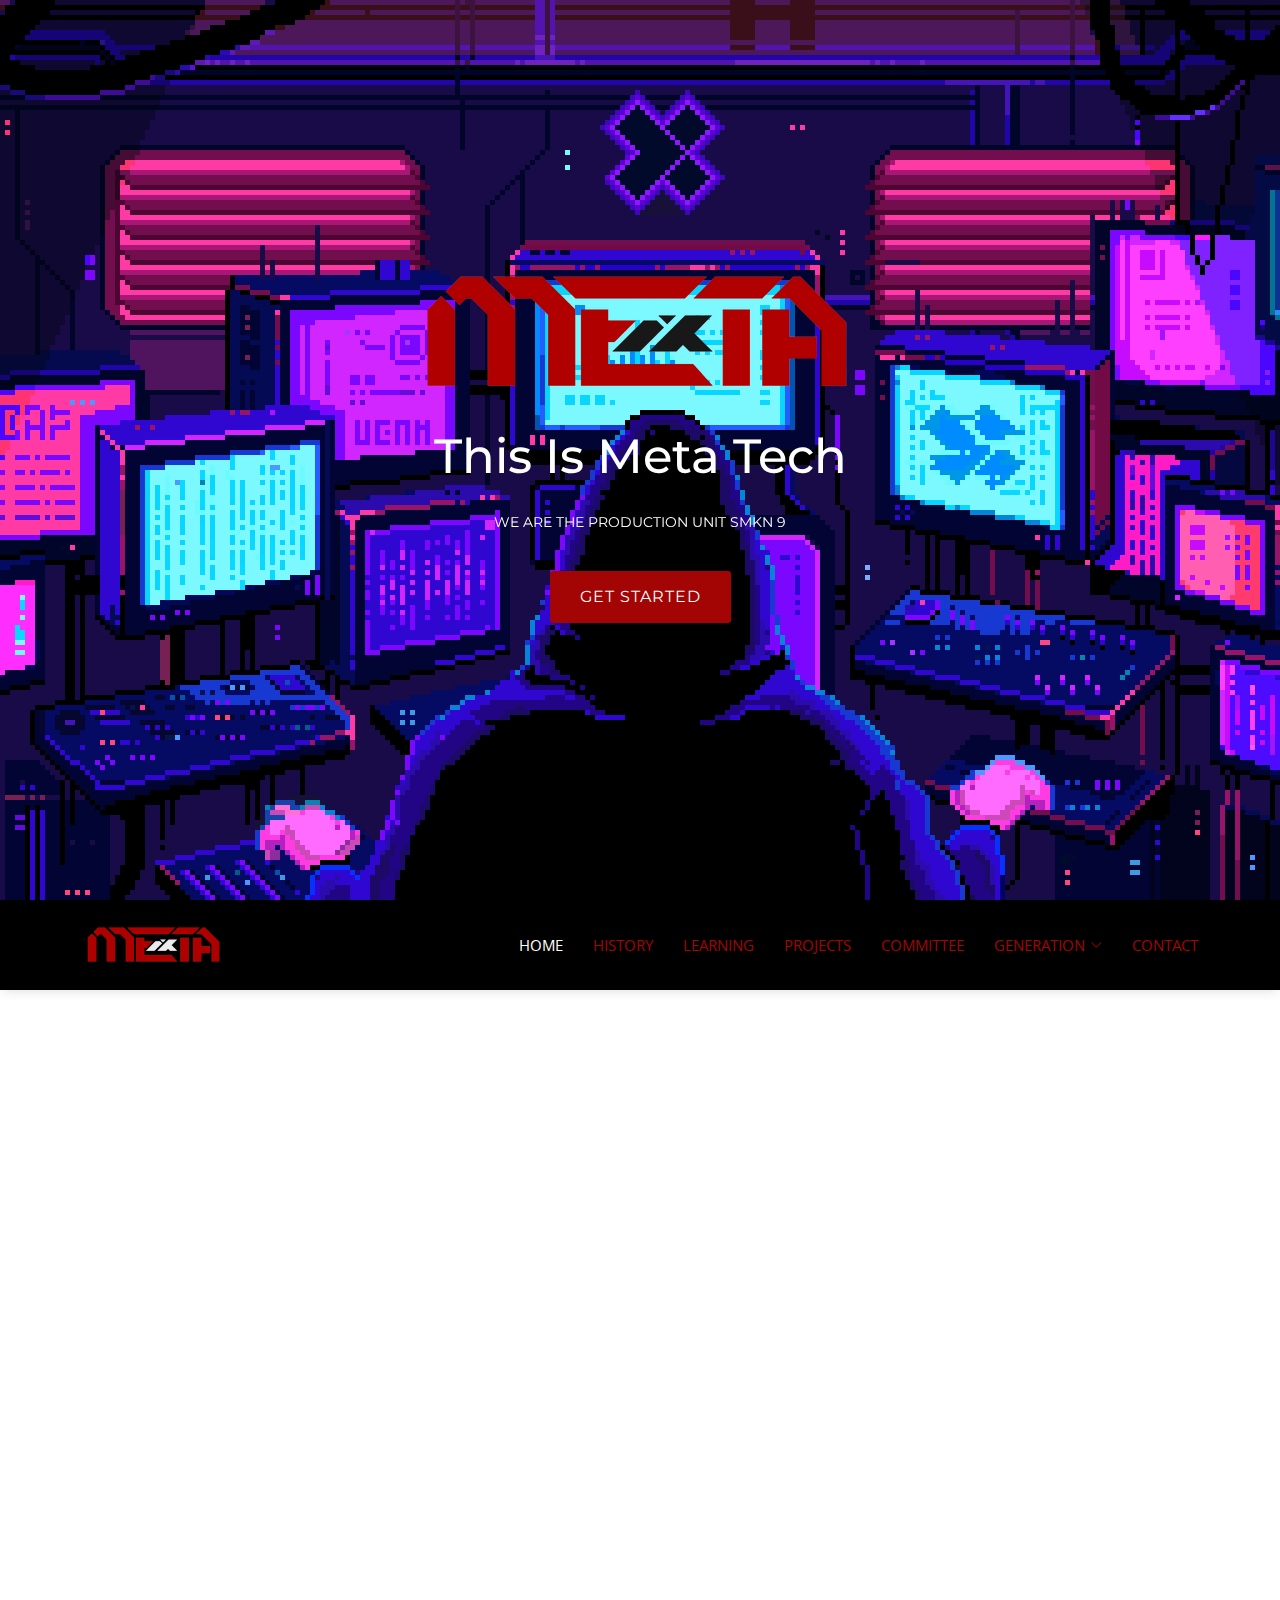
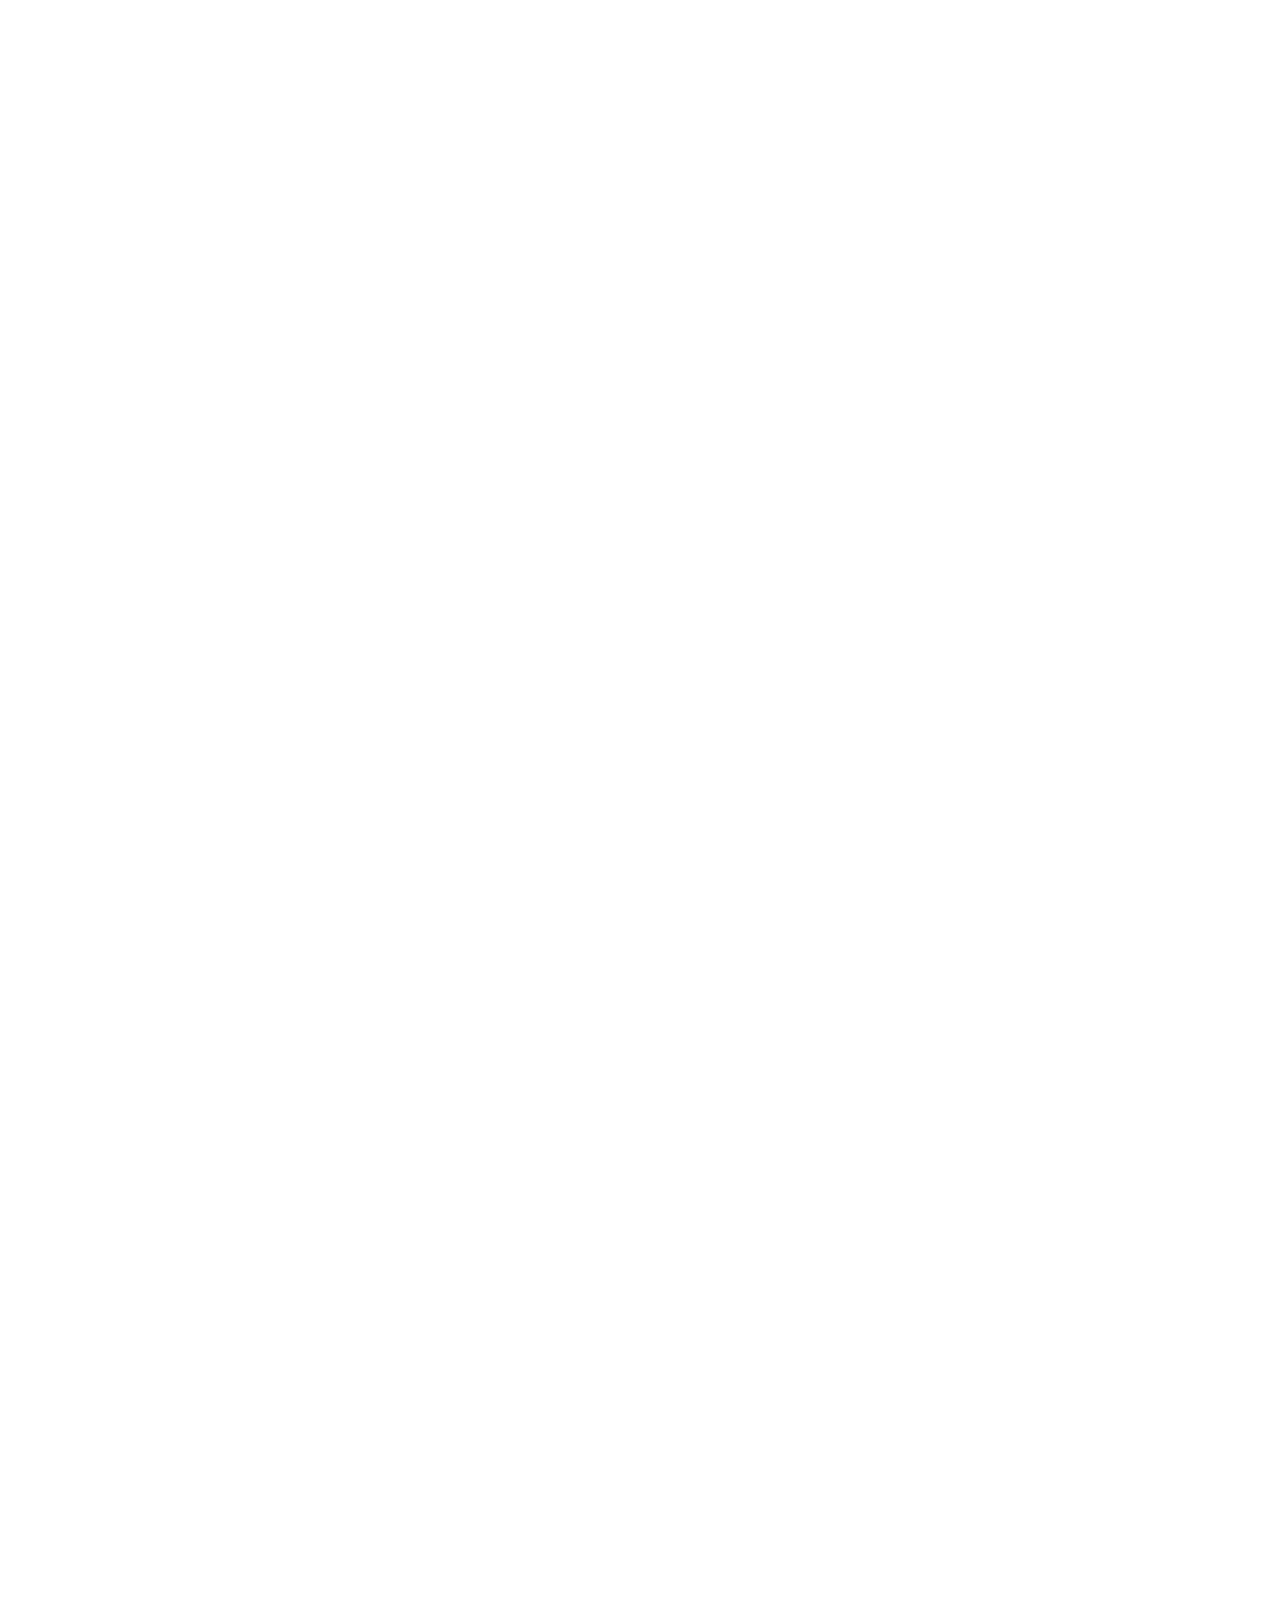
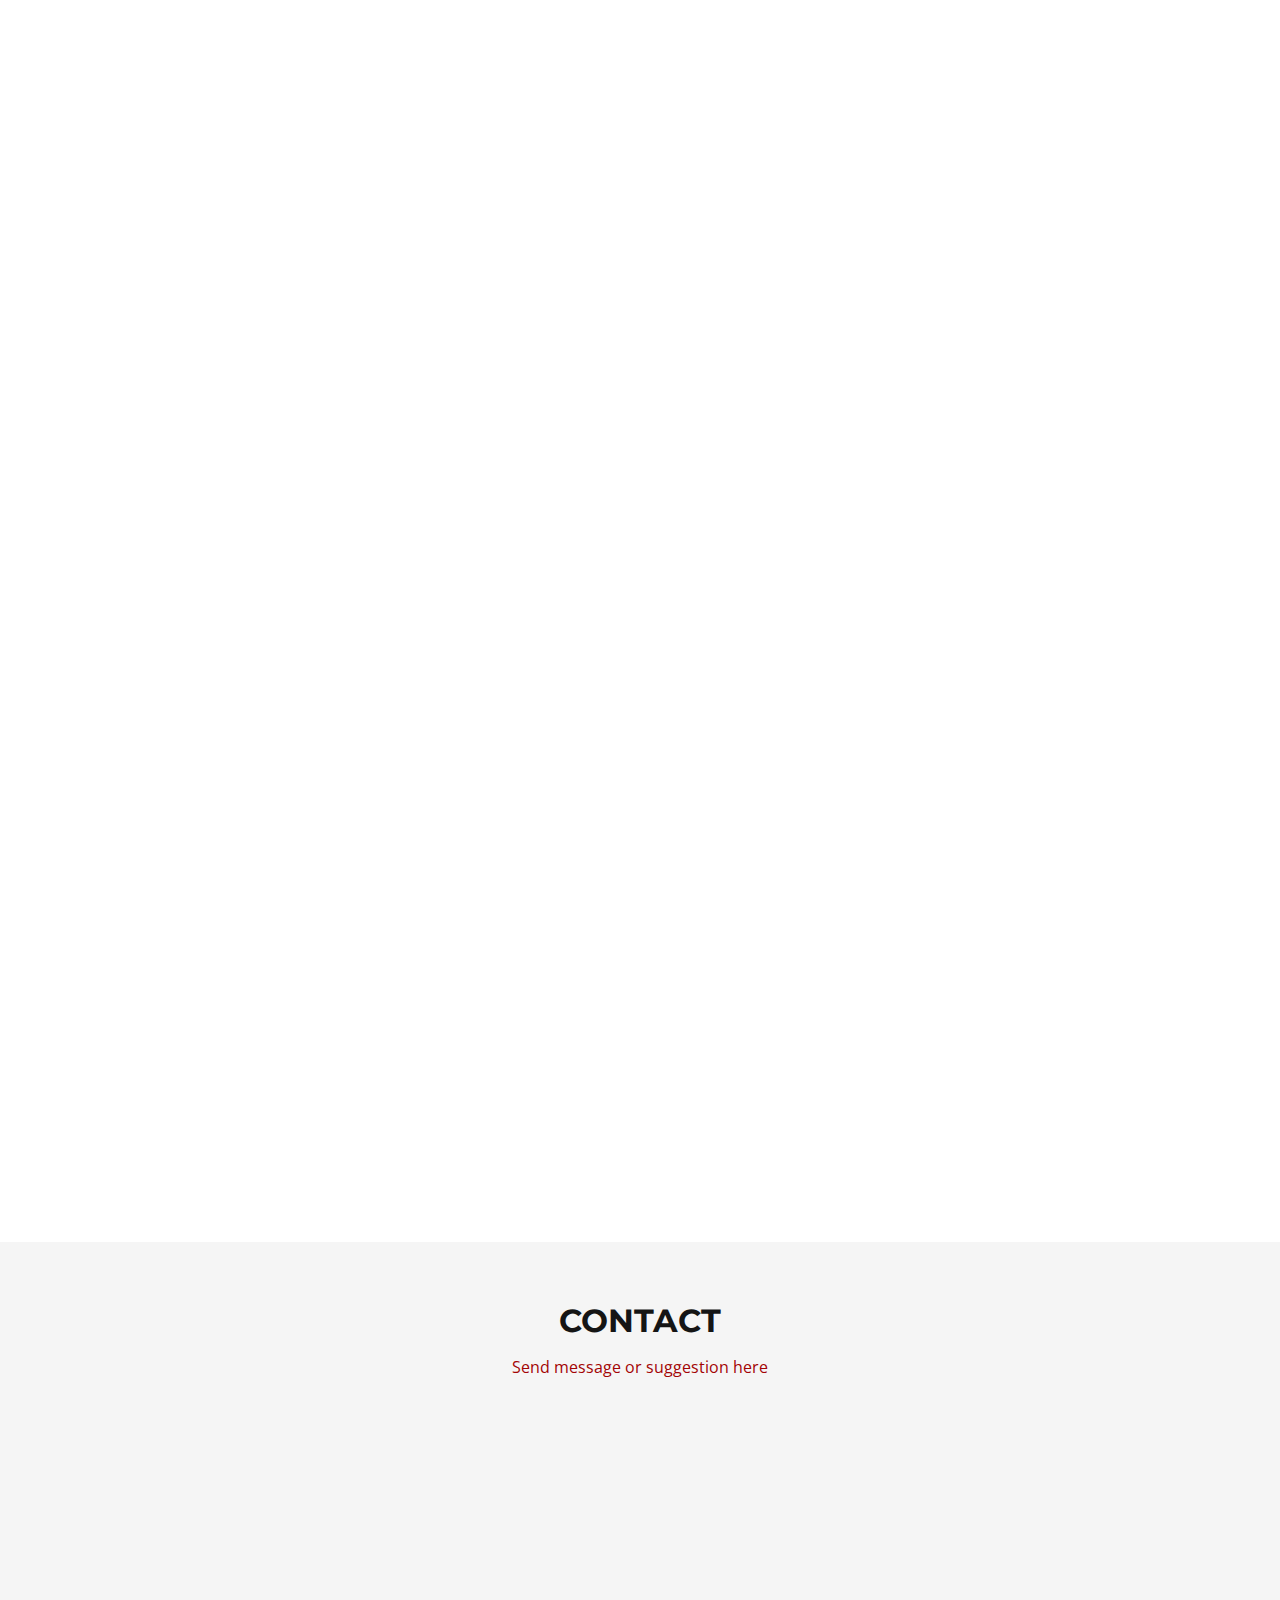
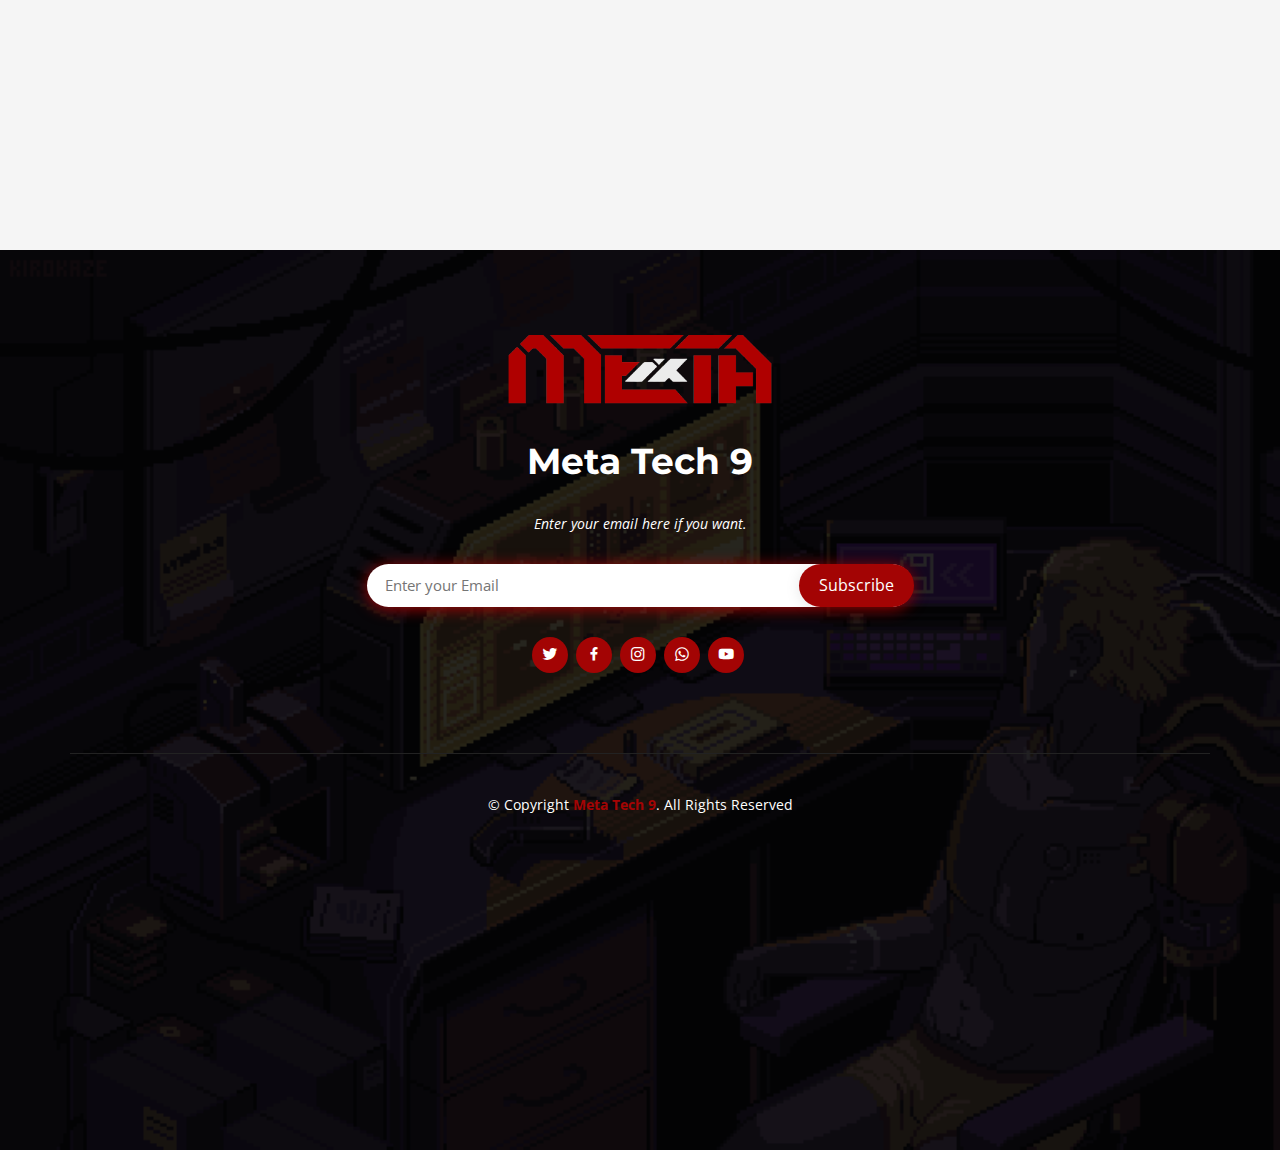
<file: index.html>
<!DOCTYPE html>
<html lang="en">

<head>
  <meta charset="utf-8">
  <meta content="width=device-width, initial-scale=1.0" name="viewport">

  <title>Meta Tech 9</title>
  <meta content="" name="description">
  <meta content="" name="keywords">

  <!-- Favicons -->
  <link href="img/meta/Meta Tech Final ( For Dark ).png" rel="icon">
  <link href="img/meta/Meta Tech Final ( For Dark ).png" rel="apple-touch-icon">

  <!-- Google Fonts -->
  <link href="https://fonts.googleapis.com/css?family=Open+Sans:300,300i,400,400i,600,600i,700,700i|Montserrat:300,300i,400,400i,500,500i,600,600i,700,700i|Poppins:300,300i,400,400i,500,500i,600,600i,700,700i" rel="stylesheet">

  <!-- Vendor CSS Files -->
  <link href="vendor/aos/aos.css" rel="stylesheet">
  <link href="vendor/bootstrap/css/bootstrap.min.css" rel="stylesheet">
  <link href="vendor/bootstrap-icons/bootstrap-icons.css" rel="stylesheet">
  <link href="vendor/boxicons/css/boxicons.min.css" rel="stylesheet">
  <link href="vendor/glightbox/css/glightbox.min.css" rel="stylesheet">
  <link href="vendor/swiper/swiper-bundle.min.css" rel="stylesheet">

  <!-- Template Main CSS File -->
  <link href="css/style.css" rel="stylesheet">

  <!-- =======================================================
  * Template Name: Knight - v4.8.0
  * Template URL: https://bootstrapmade.com/knight-free-bootstrap-theme/
  * Author: BootstrapMade.com
  * License: https://bootstrapmade.com/license/
  ======================================================== -->
</head>

<body>

  <!-- ======= Hero Section ======= -->
  <section id="hero">
    <div class="hero-container">
      <a href="index.html" class="hero-logo" data-aos="zoom-in"><img src="img/hero/meta2-bg.png" alt="Meta"></a>
      <h1 data-aos="zoom-in">This Is Meta Tech</h1>
      <h2 data-aos="fade-up">We Are The Production Unit SMKN 9</h2>
      <a data-aos="fade-up" data-aos-delay="200" href="#about" class="btn-get-started scrollto">Get Started</a>
    </div>
  </section><!-- End Hero -->

  <!-- ======= Header ======= -->
  <header id="header" class="d-flex align-items-center">
    <div class="container d-flex align-items-center justify-content-between">

      <div class="logo">
        <a href="index.html"><img src="img/meta/Meta Tech Final For Dark.png" alt="" class="img-fluid"></a>
      </div>

      <nav id="navbar" class="navbar">
        <ul>
          <li><a class="nav-link scrollto active" href="#hero">Home</a></li>
          <li><a class="nav-link scrollto" href="#about">History</a></li>
          <li><a class="nav-link scrollto" href="#featured">Learning</a></li>
          <li><a class="nav-link scrollto " href="#portfolio">Projects</a></li>
          <li><a class="nav-link scrollto" href="#team">Committee</a></li>
          <li class="dropdown"><a href="#"><span>Generation</span> <i class="bi bi-chevron-down"></i></a>
            <ul>
              <li><a href="generation1.html">Generation 1</a></li>
              <li><a href="generation2.html">Generation 2</a></li>
              <li><a href="generation3.html">Generation 3</a></li>
              <li><a href="generation4.html">Generation 4</a></li>
            </ul>
          </li>
          <li><a class="nav-link scrollto" href="#contact">Contact</a></li>
        </ul>
        <i class="bi bi-list mobile-nav-toggle"></i>
      </nav><!-- .navbar -->

    </div>
  </header><!-- End Header -->

  <main id="main">

    <!-- ======= About Us Section ======= -->
    <section id="about" class="about">
      <div class="container">
        <div class="section-title" data-aos="fade-up">
          <h2>History</h2>
          <h3>Initially, this production unit was formed in 2022, formed by the Sija Department with the aim of assisting learning activities or additional lessons so that members gain deeper knowledge from IT lessons.</h3>
          <h3>In its mission, this production unit accommodates children who have a basic or have a willingness to learn that is more than average, we agree that this production unit is held and there is no teaching from the teacher but from our own department which we formed ourselves with the structure: Chairperson , secretary, treasurer, problem solver, and technical.</h3>
          <h3>We also have a tradition that we agreed upon at the time of the formation of this department, namely that it is not the teachers who teach but the students. with the aim of training public speaking, training attention, and experience presenting something that is made.</h3>
          <h3>until now the production unit is still running and every year the production unit will add members and replace the committee</h3>
        </div>
      </div>
    </section><!-- End About Us Section -->

    <!-- ======= Services Section ======= -->
    <section id="featured" class="featured">
      <div class="container">
        <div class="section-title" data-aos="fade-up">
          <h2>learning Materials</h2>
          <p>these are some of our lessons</p>
        </div>
        <div class="row">
          <div class="col-lg-6" data-aos="fade-right">
            <div class="tab-content">
              <div class="tab-pane active show" id="tab-1">
                <figure>
                  <img src="img/services/front-end.jpg" alt="Front-End" class="img-fluid">
                </figure>
                <div class="icon-box mt-5" data-aos="fade-up" data-aos-delay="100">
                  <h2>Front-End</h2>
                  <h3>Front-End is what users see on the appearance of a website or also called UI, we can create a UI or front end using HTML, CSS, Java Script (Angular JS, React JS, Vue Js, Node Js) and in addition to coding how to create a UI A good one is also needed Color and composition too</h3>
                </div>
              </div>
              <div class="tab-pane" id="tab-2">
                <figure>
                  <img src="img/services/back-end.png" alt="Back-End" class="img-fluid">
                </figure>
                <div class="icon-box mt-5" data-aos="fade-up" data-aos-delay="100">
                  <h2>Back-End</h2>
                  <h3>Back End developers are tasked with ensuring that the site is functional and accessible through "behind the scenes" monitoring. To become a Back-End Developer, the coding that must be learned is PHP, Python, Mango DB, Java, SQL, Golang and also must be able to design databases</h3>
                </div>

                
              </div>
              <div class="tab-pane" id="tab-3">
                <figure>
                  <img src="img/services/Network-Security.jpg" alt="Network-Security" class="img-fluid">
                </figure>
                <div class="icon-box mt-5" data-aos="fade-up" data-aos-delay="100">
                  <h2>Network-Security</h2>
                  <h3>Network security consists of policies and practices implemented to prevent and monitor unauthorized access, misuse, modification, or denial of computer networks and network-accessible resources. There are several examples of attacks, namely Interception, interruption, fabrication, modification</h3>
                </div>
              </div>
              <div class="tab-pane" id="tab-4">
                <figure>
                  <img src="img/services/Cloud-Computing.png" alt="Cloud-Computing" class="img-fluid">
                </figure>
                <div class="icon-box mt-5" data-aos="fade-up" data-aos-delay="100">
                  <h2>Cloud-Computing</h2>
                  <h3>Cloud computing is a combination of the use of computer technology and Internet-based development. The cloud is a metaphor for the internet, as the cloud is often depicted in computer network diagrams. There are several cloud computing applications such as Google Drive, Dropbox, Terabox.</h3>
                </div>
              </div>
            </div>
          </div>
          <div class="col-lg-6 mt-4 mt-lg-0" data-aos="fade-left">
            <ul class="nav nav-tabs flex-column">
              <li class="nav-item">
                <a class="nav-link active show" data-bs-toggle="tab" href="#tab-1">
                  <h4>Front-end</h4>
                  <p>The front end is what users see on the appearance of a website.</p>
                </a>
              </li>
              <li class="nav-item mt-2">
                <a class="nav-link" data-bs-toggle="tab" href="#tab-2">
                  <h4>Back-End</h4>
                  <p>Back End Developers are tasked with ensuring that a site is functional and accessible through "behind the scenes" monitoring.</p>
                </a>
              </li>
              <li class="nav-item mt-2">
                <a class="nav-link" data-bs-toggle="tab" href="#tab-3">
                  <h4>Network Security</h4>
                  <p>Network security consists of policies and practices that are implemented to prevent and monitor unauthorized access, misuse, modification, or denial of computer networks and network-accessible resources.</p>
                </a>
              </li>
              <li class="nav-item mt-2">
                <a class="nav-link" data-bs-toggle="tab" href="#tab-4">
                  <h4>Cloud Computing</h4>
                  <p>Cloud computing is a combination of the use of computer technology and Internet-based development. The cloud is a metaphor for the internet, as the cloud is often depicted in computer network diagrams.</p>
                </a>
              </li>
            </ul>
          </div>
        </div>

      </div>
    </section><!-- End Featured Section -->

    <!-- ======= Portfolio Section ======= -->
    <section id="portfolio" class="portfolio">
      <div class="container">

        <div class="section-title" data-aos="fade-up">
          <h2>Projects</h2>
          <p>This Our Projects</p>
        </div>

        <div class="row" data-aos="fade-up" data-aos-delay="100">
          <div class="col-lg-12 d-flex justify-content-center">
            <ul id="portfolio-flters">
              <li data-filter="*" class="filter-active">All Projects</li>
              <li data-filter=".filter-app">Front End</li>
              <li data-filter=".filter-card">Back End</li>
              <li data-filter=".filter-web">Networking</li>
            </ul>
          </div>
        </div>

        <div class="row portfolio-container" data-aos="fade-up" data-aos-delay="200">

          <div class="col-lg-4 col-md-6 portfolio-item filter-app">
            <div class="portfolio-wrap">
              <img src="img/projects/kertas.jpg" class="img-fluid" alt="">
              <div class="portfolio-info">
                <h4>Project 1</h4>
                <p>...</p>
                <div class="portfolio-links">
                  <a href="img/projects/kertas.jpg" data-gallery="portfolioGallery" class="portfolio-lightbox" title="App 1"><i class="bx bx-plus"></i></a>
                  <a href="portfolio-details.html" title="More Details"><i class="bx bx-link"></i></a>
                </div>
              </div>
            </div>
          </div>

          <div class="col-lg-4 col-md-6 portfolio-item filter-web">
            <div class="portfolio-wrap">
              <img src="img/projects/kertas.jpg" class="img-fluid" alt="">
              <div class="portfolio-info">
                <h4>...</h4>
                <p>....</p>
                <div class="portfolio-links">
                  <a href="img/projects/kertas.jpg" data-gallery="portfolioGallery" class="portfolio-lightbox" title="Web 3"><i class="bx bx-plus"></i></a>
                  <a href="portfolio-details.html" title="More Details"><i class="bx bx-link"></i></a>
                </div>
              </div>
            </div>
          </div>

          <div class="col-lg-4 col-md-6 portfolio-item filter-app">
            <div class="portfolio-wrap">
              <img src="img/projects/kertas.jpg" class="img-fluid" alt="">
              <div class="portfolio-info">
                <h4>...</h4>
                <p>...</p>
                <div class="portfolio-links">
                  <a href="img/projects/kertas.jpg" data-gallery="portfolioGallery" class="portfolio-lightbox" title="App 2"><i class="bx bx-plus"></i></a>
                  <a href="portfolio-details.html" title="More Details"><i class="bx bx-link"></i></a>
                </div>
              </div>
            </div>
          </div>

          <div class="col-lg-4 col-md-6 portfolio-item filter-card">
            <div class="portfolio-wrap">
              <img src="img/projects/kertas.jpg" class="img-fluid" alt="">
              <div class="portfolio-info">
                <h4>...</h4>
                <p>...</p>
                <div class="portfolio-links">
                  <a href="img/projects/kertas.jpg" data-gallery="portfolioGallery" class="portfolio-lightbox" title="Card 2"><i class="bx bx-plus"></i></a>
                  <a href="portfolio-details.html" title="More Details"><i class="bx bx-link"></i></a>
                </div>
              </div>
            </div>
          </div>

          <div class="col-lg-4 col-md-6 portfolio-item filter-web">
            <div class="portfolio-wrap">
              <img src="img/projects/kertas.jpg" class="img-fluid" alt="">
              <div class="portfolio-info">
                <h4>...</h4>
                <p>...</p>
                <div class="portfolio-links">
                  <a href="img/projects/kertas.jpg" data-gallery="portfolioGallery" class="portfolio-lightbox" title="Web 2"><i class="bx bx-plus"></i></a>
                  <a href="portfolio-details.html" title="More Details"><i class="bx bx-link"></i></a>
                </div>
              </div>
            </div>
          </div>

          <div class="col-lg-4 col-md-6 portfolio-item filter-app">
            <div class="portfolio-wrap">
              <img src="img/projects/kertas.jpg" class="img-fluid" alt="">
              <div class="portfolio-info">
                <h4>...</h4>
                <p>...</p>
                <div class="portfolio-links">
                  <a href="img/projects/kertas.jpg" data-gallery="portfolioGallery" class="portfolio-lightbox" title="App 3"><i class="bx bx-plus"></i></a>
                  <a href="portfolio-details.html" title="More Details"><i class="bx bx-link"></i></a>
                </div>
              </div>
            </div>
          </div>

          <div class="col-lg-4 col-md-6 portfolio-item filter-card">
            <div class="portfolio-wrap">
              <img src="img/projects/kertas.jpg" class="img-fluid" alt="">
              <div class="portfolio-info">
                <h4>...</h4>
                <p>...</p>
                <div class="portfolio-links">
                  <a href="img/projects/kertas.jpg" data-gallery="portfolioGallery" class="portfolio-lightbox" title="Card 1"><i class="bx bx-plus"></i></a>
                  <a href="portfolio-details.html" title="More Details"><i class="bx bx-link"></i></a>
                </div>
              </div>
            </div>
          </div>

          <div class="col-lg-4 col-md-6 portfolio-item filter-card">
            <div class="portfolio-wrap">
              <img src="img/projects/kertas.jpg" class="img-fluid" alt="">
              <div class="portfolio-info">
                <h4>...</h4>
                <p>...</p>
                <div class="portfolio-links">
                  <a href="img/projects/kertas.jpg" data-gallery="portfolioGallery" class="portfolio-lightbox" title="Card 3"><i class="bx bx-plus"></i></a>
                  <a href="portfolio-details.html" title="More Details"><i class="bx bx-link"></i></a>
                </div>
              </div>
            </div>
          </div>

          <div class="col-lg-4 col-md-6 portfolio-item filter-web">
            <div class="portfolio-wrap">
              <img src="img/projects/kertas.jpg" class="img-fluid" alt="">
              <div class="portfolio-info">
                <h4>...</h4>
                <p>...</p>
                <div class="portfolio-links">
                  <a href="img/projects/kertas.jpg" data-gallery="portfolioGallery" class="portfolio-lightbox" title="Web 3"><i class="bx bx-plus"></i></a>
                  <a href="portfolio-details.html" title="More Details"><i class="bx bx-link"></i></a>
                </div>
              </div>
            </div>
          </div>

        </div>

      </div>
    </section><!-- End Portfolio Section -->

    <!-- ======= Team Section ======= -->
    <section id="team" class="team">
      <div class="container">

        <div class="section-title" data-aos="fade-up">
          <h2>Our Instructor</h2>
          <p>This is our Instructor who made this production unit</p>
        </div>

        <div class="row">

          <div class="col-lg-4 col-md-6 d-flex align-items-stretch">
            <div class="member" data-aos="zoom-in">
              <div class="member-img">
                <img src="img/team/pp.png" class="img-fluid" alt="">
                <div class="social">
                  <a href=""><i class="bi bi-github"></i></a>
                  <a href=""><i class="bi bi-facebook"></i></a>
                  <a href=""><i class="bi bi-instagram"></i></a>
                  <a href=""><i class="bi bi-linkedin"></i></a>
                </div>
              </div>
              <div class="member-info">
                <h4>Fachry Septian Dinarre S.Kom</h4>
                <span>Head of department as well as founder of Production Unit</span>
              </div>
            </div>
          </div>

          <div class="col-lg-4 col-md-6 d-flex align-items-stretch">
            <div class="member" data-aos="zoom-in" data-aos-delay="100">
              <div class="member-img">
                <img src="img/team/pp.png" class="img-fluid" alt="">
                <div class="social">
                  <a href=""><i class="bi bi-github"></i></a>
                  <a href=""><i class="bi bi-facebook"></i></a>
                  <a href=""><i class="bi bi-instagram"></i></a>
                  <a href=""><i class="bi bi-linkedin"></i></a>
                </div>
              </div>
              <div class="member-info">
                <h4>Dian Kusumawati S.Kom</h4>
                <span>Secretary and Instructor Front and Back end</span>
              </div>
            </div>
          </div>

          <div class="col-lg-4 col-md-6 d-flex align-items-stretch">
            <div class="member" data-aos="zoom-in" data-aos-delay="200">
              <div class="member-img">
                <img src="img/team/pp.png" class="img-fluid" alt="">
                <div class="social">
                  <a href=""><i class="bi bi-github"></i></a>
                  <a href=""><i class="bi bi-facebook"></i></a>
                  <a href=""><i class="bi bi-instagram"></i></a>
                  <a href=""><i class="bi bi-linkedin"></i></a>
                </div>
              </div>
              <div class="member-info">
                <h4>Cepi Ciptarasa</h4>
                <span>CEO and Instructor of Network and Security</span>
              </div>
            </div>
          </div>

        </div>

      </div>
    </section><!-- End Team Section -->

    <!-- ======= Contact Section ======= -->
    <section id="contact" class="contact section-bg">
      <div class="container">

        <div class="section-title">
          <h2>Contact</h2>
          <p>Send message or suggestion here</p>
        </div>

        <div class="row">

          <div class="col-lg-4">
            <div class="info d-flex flex-column justify-content-center" data-aos="fade-right">
              <div class="address">
                <a href="https://www.google.co.id/maps/place/SMKN+9+Bekasi/@-6.2708881,106.9581257,17z/data=!4m12!1m6!3m5!1s0x2e698d0a77e27d57:0xd0dc151f39da33d4!2sSMKN+9+Bekasi!8m2!3d-6.2708721!4d106.9598101!3m4!1s0x2e698d0a77e27d57:0xd0dc151f39da33d4!8m2!3d-6.2708721!4d106.9598101"><i class="bi bi-geo-alt" href="instagram.co"></i></a>
                <h4>Location:</h4>
                <p>SMKN 9 KOTA BEKASI<br>Jl. Cikunir Raya Jl. H. Abas No.RT01/02, RT.001/RW.002, Jaka Mulya, Kec. Bekasi Sel., Kota Bks, Jawa Barat 17146</p>
              </div>

              <div class="email">
                <a href="https://mail.google.com/mail/u/0/#inbox?compose=GTvVlcSKjgDxRKhFJJJMzNnCrxtzJNVXqHZzHTkxHvPBWNGRFFCFFpstZFVzVBjPPfzgwpwSCHPTp"><i class="bi bi-envelope"></i></a>
                <h4>Email:</h4>
                <p>unitproduksi9@gmail.com</p>
              </div>

              <div class="phone">
                <a href="https://wa.me/+6288297827779"><i class="bi bi-phone"></i></a>
                <h4>Call:</h4>
                <p>+62 882-9782-7779</p>
              </div>

            </div>

          </div>

          <div class="col-lg-8 mt-5 mt-lg-0">

            <form action="forms/contact.php" method="post" role="form" class="php-email-form" data-aos="fade-left">
              <div class="row">
                <div class="col-md-6 form-group">
                  <input type="text" name="name" class="form-control" id="name" placeholder="Your Name" required>
                </div>
                <div class="col-md-6 form-group mt-3 mt-md-0">
                  <input type="email" class="form-control" name="email" id="email" placeholder="Your Email" required>
                </div>
              </div>
              <div class="form-group mt-3">
                <input type="text" class="form-control" name="subject" id="subject" placeholder="Subject" required>
              </div>
              <div class="form-group mt-3">
                <textarea class="form-control" name="message" rows="5" placeholder="Message" required></textarea>
              </div>
              <div class="my-3">
                <div class="loading">Loading</div>
                <div class="error-message"></div>
                <div class="sent-message">Your message has been sent. Thank you!</div>
              </div>
              <div class="text-center"><button type="submit">Send Message</button></div>
            </form>

          </div>

        </div>

      </div>
    </section><!-- End Contact Section -->

  </main><!-- End #main -->

  <!-- ======= Footer ======= -->
  <footer id="footer">

    <div class="footer-top">

      <div class="container">

        <div class="row justify-content-center">
          <div class="col-lg-6">
            <a href="#header" class="scrollto footer-logo"><img src="img/meta/Meta Tech Final For Dark.png" alt=""></a>
            <h3>Meta Tech 9</h3>
            <p>Enter your email here if you want.</p>
          </div>
        </div>

        <div class="row footer-newsletter justify-content-center">
          <div class="col-lg-6">
            <form action="" method="post">
              <input type="email" name="email" placeholder="Enter your Email"><input type="submit" value="Subscribe">
            </form>
          </div>
        </div>

        <div class="social-links">
          <a href="#" class="twitter"><i class="bx bxl-twitter"></i></a>
          <a href="#" class="facebook"><i class="bx bxl-facebook"></i></a>
          <a href="https://www.instagram.com/meta.tech9/" class="instagram"><i class="bx bxl-instagram"></i></a>
          <a href="#" class="google-plus"><i class="bx bxl-whatsapp"></i></a>
          <a href="#" class="linkedin"><i class="bx bxl-youtube"></i></a>
        </div>

      </div>
    </div>

    <div class="container footer-bottom clearfix">
      <div class="copyright">
        &copy; Copyright <strong><a href="https://instagram.com/meta.tech9/"><span>Meta Tech 9</span></a></strong>. All Rights Reserved
      </div>
    </div>
  </footer><!-- End Footer -->

  <a href="#" class="back-to-top d-flex align-items-center justify-content-center"><i class="bi bi-arrow-up-short"></i></a>

  <!-- Vendor JS Files -->
  <script src="vendor/aos/aos.js"></script>
  <script src="vendor/bootstrap/js/bootstrap.bundle.min.js"></script>
  <script src="vendor/glightbox/js/glightbox.min.js"></script>
  <script src="vendor/isotope-layout/isotope.pkgd.min.js"></script>
  <script src="vendor/swiper/swiper-bundle.min.js"></script>
  <script src="vendor/php-email-form/validate.js"></script>

  <!-- Template Main JS File -->
  <script src="js/main.js"></script>

</body>

</html>
</file>
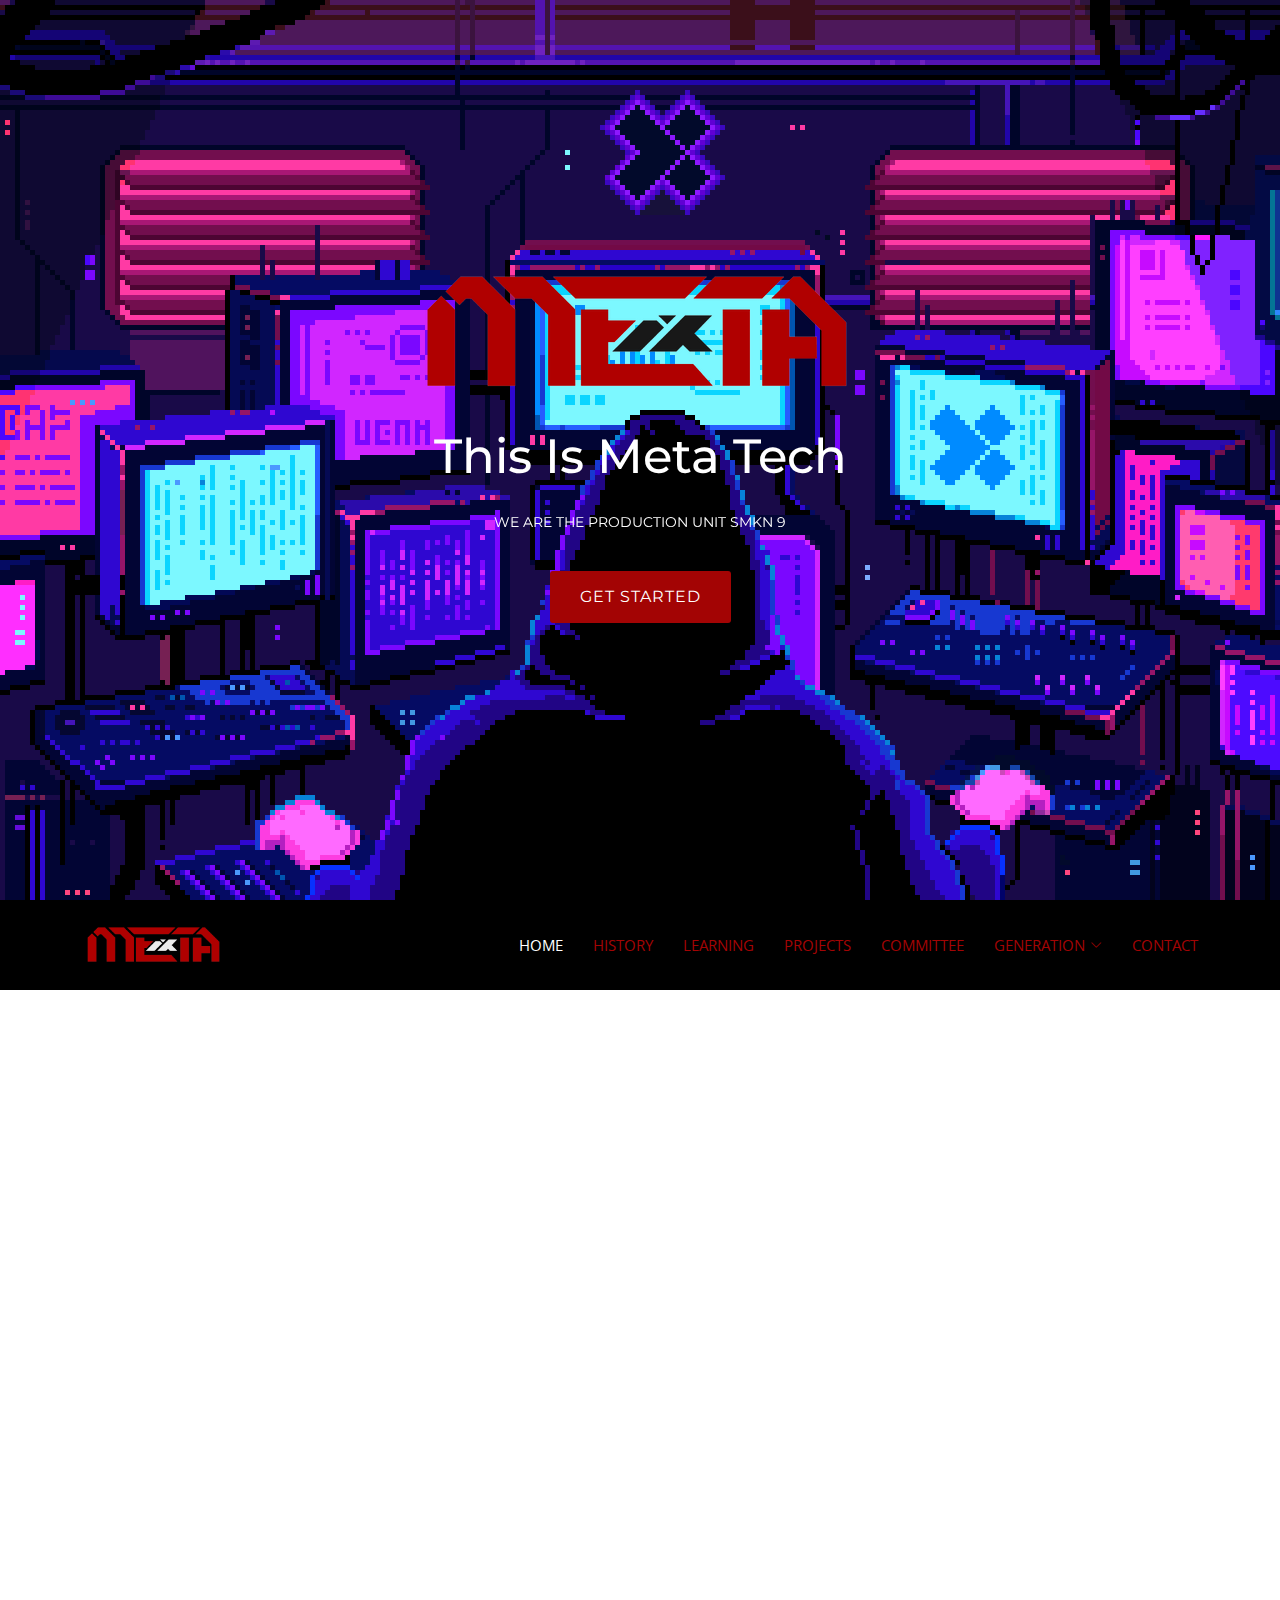
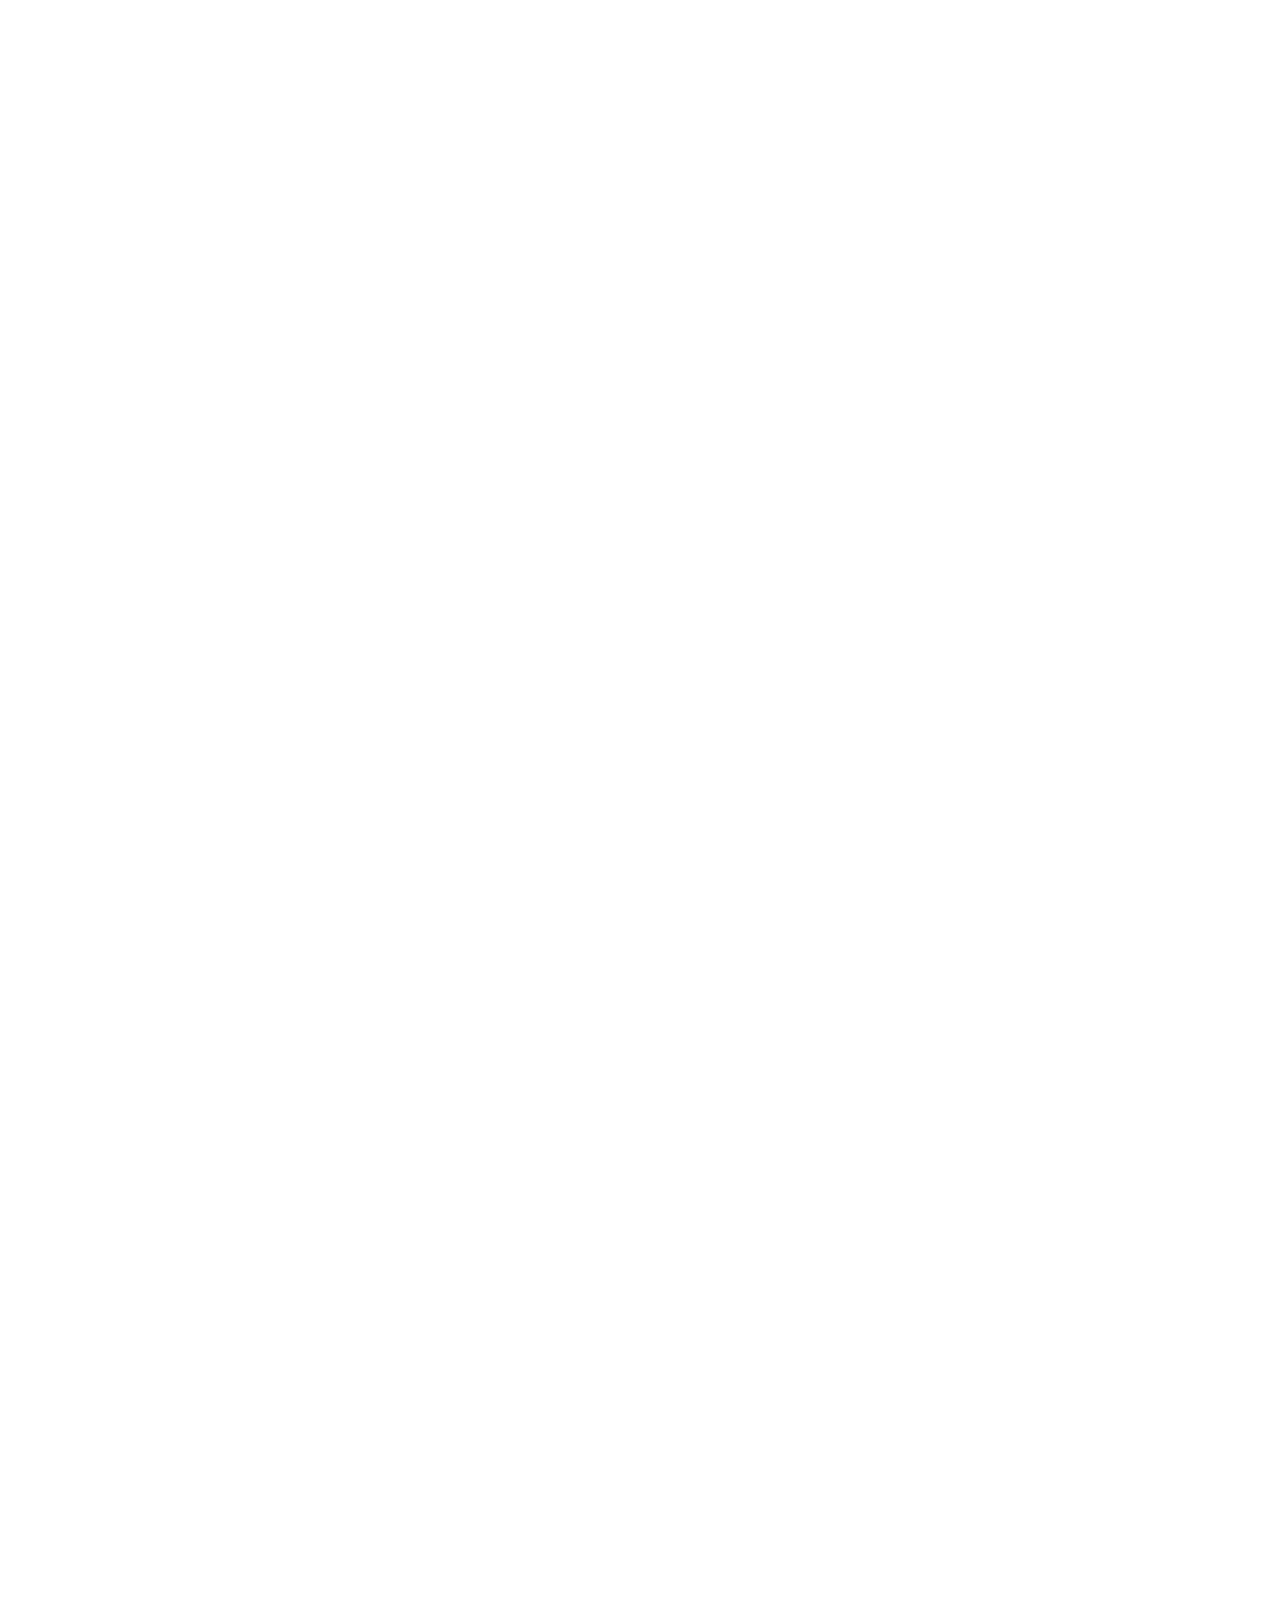
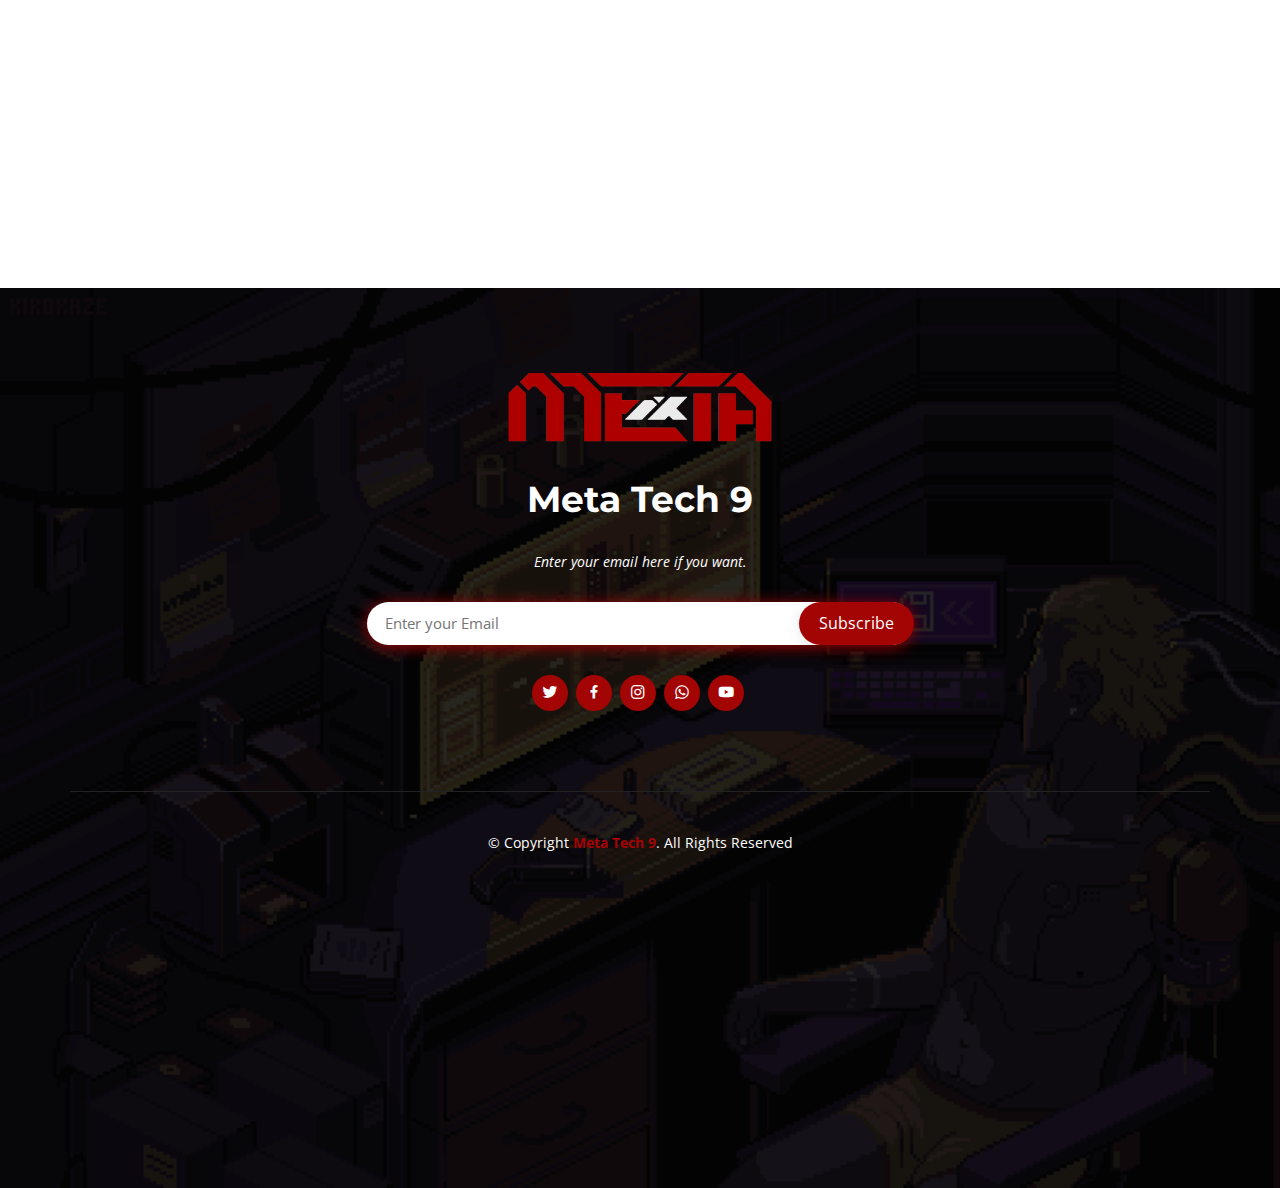
<file: generation1.html>
<!DOCTYPE html>
<html lang="en">

<head>
  <meta charset="utf-8">
  <meta content="width=device-width, initial-scale=1.0" name="viewport">

  <title>Meta Tech 9</title>
  <meta content="" name="description">
  <meta content="" name="keywords">

  <!-- Favicons -->
  <link href="img/meta/Meta Tech Final ( For Dark ).png" rel="icon">
  <link href="img/meta/Meta Tech Final ( For Dark ).png" rel="apple-touch-icon">

  <!-- Google Fonts -->
  <link href="https://fonts.googleapis.com/css?family=Open+Sans:300,300i,400,400i,600,600i,700,700i|Montserrat:300,300i,400,400i,500,500i,600,600i,700,700i|Poppins:300,300i,400,400i,500,500i,600,600i,700,700i" rel="stylesheet">

  <!-- Vendor CSS Files -->
  <link href="vendor/aos/aos.css" rel="stylesheet">
  <link href="vendor/bootstrap/css/bootstrap.min.css" rel="stylesheet">
  <link href="vendor/bootstrap-icons/bootstrap-icons.css" rel="stylesheet">
  <link href="vendor/boxicons/css/boxicons.min.css" rel="stylesheet">
  <link href="vendor/glightbox/css/glightbox.min.css" rel="stylesheet">
  <link href="vendor/swiper/swiper-bundle.min.css" rel="stylesheet">

  <!-- Template Main CSS File -->
  <link href="css/style.css" rel="stylesheet">

  <!-- =======================================================
  * Template Name: Knight - v4.8.0
  * Template URL: https://bootstrapmade.com/knight-free-bootstrap-theme/
  * Author: BootstrapMade.com
  * License: https://bootstrapmade.com/license/
  ======================================================== -->
</head>

<body>

  <!-- ======= Hero Section ======= -->
  <section id="hero">
    <div class="hero-container">
      <a href="index.html" class="hero-logo" data-aos="zoom-in"><img src="img/hero/meta2-bg.png" alt="Meta"></a>
      <h1 data-aos="zoom-in">This Is Meta Tech</h1>
      <h2 data-aos="fade-up">We Are The Production Unit SMKN 9</h2>
      <a data-aos="fade-up" data-aos-delay="200" href="#about" class="btn-get-started scrollto">Get Started</a>
    </div>
  </section><!-- End Hero -->

  <!-- ======= Header ======= -->
  <header id="header" class="d-flex align-items-center">
    <div class="container d-flex align-items-center justify-content-between">

      <div class="logo">
        <a href="index.html"><img src="img/meta/Meta Tech Final For Dark.png" alt="" class="img-fluid"></a>
      </div>

      <nav id="navbar" class="navbar">
        <ul>
            <li><a class="nav-link scrollto active" href="index.html">Home</a></li>
            <li><a class="nav-link scrollto" href="index.html">History</a></li>
            <li><a class="nav-link scrollto" href="index.html">Learning</a></li>
            <li><a class="nav-link scrollto " href="index.html">Projects</a></li>
            <li><a class="nav-link scrollto" href="index.html">Committee</a></li>
          <li class="dropdown"><a href="#"><span>Generation</span> <i class="bi bi-chevron-down"></i></a>
            <ul>
              <li><a href="generation1.html">Generation 1</a></li>
              <li><a href="generation2.html">Generation 2</a></li>
              <li><a href="generation3.html">Generation 3</a></li>
              <li><a href="generation4.html">Generation 4</a></li>
            </ul>
          </li>
          <li><a class="nav-link scrollto" href="#contact">Contact</a></li>
        </ul>
        <i class="bi bi-list mobile-nav-toggle"></i>
      </nav><!-- .navbar -->

    </div>
  </header><!-- End Header -->

  <!-- ======= Team Section ======= -->
  <section id="team" class="team">
    <div class="container">

      <div class="section-title" data-aos="fade-up">
        <h2>Generation 1</h2>
        <p>This is our Gen 1</p>
      </div>

      <div class="row">

        <div class="col-lg-4 col-md-6 d-flex align-items-stretch">
          <div class="member" data-aos="zoom-in">
            <div class="member-img">
              <img src="img/team/pp.png" class="img-fluid" alt="">
              <div class="social">
                <a href=""><i class="bi bi-github"></i></a>
                <a href=""><i class="bi bi-instagram"></i></a>
              </div>
            </div>
            <div class="member-info">
              <h4>Ezra Aura Bimo</h4>
              <span>Head</span>
            </div>
          </div>
        </div>

        <div class="col-lg-4 col-md-6 d-flex align-items-stretch">
          <div class="member" data-aos="zoom-in" data-aos-delay="100">
            <div class="member-img">
              <img src="img/team/pp.png" class="img-fluid" alt="">
              <div class="social">
                <a href=""><i class="bi bi-github"></i></a>
                <a href=""><i class="bi bi-instagram"></i></a>
              </div>
            </div>
            <div class="member-info">
              <h4>Egi Aulia Putri</h4>
              <span>Secretary</span>
            </div>
          </div>
        </div>

        <div class="col-lg-4 col-md-6 d-flex align-items-stretch">
          <div class="member" data-aos="zoom-in" data-aos-delay="200">
            <div class="member-img">
              <img src="img/team/pp.png" class="img-fluid" alt="">
              <div class="social">
                <a href=""><i class="bi bi-github"></i></a>
                <a href=""><i class="bi bi-instagram"></i></a>
              </div>
            </div>
            <div class="member-info">
              <h4>Real Madrid Haikal Putra</h4>
              <span>Problem Solving</span>
            </div>
          </div>
        </div>

        <div class="col-lg-4 col-md-6 d-flex align-items-stretch">
            <div class="member" data-aos="zoom-in" data-aos-delay="200">
              <div class="member-img">
                <img src="img/team/pp.png" class="img-fluid" alt="">
                <div class="social">
                  <a href=""><i class="bi bi-github"></i></a>
                  <a href=""><i class="bi bi-instagram"></i></a>
                </div>
              </div>
              <div class="member-info">
                <h4>Unkown</h4>
                <span>...</span>
              </div>
            </div>
        </div>
        <div class="col-lg-4 col-md-6 d-flex align-items-stretch">
            <div class="member" data-aos="zoom-in" data-aos-delay="200">
              <div class="member-img">
                <img src="img/team/pp.png" class="img-fluid" alt="">
                <div class="social">
                  <a href=""><i class="bi bi-github"></i></a>
                  <a href=""><i class="bi bi-instagram"></i></a>
                </div>
              </div>
              <div class="member-info">
                <h4>Unkown</h4>
                <span>...</span>
              </div>
            </div>
        </div>
        <div class="col-lg-4 col-md-6 d-flex align-items-stretch">
            <div class="member" data-aos="zoom-in" data-aos-delay="200">
              <div class="member-img">
                <img src="img/team/pp.png" class="img-fluid" alt="">
                <div class="social">
                  <a href=""><i class="bi bi-github"></i></a>
                  <a href=""><i class="bi bi-instagram"></i></a>
                </div>
              </div>
              <div class="member-info">
                <h4>Unkown</h4>
                <span>...</span>
              </div>
            </div>
        </div>
        <div class="col-lg-4 col-md-6 d-flex align-items-stretch">
            <div class="member" data-aos="zoom-in" data-aos-delay="200">
              <div class="member-img">
                <img src="img/team/pp.png" class="img-fluid" alt="">
                <div class="social">
                  <a href=""><i class="bi bi-github"></i></a>
                  <a href=""><i class="bi bi-instagram"></i></a>
                </div>
              </div>
              <div class="member-info">
                <h4>Unkown</h4>
                <span>...</span>
              </div>
            </div>
        </div>
        <div class="col-lg-4 col-md-6 d-flex align-items-stretch">
            <div class="member" data-aos="zoom-in" data-aos-delay="200">
              <div class="member-img">
                <img src="img/team/pp.png" class="img-fluid" alt="">
                <div class="social">
                  <a href=""><i class="bi bi-github"></i></a>
                  <a href=""><i class="bi bi-instagram"></i></a>
                </div>
              </div>
              <div class="member-info">
                <h4>Unkown</h4>
                <span>...</span>
              </div>
            </div>
        </div>
        <div class="col-lg-4 col-md-6 d-flex align-items-stretch">
            <div class="member" data-aos="zoom-in" data-aos-delay="200">
              <div class="member-img">
                <img src="img/team/pp.png" class="img-fluid" alt="">
                <div class="social">
                  <a href=""><i class="bi bi-github"></i></a>
                  <a href=""><i class="bi bi-instagram"></i></a>
                </div>
              </div>
              <div class="member-info">
                <h4>Unkown</h4>
                <span>...</span>
              </div>
            </div>
        </div>
        <div class="col-lg-4 col-md-6 d-flex align-items-stretch">
            <div class="member" data-aos="zoom-in" data-aos-delay="200">
              <div class="member-img">
                <img src="img/team/pp.png" class="img-fluid" alt="">
                <div class="social">
                  <a href=""><i class="bi bi-github"></i></a>
                  <a href=""><i class="bi bi-instagram"></i></a>
                </div>
              </div>
              <div class="member-info">
                <h4>Unkown</h4>
                <span>...</span>
              </div>
            </div>
        </div>
        <div class="col-lg-4 col-md-6 d-flex align-items-stretch">
            <div class="member" data-aos="zoom-in" data-aos-delay="200">
              <div class="member-img">
                <img src="img/team/pp.png" class="img-fluid" alt="">
                <div class="social">
                  <a href=""><i class="bi bi-github"></i></a>
                  <a href=""><i class="bi bi-instagram"></i></a>
                </div>
              </div>
              <div class="member-info">
                <h4>Unkown</h4>
                <span>...</span>
              </div>
            </div>
        </div>
        <div class="col-lg-4 col-md-6 d-flex align-items-stretch">
            <div class="member" data-aos="zoom-in" data-aos-delay="200">
              <div class="member-img">
                <img src="img/team/pp.png" class="img-fluid" alt="">
                <div class="social">
                  <a href=""><i class="bi bi-github"></i></a>
                  <a href=""><i class="bi bi-instagram"></i></a>
                </div>
              </div>
              <div class="member-info">
                <h4>Unkown</h4>
                <span>...</span>
              </div>
            </div>
        </div>
        <div class="col-lg-4 col-md-6 d-flex align-items-stretch">
            <div class="member" data-aos="zoom-in" data-aos-delay="200">
              <div class="member-img">
                <img src="img/team/pp.png" class="img-fluid" alt="">
                <div class="social">
                  <a href=""><i class="bi bi-github"></i></a>
                  <a href=""><i class="bi bi-instagram"></i></a>
                </div>
              </div>
              <div class="member-info">
                <h4>Unkown</h4>
                <span>...</span>
              </div>
            </div>
        </div>
        <div class="col-lg-4 col-md-6 d-flex align-items-stretch">
            <div class="member" data-aos="zoom-in" data-aos-delay="200">
              <div class="member-img">
                <img src="img/team/pp.png" class="img-fluid" alt="">
                <div class="social">
                  <a href=""><i class="bi bi-github"></i></a>
                  <a href=""><i class="bi bi-instagram"></i></a>
                </div>
              </div>
              <div class="member-info">
                <h4>Unkown</h4>
                <span>...</span>
              </div>
            </div>
        </div>
        <div class="col-lg-4 col-md-6 d-flex align-items-stretch">
            <div class="member" data-aos="zoom-in" data-aos-delay="200">
              <div class="member-img">
                <img src="img/team/pp.png" class="img-fluid" alt="">
                <div class="social">
                  <a href=""><i class="bi bi-github"></i></a>
                  <a href=""><i class="bi bi-instagram"></i></a>
                </div>
              </div>
              <div class="member-info">
                <h4>Unkown</h4>
                <span>...</span>
              </div>
            </div>
        </div>

      </div>

    </div>
  </section><!-- End Team Section -->
  
  
  
  <!-- ======= Footer ======= -->
  <footer id="footer">

    <div class="footer-top">

      <div class="container">

        <div class="row justify-content-center">
          <div class="col-lg-6">
            <a href="#header" class="scrollto footer-logo"><img src="img/meta/Meta Tech Final For Dark.png" alt=""></a>
            <h3>Meta Tech 9</h3>
            <p>Enter your email here if you want.</p>
          </div>
        </div>

        <div class="row footer-newsletter justify-content-center">
          <div class="col-lg-6">
            <form action="" method="post">
              <input type="email" name="email" placeholder="Enter your Email"><input type="submit" value="Subscribe">
            </form>
          </div>
        </div>

        <div class="social-links">
          <a href="#" class="twitter"><i class="bx bxl-twitter"></i></a>
          <a href="#" class="facebook"><i class="bx bxl-facebook"></i></a>
          <a href="https://www.instagram.com/meta.tech9/" class="instagram"><i class="bx bxl-instagram"></i></a>
          <a href="#" class="google-plus"><i class="bx bxl-whatsapp"></i></a>
          <a href="#" class="linkedin"><i class="bx bxl-youtube"></i></a>
        </div>

      </div>
    </div>

    <div class="container footer-bottom clearfix">
      <div class="copyright">
        &copy; Copyright <strong><a href="https://instagram.com/meta.tech9/"><span>Meta Tech 9</span></a></strong>. All Rights Reserved
      </div>
    </div>
  </footer><!-- End Footer -->

  <a href="#" class="back-to-top d-flex align-items-center justify-content-center"><i class="bi bi-arrow-up-short"></i></a>

  <!-- Vendor JS Files -->
  <script src="vendor/aos/aos.js"></script>
  <script src="vendor/bootstrap/js/bootstrap.bundle.min.js"></script>
  <script src="vendor/glightbox/js/glightbox.min.js"></script>
  <script src="vendor/isotope-layout/isotope.pkgd.min.js"></script>
  <script src="vendor/swiper/swiper-bundle.min.js"></script>
  <script src="vendor/php-email-form/validate.js"></script>

  <!-- Template Main JS File -->
  <script src="js/main.js"></script>

</body>

</html>
</file>
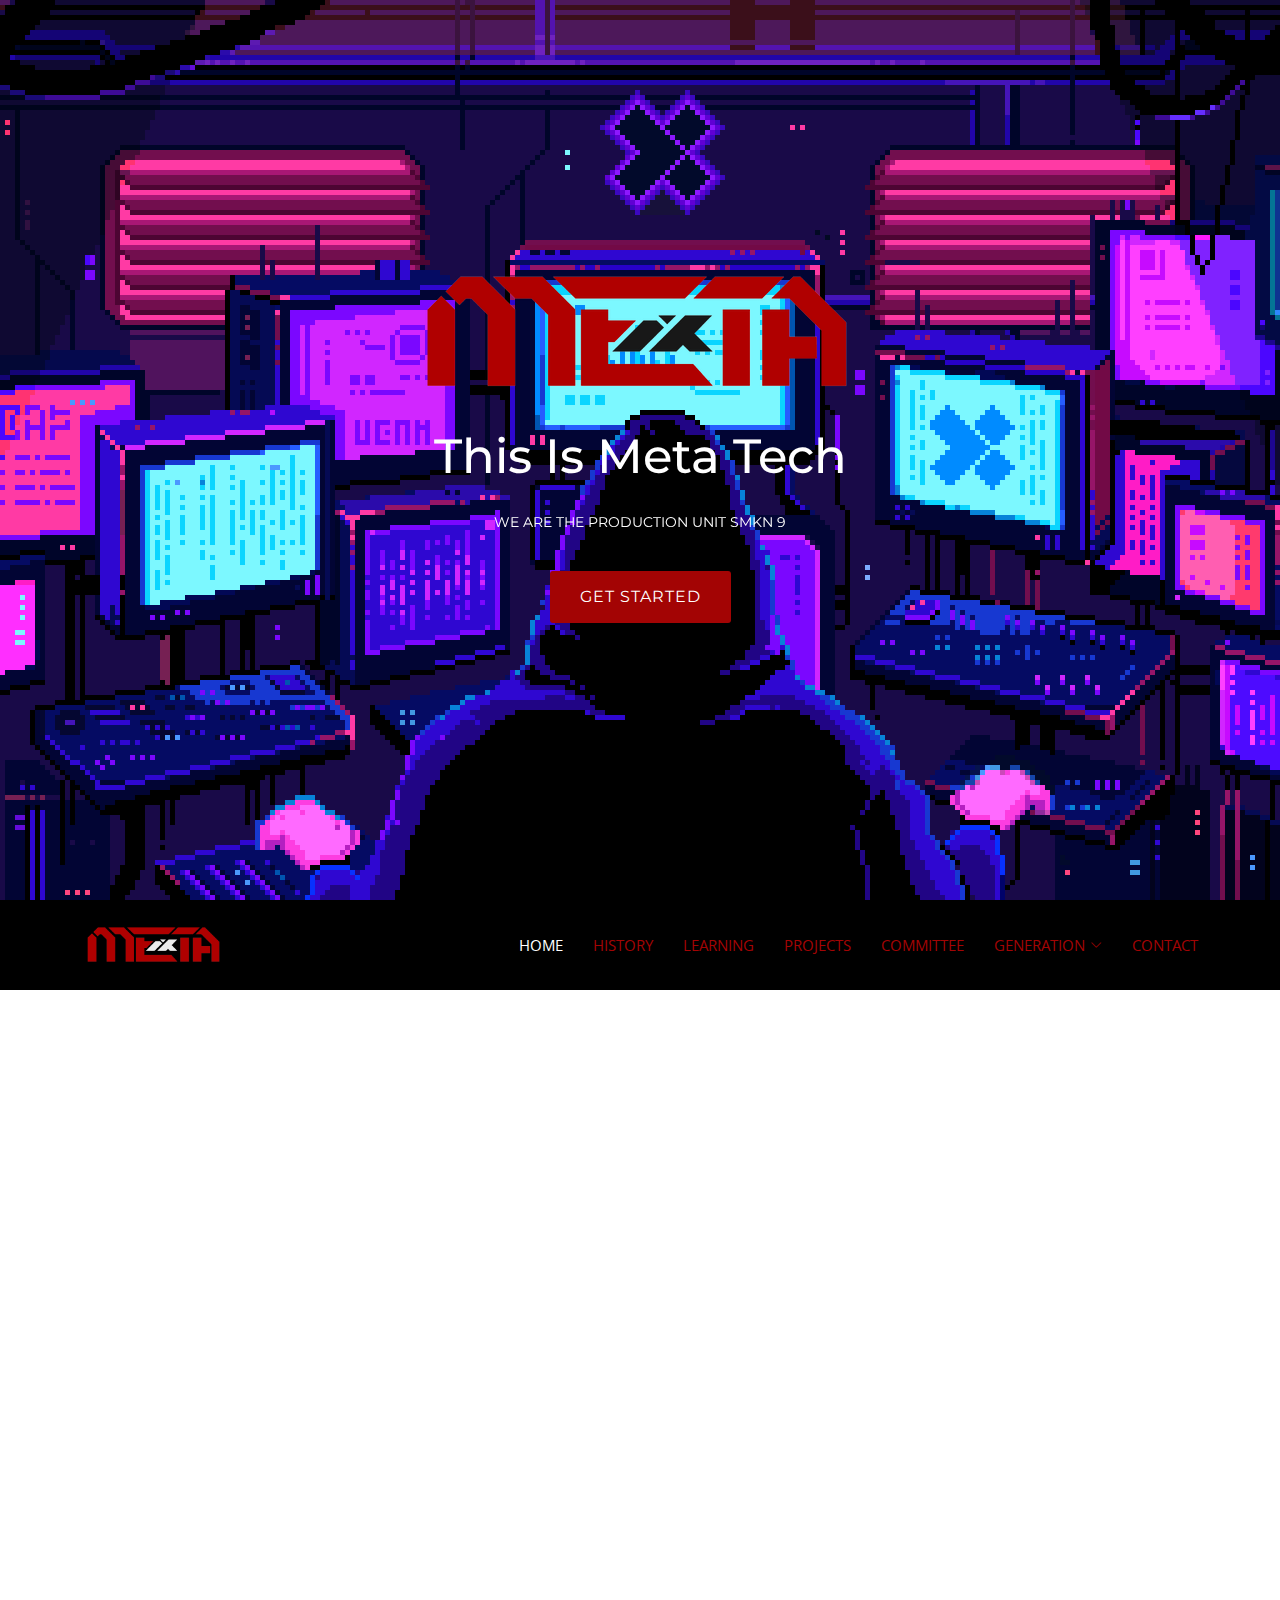
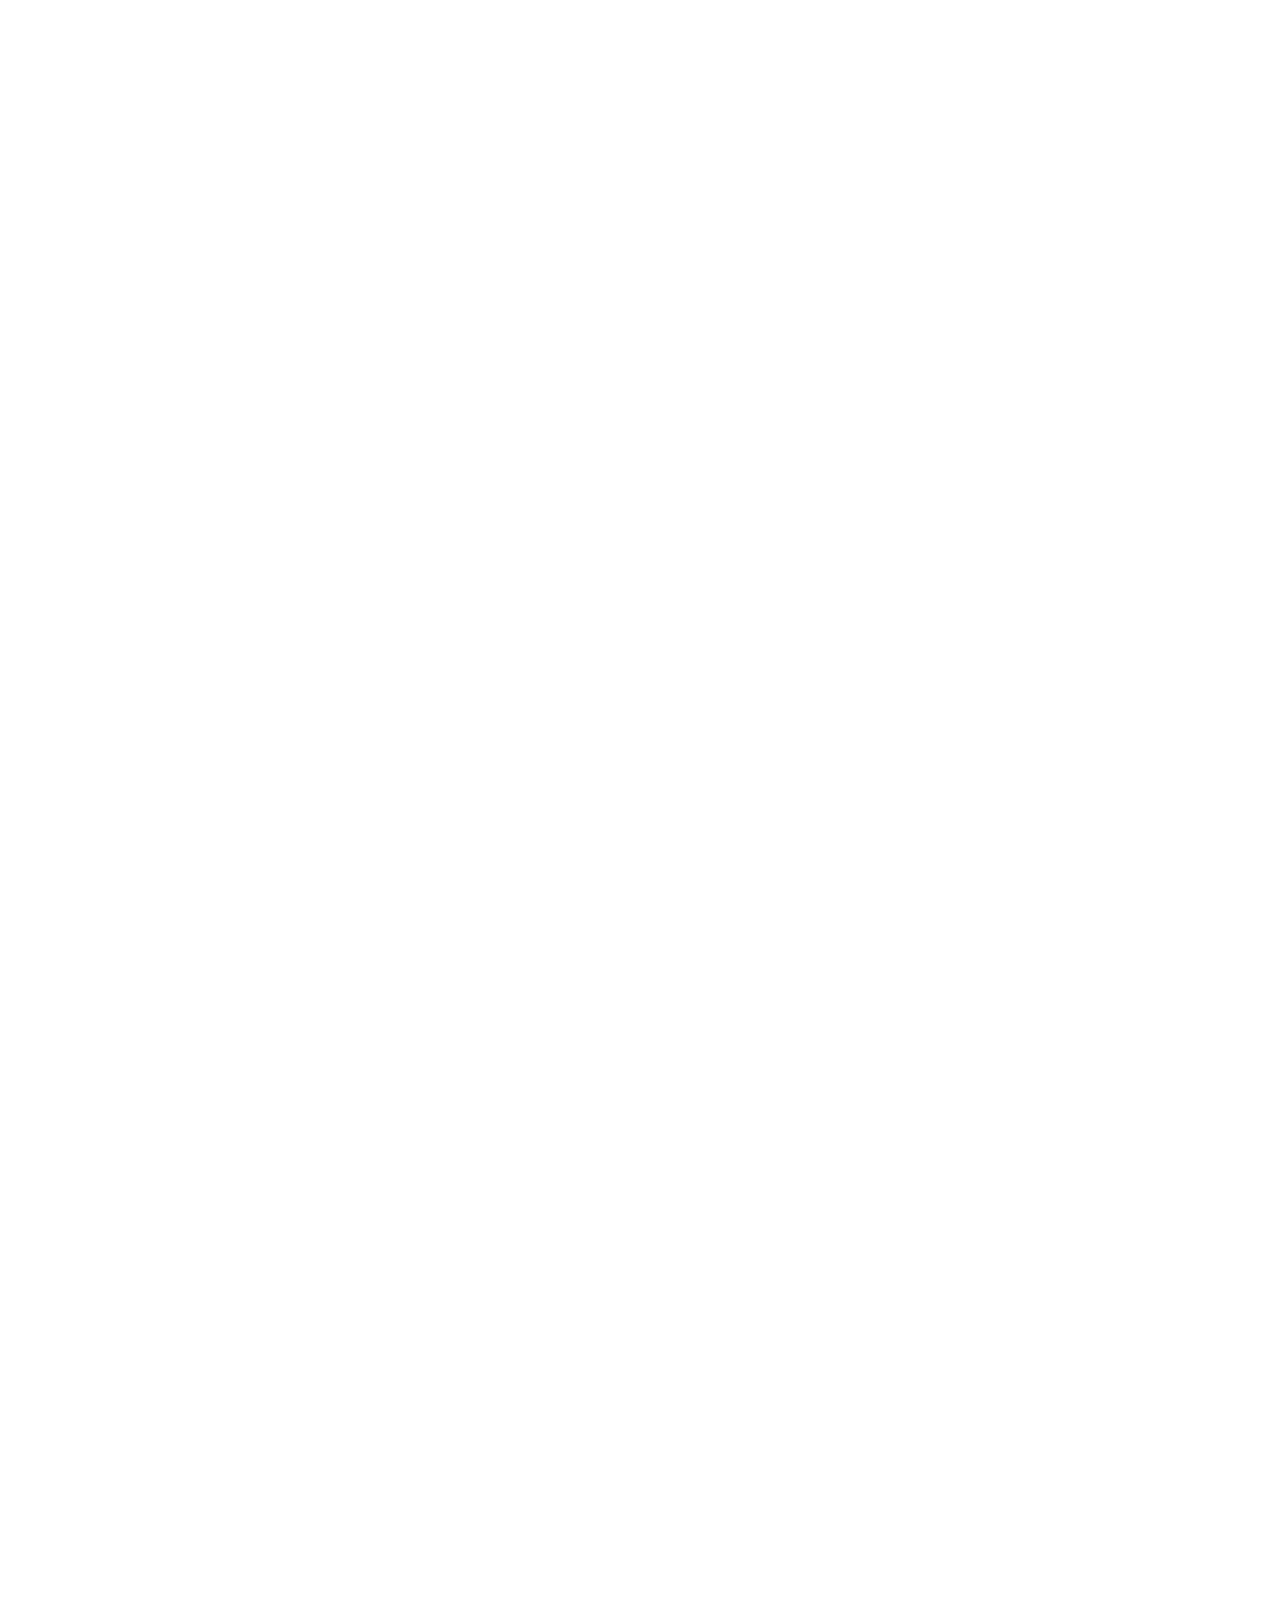
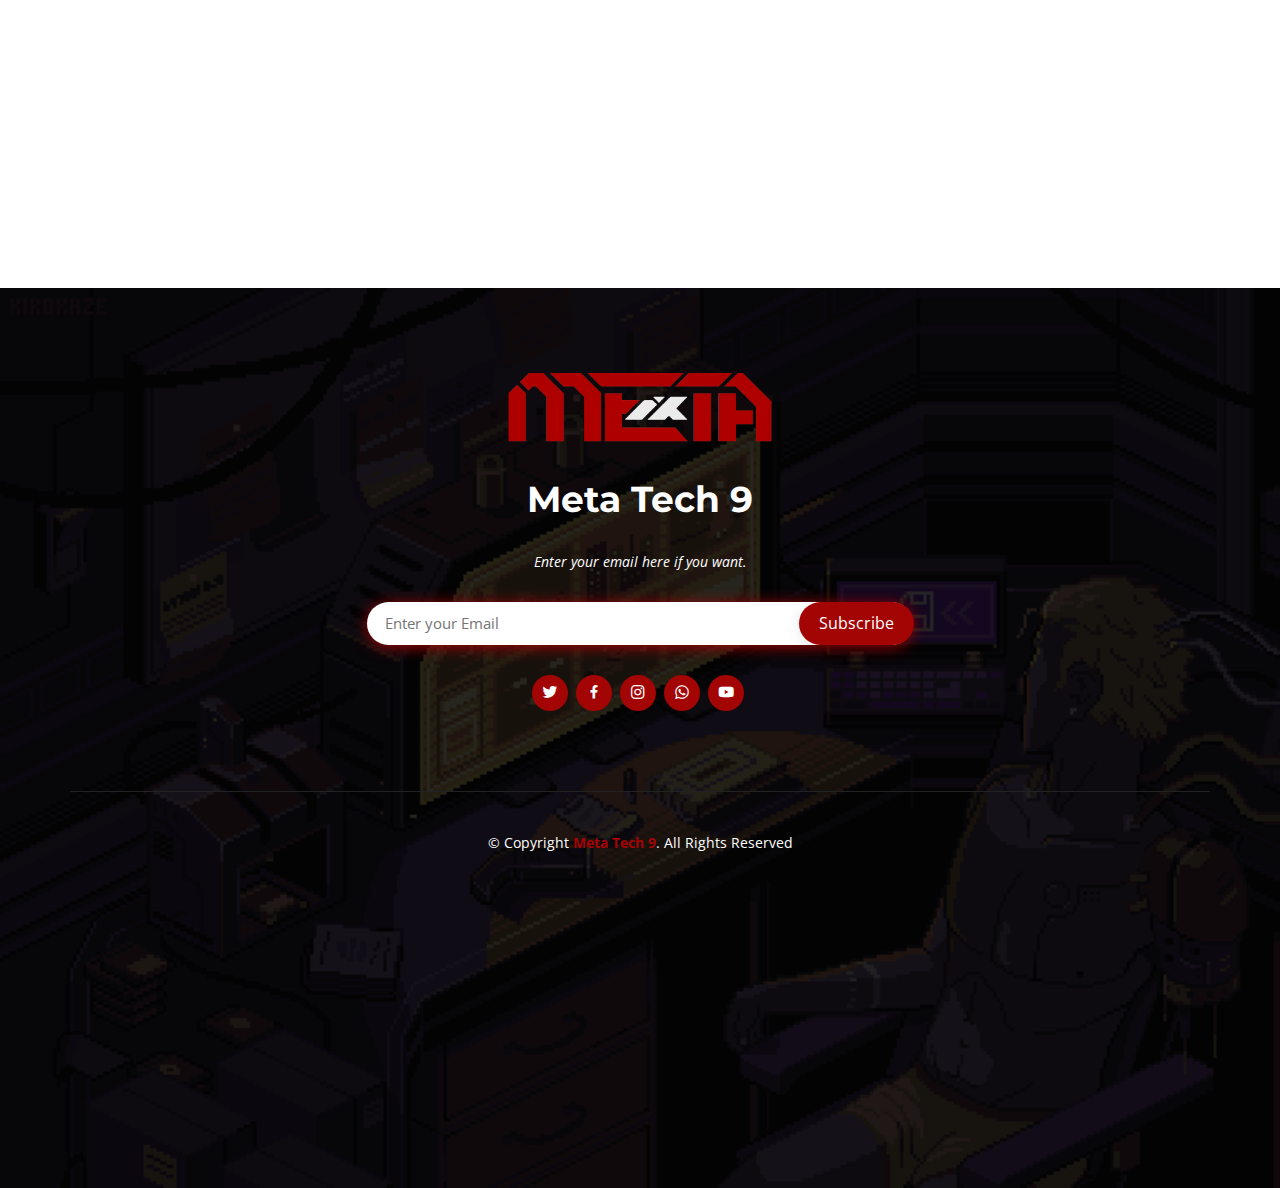
<file: generation2.html>
<!DOCTYPE html>
<html lang="en">

<head>
  <meta charset="utf-8">
  <meta content="width=device-width, initial-scale=1.0" name="viewport">

  <title>Meta Tech 9</title>
  <meta content="" name="description">
  <meta content="" name="keywords">

  <!-- Favicons -->
  <link href="img/meta/Meta Tech Final ( For Dark ).png" rel="icon">
  <link href="img/meta/Meta Tech Final ( For Dark ).png" rel="apple-touch-icon">

  <!-- Google Fonts -->
  <link href="https://fonts.googleapis.com/css?family=Open+Sans:300,300i,400,400i,600,600i,700,700i|Montserrat:300,300i,400,400i,500,500i,600,600i,700,700i|Poppins:300,300i,400,400i,500,500i,600,600i,700,700i" rel="stylesheet">

  <!-- Vendor CSS Files -->
  <link href="vendor/aos/aos.css" rel="stylesheet">
  <link href="vendor/bootstrap/css/bootstrap.min.css" rel="stylesheet">
  <link href="vendor/bootstrap-icons/bootstrap-icons.css" rel="stylesheet">
  <link href="vendor/boxicons/css/boxicons.min.css" rel="stylesheet">
  <link href="vendor/glightbox/css/glightbox.min.css" rel="stylesheet">
  <link href="vendor/swiper/swiper-bundle.min.css" rel="stylesheet">

  <!-- Template Main CSS File -->
  <link href="css/style.css" rel="stylesheet">

  <!-- =======================================================
  * Template Name: Knight - v4.8.0
  * Template URL: https://bootstrapmade.com/knight-free-bootstrap-theme/
  * Author: BootstrapMade.com
  * License: https://bootstrapmade.com/license/
  ======================================================== -->
</head>

<body>

  <!-- ======= Hero Section ======= -->
  <section id="hero">
    <div class="hero-container">
      <a href="index.html" class="hero-logo" data-aos="zoom-in"><img src="img/hero/meta2-bg.png" alt="Meta"></a>
      <h1 data-aos="zoom-in">This Is Meta Tech</h1>
      <h2 data-aos="fade-up">We Are The Production Unit SMKN 9</h2>
      <a data-aos="fade-up" data-aos-delay="200" href="#about" class="btn-get-started scrollto">Get Started</a>
    </div>
  </section><!-- End Hero -->

  <!-- ======= Header ======= -->
  <header id="header" class="d-flex align-items-center">
    <div class="container d-flex align-items-center justify-content-between">

      <div class="logo">
        <a href="index.html"><img src="img/meta/Meta Tech Final For Dark.png" alt="" class="img-fluid"></a>
      </div>

      <nav id="navbar" class="navbar">
        <ul>
            <li><a class="nav-link scrollto active" href="index.html">Home</a></li>
            <li><a class="nav-link scrollto" href="index.html">History</a></li>
            <li><a class="nav-link scrollto" href="index.html">Learning</a></li>
            <li><a class="nav-link scrollto " href="index.html">Projects</a></li>
            <li><a class="nav-link scrollto" href="index.html">Committee</a></li>
          <li class="dropdown"><a href="#"><span>Generation</span> <i class="bi bi-chevron-down"></i></a>
            <ul>
              <li><a href="generation1.html">Generation 1</a></li>
              <li><a href="generation2.html">Generation 2</a></li>
              <li><a href="generation3.html">Generation 3</a></li>
              <li><a href="generation4.html">Generation 4</a></li>
            </ul>
          </li>
          <li><a class="nav-link scrollto" href="#contact">Contact</a></li>
        </ul>
        <i class="bi bi-list mobile-nav-toggle"></i>
      </nav><!-- .navbar -->

    </div>
  </header><!-- End Header -->

  <!-- ======= Team Section ======= -->
  <section id="team" class="team">
    <div class="container">

      <div class="section-title" data-aos="fade-up">
        <h2>Generation 2</h2>
        <p>This is our Gen 2</p>
      </div>

      <div class="row">

        <div class="col-lg-4 col-md-6 d-flex align-items-stretch">
          <div class="member" data-aos="zoom-in">
            <div class="member-img">
              <img src="img/team/pp.png" class="img-fluid" alt="">
              <div class="social">
                <a href=""><i class="bi bi-github"></i></a>
                <a href=""><i class="bi bi-instagram"></i></a>
              </div>
            </div>
            <div class="member-info">
              <h4>Unkown</h4>
              <span>...</span>
            </div>
          </div>
        </div>

        <div class="col-lg-4 col-md-6 d-flex align-items-stretch">
          <div class="member" data-aos="zoom-in" data-aos-delay="100">
            <div class="member-img">
              <img src="img/team/pp.png" class="img-fluid" alt="">
              <div class="social">
                <a href=""><i class="bi bi-github"></i></a>
                <a href=""><i class="bi bi-instagram"></i></a>
              </div>
            </div>
            <div class="member-info">
              <h4>Unkown</h4>
              <span>...</span>
            </div>
          </div>
        </div>

        <div class="col-lg-4 col-md-6 d-flex align-items-stretch">
          <div class="member" data-aos="zoom-in" data-aos-delay="200">
            <div class="member-img">
              <img src="img/team/pp.png" class="img-fluid" alt="">
              <div class="social">
                <a href=""><i class="bi bi-github"></i></a>
                <a href=""><i class="bi bi-instagram"></i></a>
              </div>
            </div>
            <div class="member-info">
              <h4>Unkown</h4>
              <span>...</span>
            </div>
          </div>
        </div>

        <div class="col-lg-4 col-md-6 d-flex align-items-stretch">
            <div class="member" data-aos="zoom-in" data-aos-delay="200">
              <div class="member-img">
                <img src="img/team/pp.png" class="img-fluid" alt="">
                <div class="social">
                  <a href=""><i class="bi bi-github"></i></a>
                  <a href=""><i class="bi bi-instagram"></i></a>
                </div>
              </div>
              <div class="member-info">
                <h4>Unkown</h4>
                <span>...</span>
              </div>
            </div>
        </div>
        <div class="col-lg-4 col-md-6 d-flex align-items-stretch">
            <div class="member" data-aos="zoom-in" data-aos-delay="200">
              <div class="member-img">
                <img src="img/team/pp.png" class="img-fluid" alt="">
                <div class="social">
                  <a href=""><i class="bi bi-github"></i></a>
                  <a href=""><i class="bi bi-instagram"></i></a>
                </div>
              </div>
              <div class="member-info">
                <h4>Unkown</h4>
                <span>...</span>
              </div>
            </div>
        </div>
        <div class="col-lg-4 col-md-6 d-flex align-items-stretch">
            <div class="member" data-aos="zoom-in" data-aos-delay="200">
              <div class="member-img">
                <img src="img/team/pp.png" class="img-fluid" alt="">
                <div class="social">
                  <a href=""><i class="bi bi-github"></i></a>
                  <a href=""><i class="bi bi-instagram"></i></a>
                </div>
              </div>
              <div class="member-info">
                <h4>Unkown</h4>
                <span>...</span>
              </div>
            </div>
        </div>
        <div class="col-lg-4 col-md-6 d-flex align-items-stretch">
            <div class="member" data-aos="zoom-in" data-aos-delay="200">
              <div class="member-img">
                <img src="img/team/pp.png" class="img-fluid" alt="">
                <div class="social">
                  <a href=""><i class="bi bi-github"></i></a>
                  <a href=""><i class="bi bi-instagram"></i></a>
                </div>
              </div>
              <div class="member-info">
                <h4>Unkown</h4>
                <span>...</span>
              </div>
            </div>
        </div>
        <div class="col-lg-4 col-md-6 d-flex align-items-stretch">
            <div class="member" data-aos="zoom-in" data-aos-delay="200">
              <div class="member-img">
                <img src="img/team/pp.png" class="img-fluid" alt="">
                <div class="social">
                  <a href=""><i class="bi bi-github"></i></a>
                  <a href=""><i class="bi bi-instagram"></i></a>
                </div>
              </div>
              <div class="member-info">
                <h4>Unkown</h4>
                <span>...</span>
              </div>
            </div>
        </div>
        <div class="col-lg-4 col-md-6 d-flex align-items-stretch">
            <div class="member" data-aos="zoom-in" data-aos-delay="200">
              <div class="member-img">
                <img src="img/team/pp.png" class="img-fluid" alt="">
                <div class="social">
                  <a href=""><i class="bi bi-github"></i></a>
                  <a href=""><i class="bi bi-instagram"></i></a>
                </div>
              </div>
              <div class="member-info">
                <h4>Unkown</h4>
                <span>...</span>
              </div>
            </div>
        </div>
        <div class="col-lg-4 col-md-6 d-flex align-items-stretch">
            <div class="member" data-aos="zoom-in" data-aos-delay="200">
              <div class="member-img">
                <img src="img/team/pp.png" class="img-fluid" alt="">
                <div class="social">
                  <a href=""><i class="bi bi-github"></i></a>
                  <a href=""><i class="bi bi-instagram"></i></a>
                </div>
              </div>
              <div class="member-info">
                <h4>Unkown</h4>
                <span>...</span>
              </div>
            </div>
        </div>
        <div class="col-lg-4 col-md-6 d-flex align-items-stretch">
            <div class="member" data-aos="zoom-in" data-aos-delay="200">
              <div class="member-img">
                <img src="img/team/pp.png" class="img-fluid" alt="">
                <div class="social">
                  <a href=""><i class="bi bi-github"></i></a>
                  <a href=""><i class="bi bi-instagram"></i></a>
                </div>
              </div>
              <div class="member-info">
                <h4>Unkown</h4>
                <span>...</span>
              </div>
            </div>
        </div>
        <div class="col-lg-4 col-md-6 d-flex align-items-stretch">
            <div class="member" data-aos="zoom-in" data-aos-delay="200">
              <div class="member-img">
                <img src="img/team/pp.png" class="img-fluid" alt="">
                <div class="social">
                  <a href=""><i class="bi bi-github"></i></a>
                  <a href=""><i class="bi bi-instagram"></i></a>
                </div>
              </div>
              <div class="member-info">
                <h4>Unkown</h4>
                <span>...</span>
              </div>
            </div>
        </div>
        <div class="col-lg-4 col-md-6 d-flex align-items-stretch">
            <div class="member" data-aos="zoom-in" data-aos-delay="200">
              <div class="member-img">
                <img src="img/team/pp.png" class="img-fluid" alt="">
                <div class="social">
                  <a href=""><i class="bi bi-github"></i></a>
                  <a href=""><i class="bi bi-instagram"></i></a>
                </div>
              </div>
              <div class="member-info">
                <h4>Unkown</h4>
                <span>...</span>
              </div>
            </div>
        </div>
        <div class="col-lg-4 col-md-6 d-flex align-items-stretch">
            <div class="member" data-aos="zoom-in" data-aos-delay="200">
              <div class="member-img">
                <img src="img/team/pp.png" class="img-fluid" alt="">
                <div class="social">
                  <a href=""><i class="bi bi-github"></i></a>
                  <a href=""><i class="bi bi-instagram"></i></a>
                </div>
              </div>
              <div class="member-info">
                <h4>Unkown</h4>
                <span>...</span>
              </div>
            </div>
        </div>
        <div class="col-lg-4 col-md-6 d-flex align-items-stretch">
            <div class="member" data-aos="zoom-in" data-aos-delay="200">
              <div class="member-img">
                <img src="img/team/pp.png" class="img-fluid" alt="">
                <div class="social">
                  <a href=""><i class="bi bi-github"></i></a>
                  <a href=""><i class="bi bi-instagram"></i></a>
                </div>
              </div>
              <div class="member-info">
                <h4>Unkown</h4>
                <span>...</span>
              </div>
            </div>
        </div>

      </div>

    </div>
  </section><!-- End Team Section -->
  
  
  
  <!-- ======= Footer ======= -->
  <footer id="footer">

    <div class="footer-top">

      <div class="container">

        <div class="row justify-content-center">
          <div class="col-lg-6">
            <a href="#header" class="scrollto footer-logo"><img src="img/meta/Meta Tech Final For Dark.png" alt=""></a>
            <h3>Meta Tech 9</h3>
            <p>Enter your email here if you want.</p>
          </div>
        </div>

        <div class="row footer-newsletter justify-content-center">
          <div class="col-lg-6">
            <form action="" method="post">
              <input type="email" name="email" placeholder="Enter your Email"><input type="submit" value="Subscribe">
            </form>
          </div>
        </div>

        <div class="social-links">
          <a href="#" class="twitter"><i class="bx bxl-twitter"></i></a>
          <a href="#" class="facebook"><i class="bx bxl-facebook"></i></a>
          <a href="https://www.instagram.com/meta.tech9/" class="instagram"><i class="bx bxl-instagram"></i></a>
          <a href="#" class="google-plus"><i class="bx bxl-whatsapp"></i></a>
          <a href="#" class="linkedin"><i class="bx bxl-youtube"></i></a>
        </div>

      </div>
    </div>

    <div class="container footer-bottom clearfix">
      <div class="copyright">
        &copy; Copyright <strong><a href="https://instagram.com/meta.tech9/"><span>Meta Tech 9</span></a></strong>. All Rights Reserved
      </div>
    </div>
  </footer><!-- End Footer -->

  <a href="#" class="back-to-top d-flex align-items-center justify-content-center"><i class="bi bi-arrow-up-short"></i></a>

  <!-- Vendor JS Files -->
  <script src="vendor/aos/aos.js"></script>
  <script src="vendor/bootstrap/js/bootstrap.bundle.min.js"></script>
  <script src="vendor/glightbox/js/glightbox.min.js"></script>
  <script src="vendor/isotope-layout/isotope.pkgd.min.js"></script>
  <script src="vendor/swiper/swiper-bundle.min.js"></script>
  <script src="vendor/php-email-form/validate.js"></script>

  <!-- Template Main JS File -->
  <script src="js/main.js"></script>

</body>

</html>
</file>
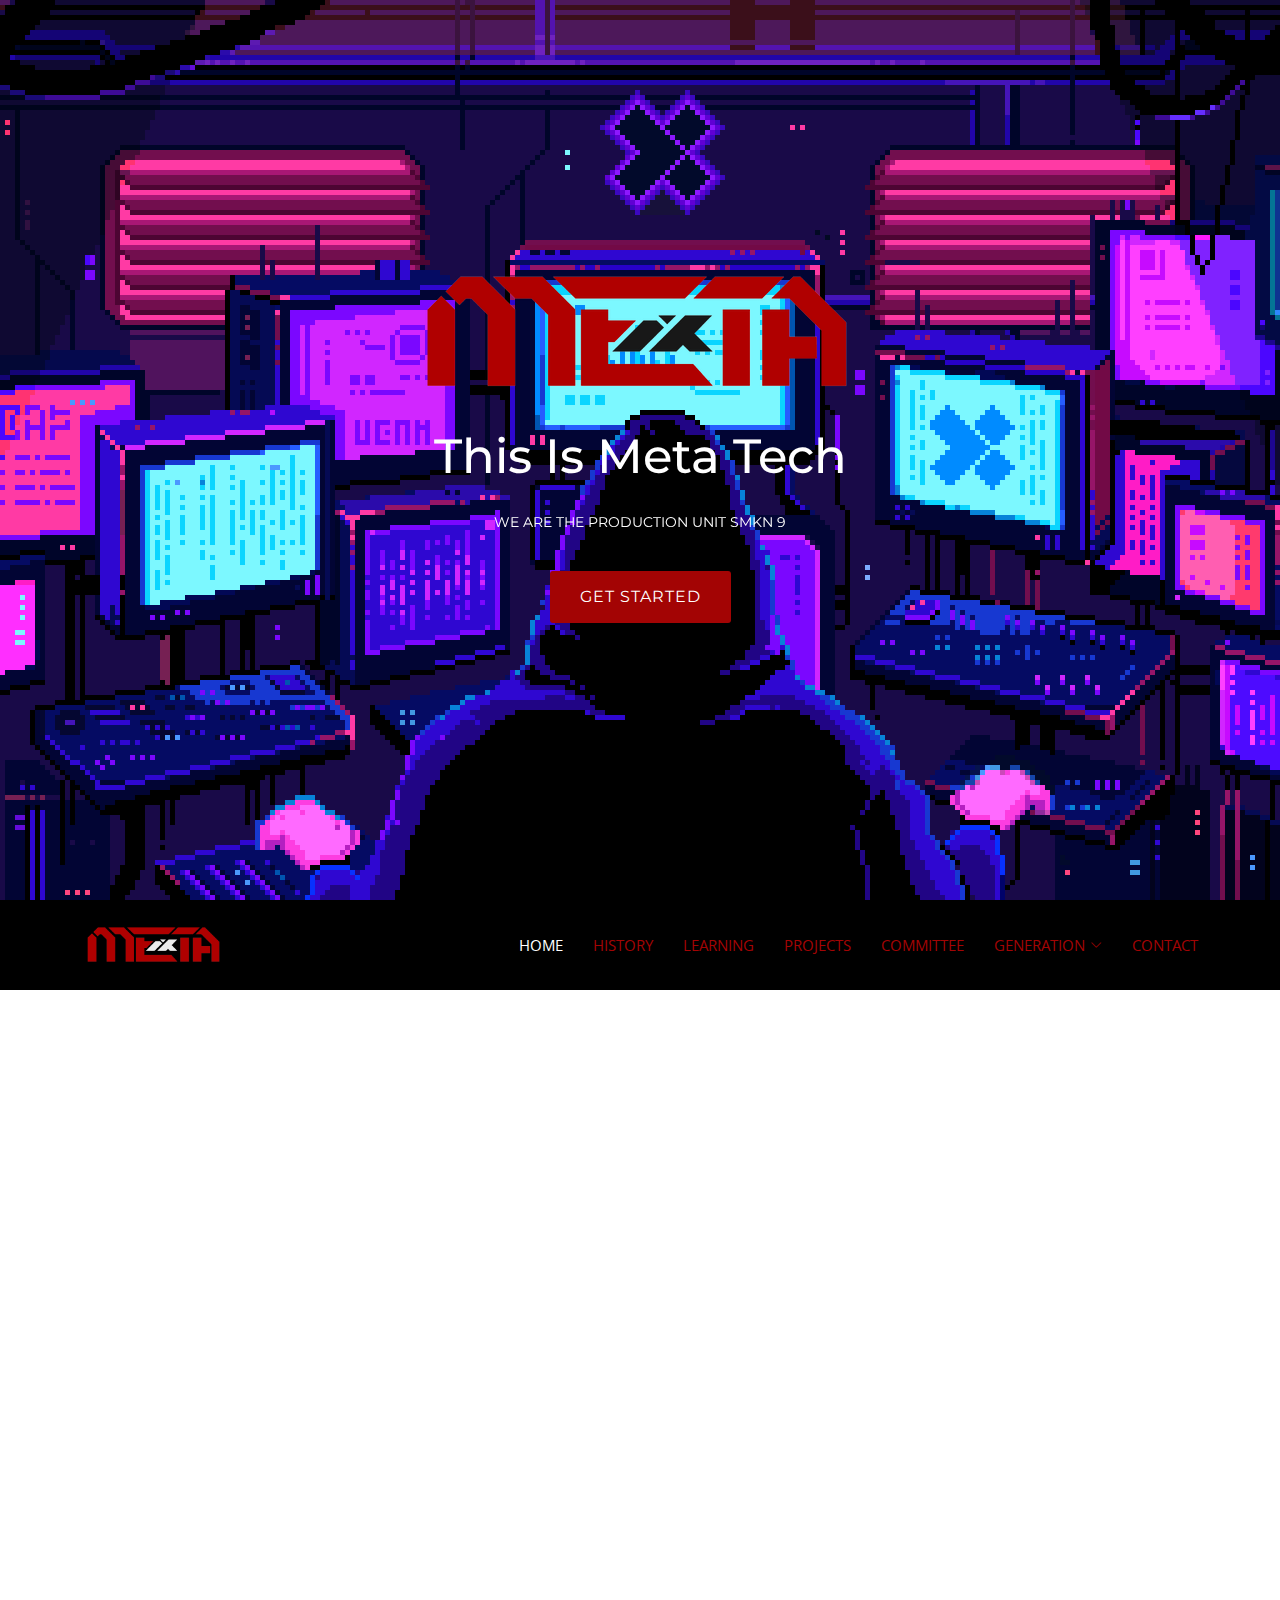
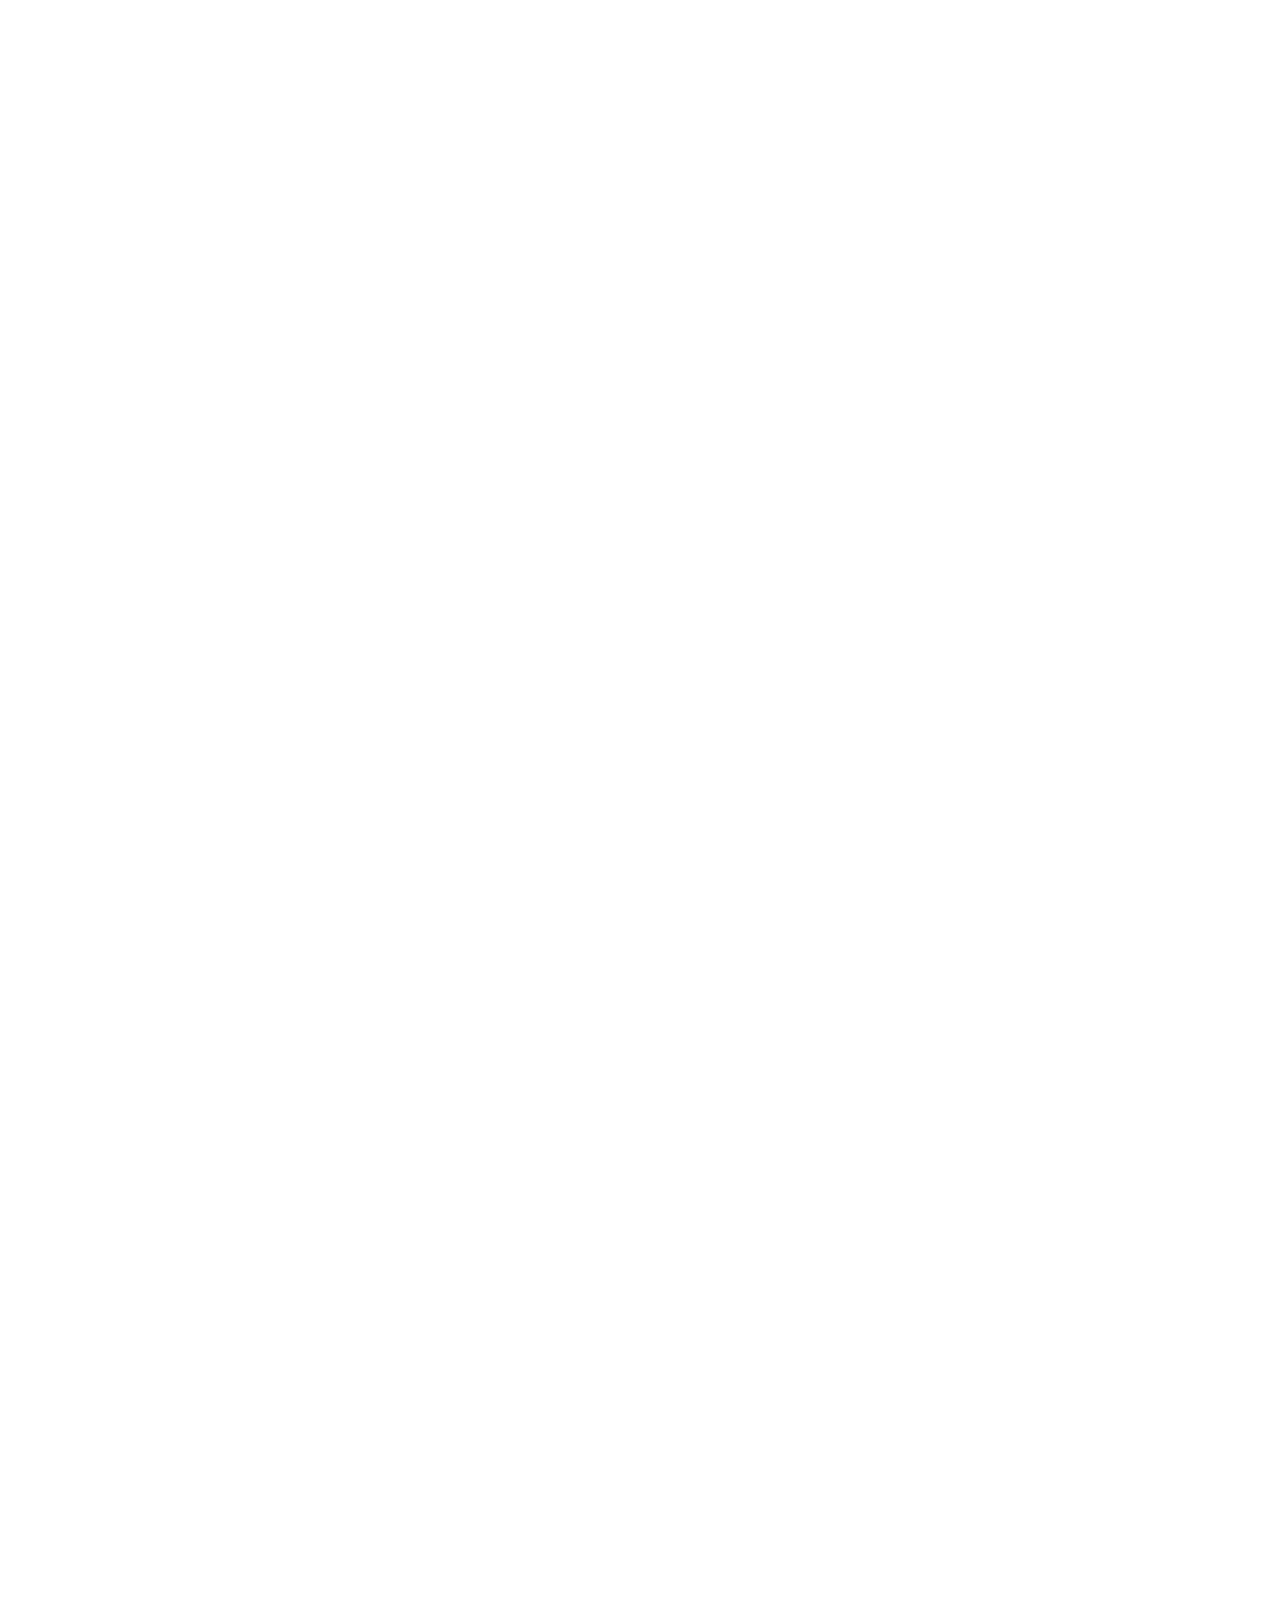
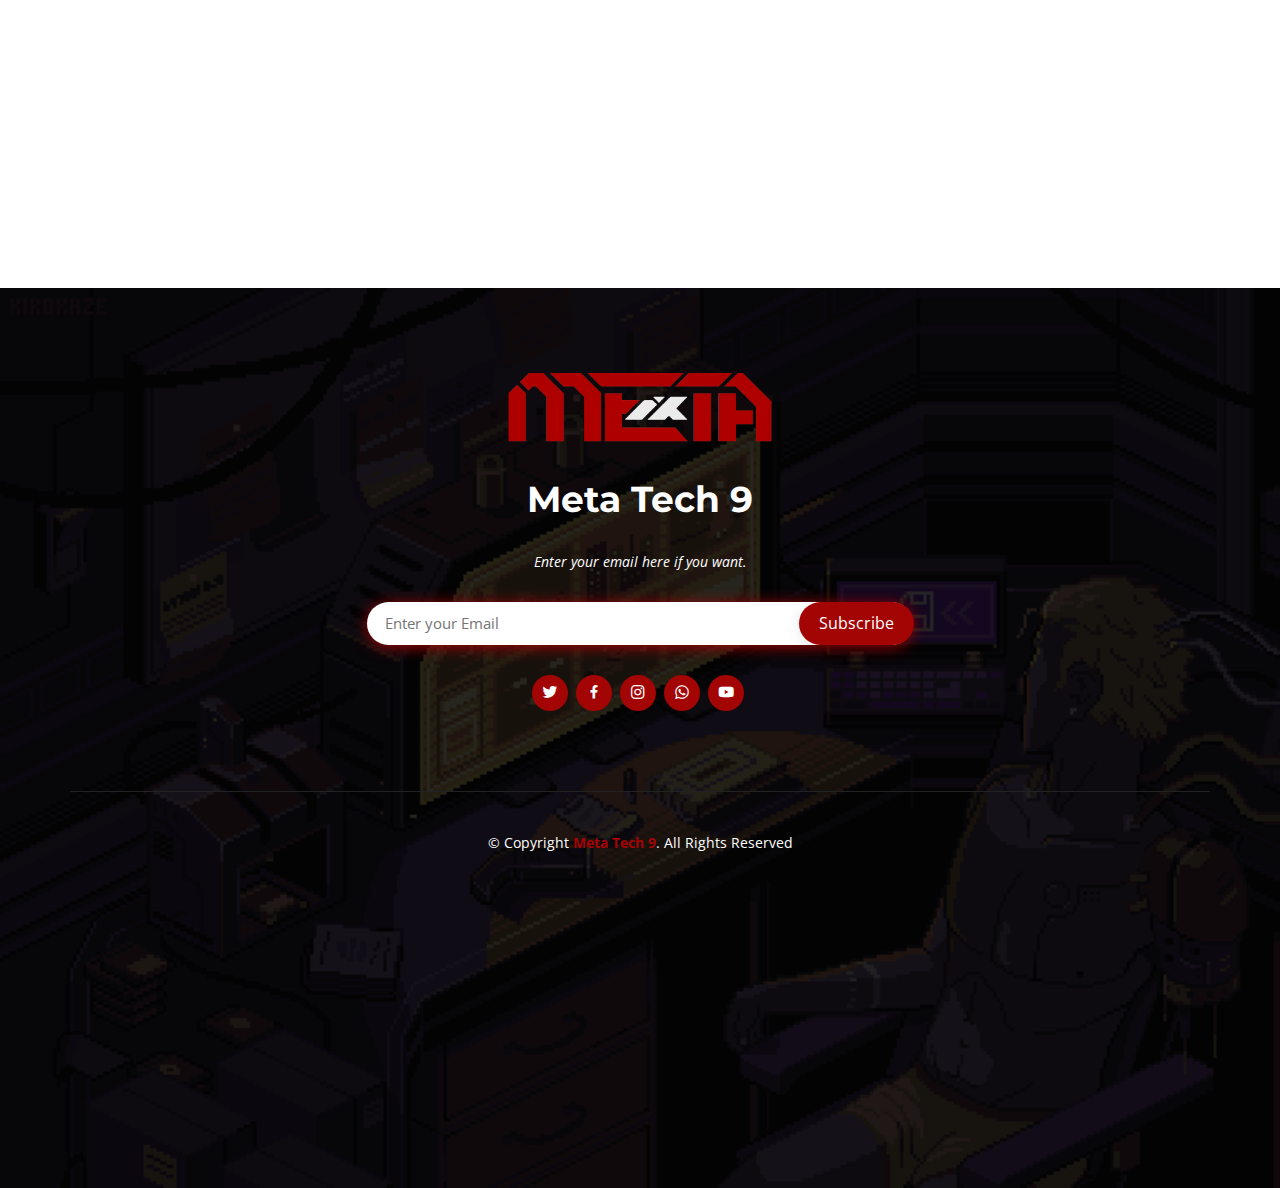
<file: generation3.html>
<!DOCTYPE html>
<html lang="en">

<head>
  <meta charset="utf-8">
  <meta content="width=device-width, initial-scale=1.0" name="viewport">

  <title>Meta Tech 9</title>
  <meta content="" name="description">
  <meta content="" name="keywords">

  <!-- Favicons -->
  <link href="img/meta/Meta Tech Final ( For Dark ).png" rel="icon">
  <link href="img/meta/Meta Tech Final ( For Dark ).png" rel="apple-touch-icon">

  <!-- Google Fonts -->
  <link href="https://fonts.googleapis.com/css?family=Open+Sans:300,300i,400,400i,600,600i,700,700i|Montserrat:300,300i,400,400i,500,500i,600,600i,700,700i|Poppins:300,300i,400,400i,500,500i,600,600i,700,700i" rel="stylesheet">

  <!-- Vendor CSS Files -->
  <link href="vendor/aos/aos.css" rel="stylesheet">
  <link href="vendor/bootstrap/css/bootstrap.min.css" rel="stylesheet">
  <link href="vendor/bootstrap-icons/bootstrap-icons.css" rel="stylesheet">
  <link href="vendor/boxicons/css/boxicons.min.css" rel="stylesheet">
  <link href="vendor/glightbox/css/glightbox.min.css" rel="stylesheet">
  <link href="vendor/swiper/swiper-bundle.min.css" rel="stylesheet">

  <!-- Template Main CSS File -->
  <link href="css/style.css" rel="stylesheet">

  <!-- =======================================================
  * Template Name: Knight - v4.8.0
  * Template URL: https://bootstrapmade.com/knight-free-bootstrap-theme/
  * Author: BootstrapMade.com
  * License: https://bootstrapmade.com/license/
  ======================================================== -->
</head>

<body>

  <!-- ======= Hero Section ======= -->
  <section id="hero">
    <div class="hero-container">
      <a href="index.html" class="hero-logo" data-aos="zoom-in"><img src="img/hero/meta2-bg.png" alt="Meta"></a>
      <h1 data-aos="zoom-in">This Is Meta Tech</h1>
      <h2 data-aos="fade-up">We Are The Production Unit SMKN 9</h2>
      <a data-aos="fade-up" data-aos-delay="200" href="#about" class="btn-get-started scrollto">Get Started</a>
    </div>
  </section><!-- End Hero -->

  <!-- ======= Header ======= -->
  <header id="header" class="d-flex align-items-center">
    <div class="container d-flex align-items-center justify-content-between">

      <div class="logo">
        <a href="index.html"><img src="img/meta/Meta Tech Final For Dark.png" alt="" class="img-fluid"></a>
      </div>

      <nav id="navbar" class="navbar">
        <ul>
            <li><a class="nav-link scrollto active" href="index.html">Home</a></li>
            <li><a class="nav-link scrollto" href="index.html">History</a></li>
            <li><a class="nav-link scrollto" href="index.html">Learning</a></li>
            <li><a class="nav-link scrollto " href="index.html">Projects</a></li>
            <li><a class="nav-link scrollto" href="index.html">Committee</a></li>
          <li class="dropdown"><a href="#"><span>Generation</span> <i class="bi bi-chevron-down"></i></a>
            <ul>
              <li><a href="generation1.html">Generation 1</a></li>
              <li><a href="generation2.html">Generation 2</a></li>
              <li><a href="generation3.html">Generation 3</a></li>
              <li><a href="generation4.html">Generation 4</a></li>
            </ul>
          </li>
          <li><a class="nav-link scrollto" href="#contact">Contact</a></li>
        </ul>
        <i class="bi bi-list mobile-nav-toggle"></i>
      </nav><!-- .navbar -->

    </div>
  </header><!-- End Header -->

  <!-- ======= Team Section ======= -->
  <section id="team" class="team">
    <div class="container">

      <div class="section-title" data-aos="fade-up">
        <h2>Generation 3</h2>
        <p>This is our Gen 3</p>
      </div>

      <div class="row">

        <div class="col-lg-4 col-md-6 d-flex align-items-stretch">
          <div class="member" data-aos="zoom-in">
            <div class="member-img">
              <img src="img/team/pp.png" class="img-fluid" alt="">
              <div class="social">
                <a href=""><i class="bi bi-github"></i></a>
                <a href=""><i class="bi bi-instagram"></i></a>
              </div>
            </div>
            <div class="member-info">
              <h4>Unkown</h4>
              <span>...</span>
            </div>
          </div>
        </div>

        <div class="col-lg-4 col-md-6 d-flex align-items-stretch">
          <div class="member" data-aos="zoom-in" data-aos-delay="100">
            <div class="member-img">
              <img src="img/team/pp.png" class="img-fluid" alt="">
              <div class="social">
                <a href=""><i class="bi bi-github"></i></a>
                <a href=""><i class="bi bi-instagram"></i></a>
              </div>
            </div>
            <div class="member-info">
              <h4>Unkown</h4>
              <span>...</span>
            </div>
          </div>
        </div>

        <div class="col-lg-4 col-md-6 d-flex align-items-stretch">
          <div class="member" data-aos="zoom-in" data-aos-delay="200">
            <div class="member-img">
              <img src="img/team/pp.png" class="img-fluid" alt="">
              <div class="social">
                <a href=""><i class="bi bi-github"></i></a>
                <a href=""><i class="bi bi-instagram"></i></a>
              </div>
            </div>
            <div class="member-info">
              <h4>Unkown</h4>
              <span>...</span>
            </div>
          </div>
        </div>

        <div class="col-lg-4 col-md-6 d-flex align-items-stretch">
            <div class="member" data-aos="zoom-in" data-aos-delay="200">
              <div class="member-img">
                <img src="img/team/pp.png" class="img-fluid" alt="">
                <div class="social">
                  <a href=""><i class="bi bi-github"></i></a>
                  <a href=""><i class="bi bi-instagram"></i></a>
                </div>
              </div>
              <div class="member-info">
                <h4>Unkown</h4>
                <span>...</span>
              </div>
            </div>
        </div>
        <div class="col-lg-4 col-md-6 d-flex align-items-stretch">
            <div class="member" data-aos="zoom-in" data-aos-delay="200">
              <div class="member-img">
                <img src="img/team/pp.png" class="img-fluid" alt="">
                <div class="social">
                  <a href=""><i class="bi bi-github"></i></a>
                  <a href=""><i class="bi bi-instagram"></i></a>
                </div>
              </div>
              <div class="member-info">
                <h4>Unkown</h4>
                <span>...</span>
              </div>
            </div>
        </div>
        <div class="col-lg-4 col-md-6 d-flex align-items-stretch">
            <div class="member" data-aos="zoom-in" data-aos-delay="200">
              <div class="member-img">
                <img src="img/team/pp.png" class="img-fluid" alt="">
                <div class="social">
                  <a href=""><i class="bi bi-github"></i></a>
                  <a href=""><i class="bi bi-instagram"></i></a>
                </div>
              </div>
              <div class="member-info">
                <h4>Unkown</h4>
                <span>...</span>
              </div>
            </div>
        </div>
        <div class="col-lg-4 col-md-6 d-flex align-items-stretch">
            <div class="member" data-aos="zoom-in" data-aos-delay="200">
              <div class="member-img">
                <img src="img/team/pp.png" class="img-fluid" alt="">
                <div class="social">
                  <a href=""><i class="bi bi-github"></i></a>
                  <a href=""><i class="bi bi-instagram"></i></a>
                </div>
              </div>
              <div class="member-info">
                <h4>Unkown</h4>
                <span>...</span>
              </div>
            </div>
        </div>
        <div class="col-lg-4 col-md-6 d-flex align-items-stretch">
            <div class="member" data-aos="zoom-in" data-aos-delay="200">
              <div class="member-img">
                <img src="img/team/pp.png" class="img-fluid" alt="">
                <div class="social">
                  <a href=""><i class="bi bi-github"></i></a>
                  <a href=""><i class="bi bi-instagram"></i></a>
                </div>
              </div>
              <div class="member-info">
                <h4>Unkown</h4>
                <span>...</span>
              </div>
            </div>
        </div>
        <div class="col-lg-4 col-md-6 d-flex align-items-stretch">
            <div class="member" data-aos="zoom-in" data-aos-delay="200">
              <div class="member-img">
                <img src="img/team/pp.png" class="img-fluid" alt="">
                <div class="social">
                  <a href=""><i class="bi bi-github"></i></a>
                  <a href=""><i class="bi bi-instagram"></i></a>
                </div>
              </div>
              <div class="member-info">
                <h4>Unkown</h4>
                <span>...</span>
              </div>
            </div>
        </div>
        <div class="col-lg-4 col-md-6 d-flex align-items-stretch">
            <div class="member" data-aos="zoom-in" data-aos-delay="200">
              <div class="member-img">
                <img src="img/team/pp.png" class="img-fluid" alt="">
                <div class="social">
                  <a href=""><i class="bi bi-github"></i></a>
                  <a href=""><i class="bi bi-instagram"></i></a>
                </div>
              </div>
              <div class="member-info">
                <h4>Unkown</h4>
                <span>...</span>
              </div>
            </div>
        </div>
        <div class="col-lg-4 col-md-6 d-flex align-items-stretch">
            <div class="member" data-aos="zoom-in" data-aos-delay="200">
              <div class="member-img">
                <img src="img/team/pp.png" class="img-fluid" alt="">
                <div class="social">
                  <a href=""><i class="bi bi-github"></i></a>
                  <a href=""><i class="bi bi-instagram"></i></a>
                </div>
              </div>
              <div class="member-info">
                <h4>Unkown</h4>
                <span>...</span>
              </div>
            </div>
        </div>
        <div class="col-lg-4 col-md-6 d-flex align-items-stretch">
            <div class="member" data-aos="zoom-in" data-aos-delay="200">
              <div class="member-img">
                <img src="img/team/pp.png" class="img-fluid" alt="">
                <div class="social">
                  <a href=""><i class="bi bi-github"></i></a>
                  <a href=""><i class="bi bi-instagram"></i></a>
                </div>
              </div>
              <div class="member-info">
                <h4>Unkown</h4>
                <span>...</span>
              </div>
            </div>
        </div>
        <div class="col-lg-4 col-md-6 d-flex align-items-stretch">
            <div class="member" data-aos="zoom-in" data-aos-delay="200">
              <div class="member-img">
                <img src="img/team/pp.png" class="img-fluid" alt="">
                <div class="social">
                  <a href=""><i class="bi bi-github"></i></a>
                  <a href=""><i class="bi bi-instagram"></i></a>
                </div>
              </div>
              <div class="member-info">
                <h4>Unkown</h4>
                <span>...</span>
              </div>
            </div>
        </div>
        <div class="col-lg-4 col-md-6 d-flex align-items-stretch">
            <div class="member" data-aos="zoom-in" data-aos-delay="200">
              <div class="member-img">
                <img src="img/team/pp.png" class="img-fluid" alt="">
                <div class="social">
                  <a href=""><i class="bi bi-github"></i></a>
                  <a href=""><i class="bi bi-instagram"></i></a>
                </div>
              </div>
              <div class="member-info">
                <h4>Unkown</h4>
                <span>...</span>
              </div>
            </div>
        </div>
        <div class="col-lg-4 col-md-6 d-flex align-items-stretch">
            <div class="member" data-aos="zoom-in" data-aos-delay="200">
              <div class="member-img">
                <img src="img/team/pp.png" class="img-fluid" alt="">
                <div class="social">
                  <a href=""><i class="bi bi-github"></i></a>
                  <a href=""><i class="bi bi-instagram"></i></a>
                </div>
              </div>
              <div class="member-info">
                <h4>Unkown</h4>
                <span>...</span>
              </div>
            </div>
        </div>

      </div>

    </div>
  </section><!-- End Team Section -->
  
  
  
  <!-- ======= Footer ======= -->
  <footer id="footer">

    <div class="footer-top">

      <div class="container">

        <div class="row justify-content-center">
          <div class="col-lg-6">
            <a href="#header" class="scrollto footer-logo"><img src="img/meta/Meta Tech Final For Dark.png" alt=""></a>
            <h3>Meta Tech 9</h3>
            <p>Enter your email here if you want.</p>
          </div>
        </div>

        <div class="row footer-newsletter justify-content-center">
          <div class="col-lg-6">
            <form action="" method="post">
              <input type="email" name="email" placeholder="Enter your Email"><input type="submit" value="Subscribe">
            </form>
          </div>
        </div>

        <div class="social-links">
          <a href="#" class="twitter"><i class="bx bxl-twitter"></i></a>
          <a href="#" class="facebook"><i class="bx bxl-facebook"></i></a>
          <a href="https://www.instagram.com/meta.tech9/" class="instagram"><i class="bx bxl-instagram"></i></a>
          <a href="#" class="google-plus"><i class="bx bxl-whatsapp"></i></a>
          <a href="#" class="linkedin"><i class="bx bxl-youtube"></i></a>
        </div>

      </div>
    </div>

    <div class="container footer-bottom clearfix">
      <div class="copyright">
        &copy; Copyright <strong><a href="https://instagram.com/meta.tech9/"><span>Meta Tech 9</span></a></strong>. All Rights Reserved
      </div>
    </div>
  </footer><!-- End Footer -->

  <a href="#" class="back-to-top d-flex align-items-center justify-content-center"><i class="bi bi-arrow-up-short"></i></a>

  <!-- Vendor JS Files -->
  <script src="vendor/aos/aos.js"></script>
  <script src="vendor/bootstrap/js/bootstrap.bundle.min.js"></script>
  <script src="vendor/glightbox/js/glightbox.min.js"></script>
  <script src="vendor/isotope-layout/isotope.pkgd.min.js"></script>
  <script src="vendor/swiper/swiper-bundle.min.js"></script>
  <script src="vendor/php-email-form/validate.js"></script>

  <!-- Template Main JS File -->
  <script src="js/main.js"></script>

</body>

</html>
</file>
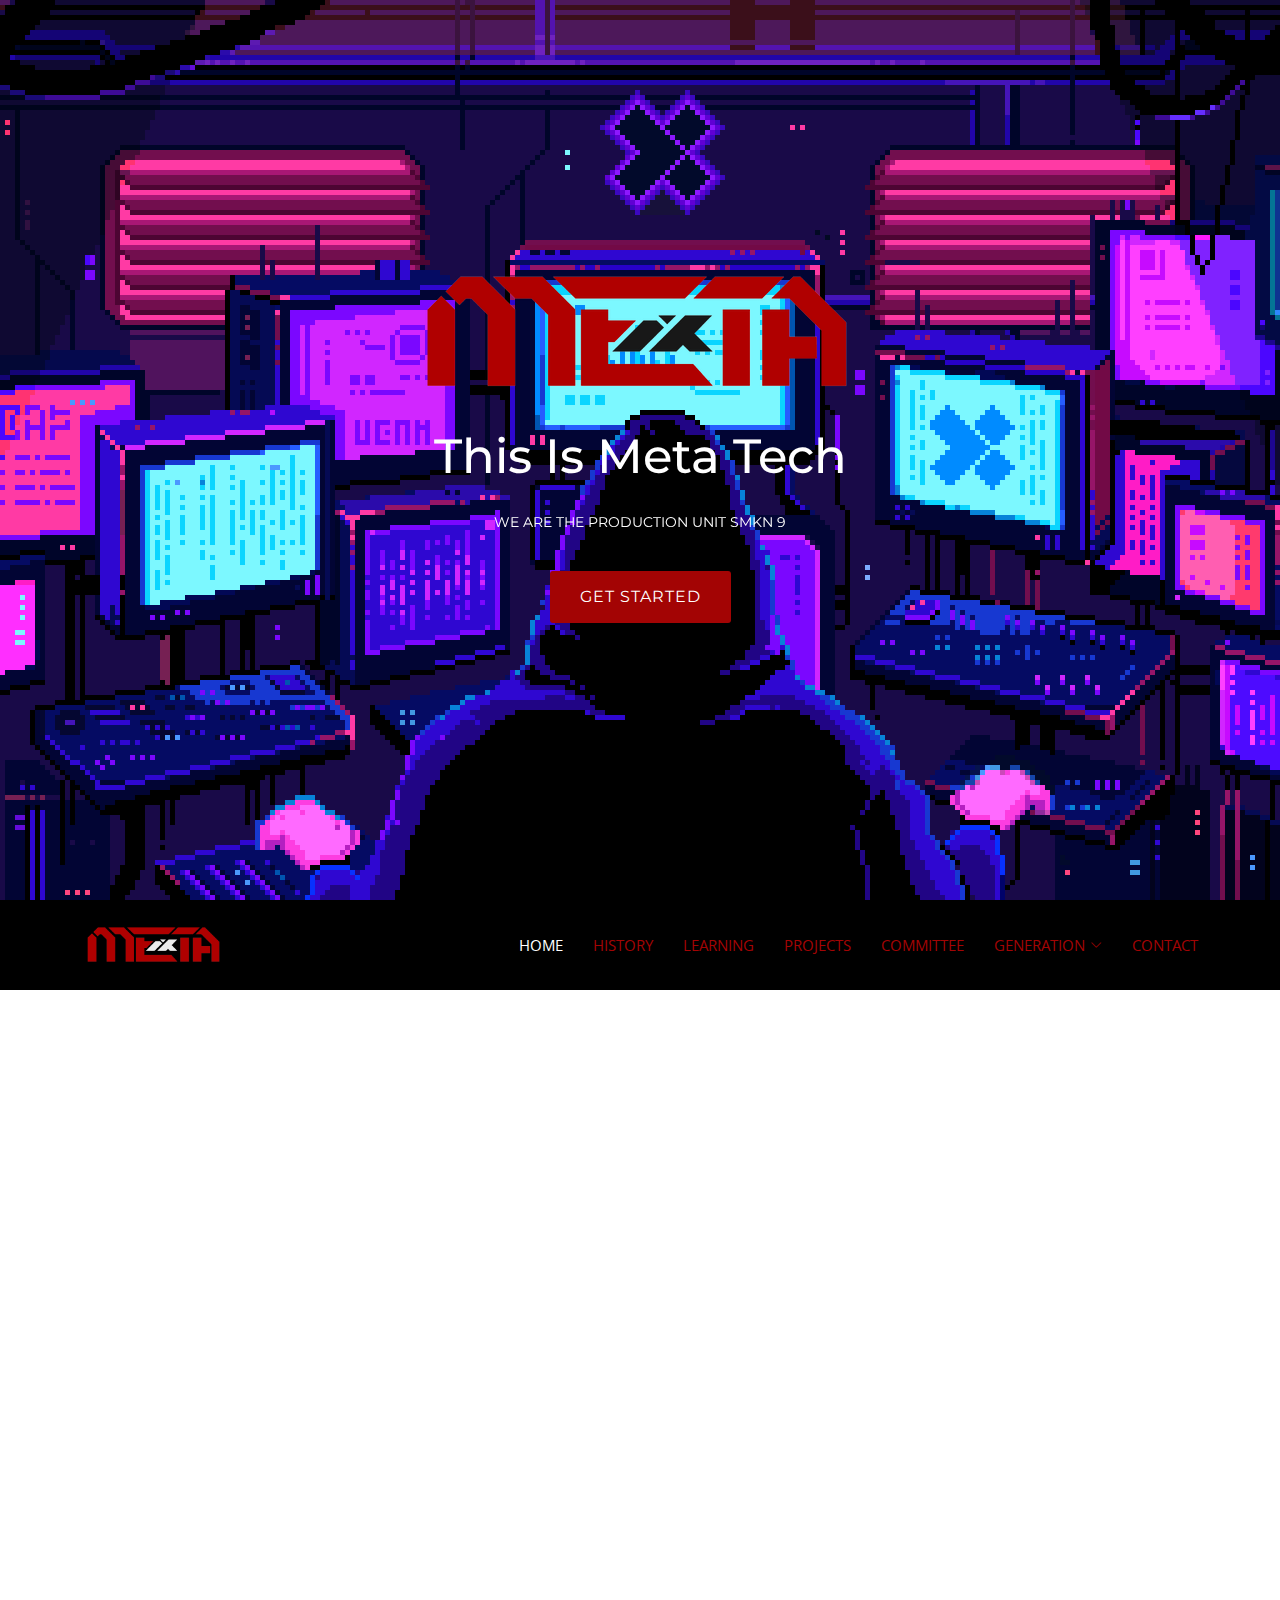
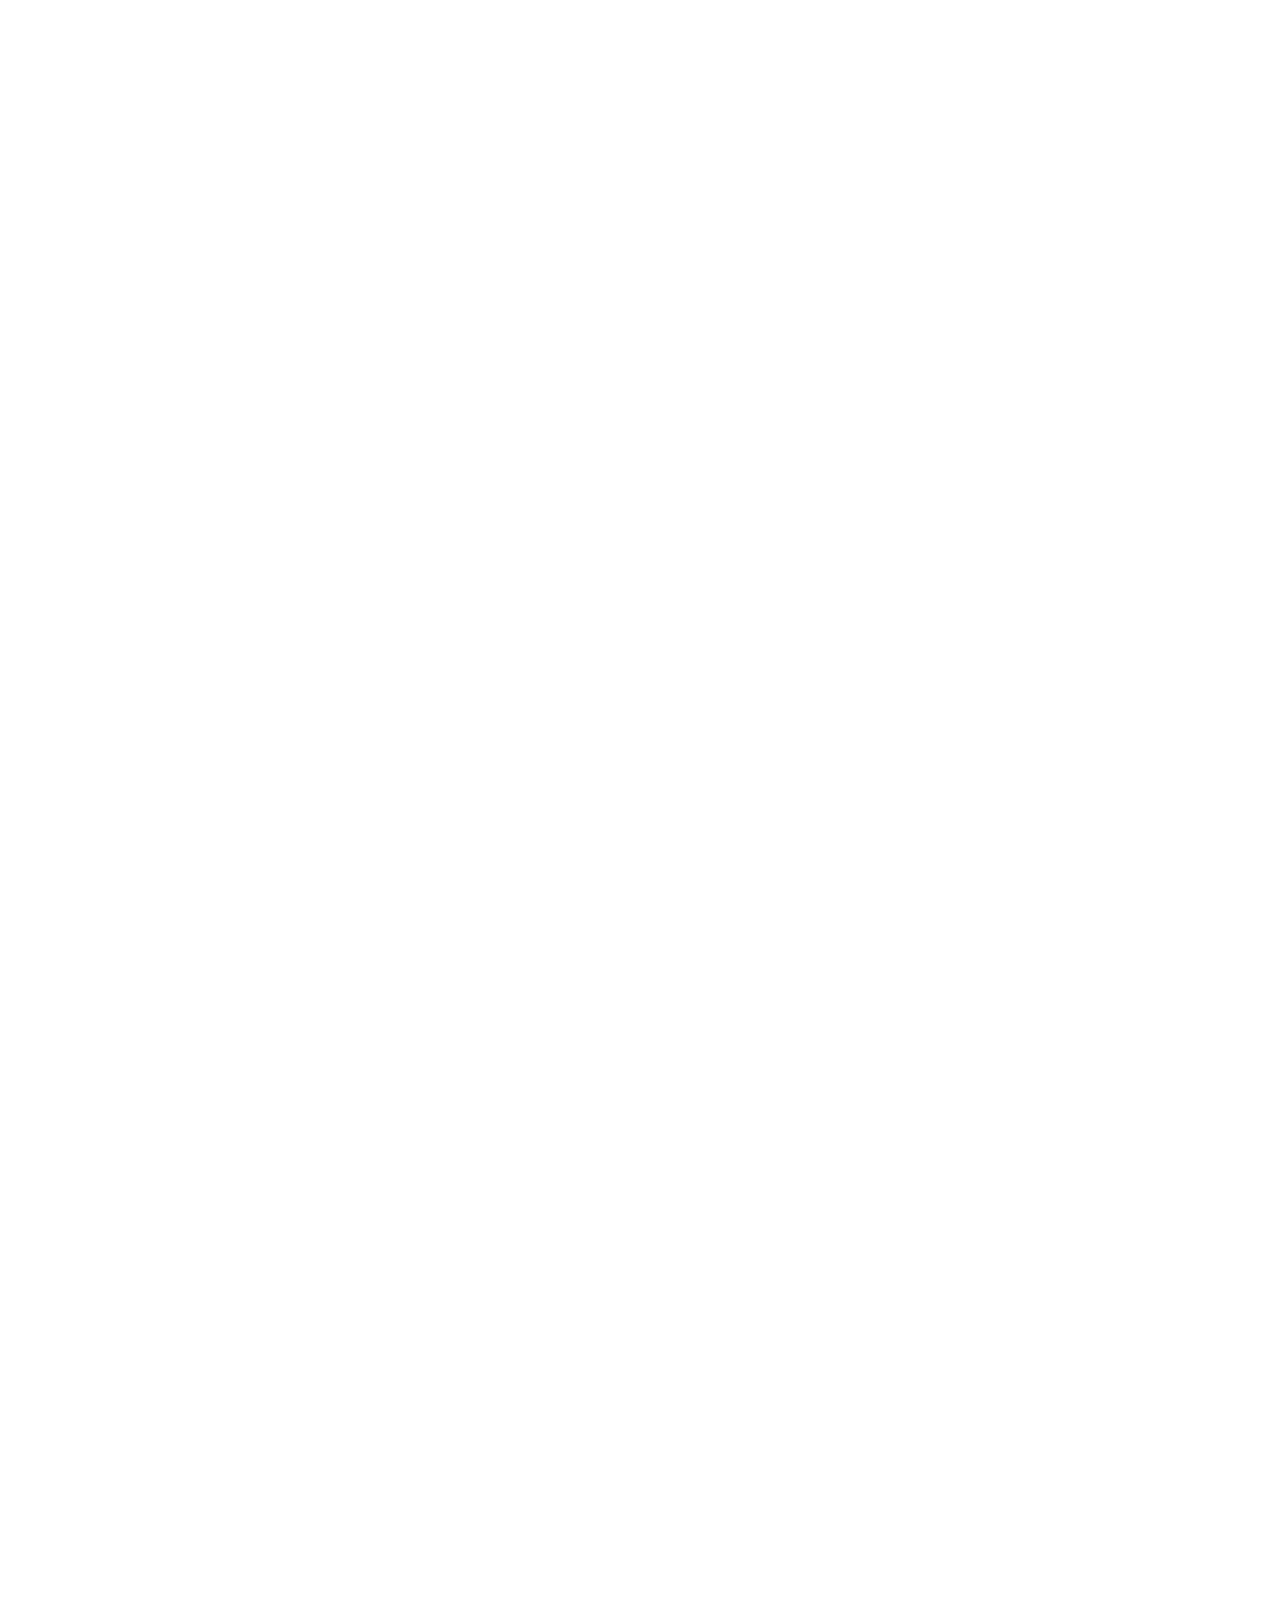
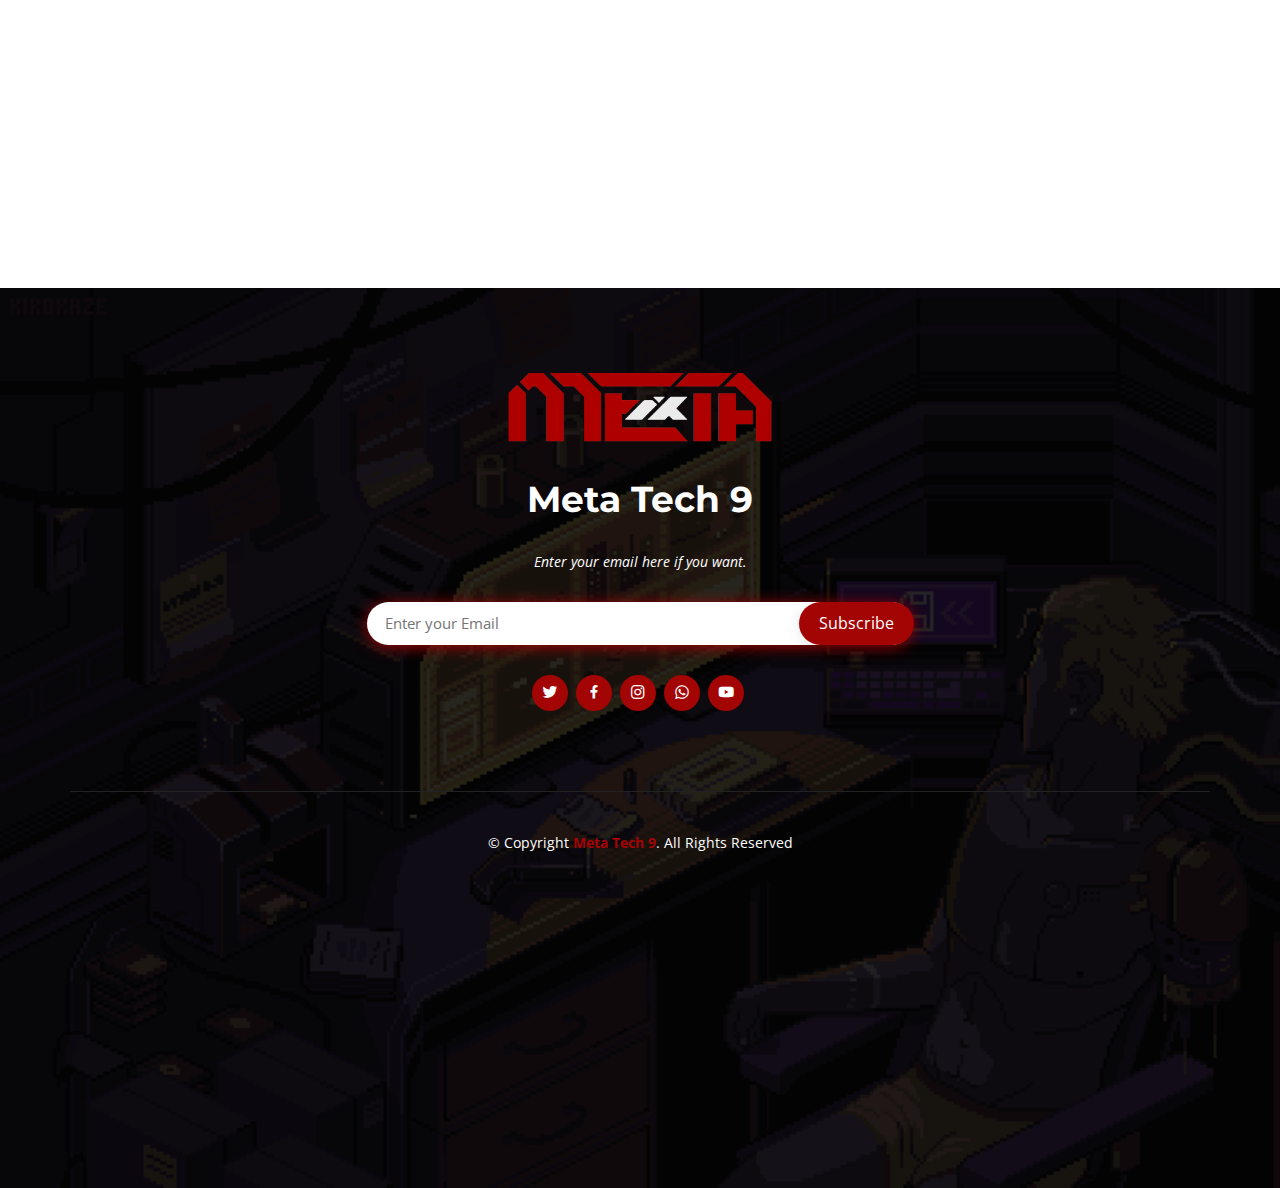
<file: generation4.html>
<!DOCTYPE html>
<html lang="en">

<head>
  <meta charset="utf-8">
  <meta content="width=device-width, initial-scale=1.0" name="viewport">

  <title>Meta Tech 9</title>
  <meta content="" name="description">
  <meta content="" name="keywords">

  <!-- Favicons -->
  <link href="img/meta/Meta Tech Final ( For Dark ).png" rel="icon">
  <link href="img/meta/Meta Tech Final ( For Dark ).png" rel="apple-touch-icon">

  <!-- Google Fonts -->
  <link href="https://fonts.googleapis.com/css?family=Open+Sans:300,300i,400,400i,600,600i,700,700i|Montserrat:300,300i,400,400i,500,500i,600,600i,700,700i|Poppins:300,300i,400,400i,500,500i,600,600i,700,700i" rel="stylesheet">

  <!-- Vendor CSS Files -->
  <link href="vendor/aos/aos.css" rel="stylesheet">
  <link href="vendor/bootstrap/css/bootstrap.min.css" rel="stylesheet">
  <link href="vendor/bootstrap-icons/bootstrap-icons.css" rel="stylesheet">
  <link href="vendor/boxicons/css/boxicons.min.css" rel="stylesheet">
  <link href="vendor/glightbox/css/glightbox.min.css" rel="stylesheet">
  <link href="vendor/swiper/swiper-bundle.min.css" rel="stylesheet">

  <!-- Template Main CSS File -->
  <link href="css/style.css" rel="stylesheet">

  <!-- =======================================================
  * Template Name: Knight - v4.8.0
  * Template URL: https://bootstrapmade.com/knight-free-bootstrap-theme/
  * Author: BootstrapMade.com
  * License: https://bootstrapmade.com/license/
  ======================================================== -->
</head>

<body>

  <!-- ======= Hero Section ======= -->
  <section id="hero">
    <div class="hero-container">
      <a href="index.html" class="hero-logo" data-aos="zoom-in"><img src="img/hero/meta2-bg.png" alt="Meta"></a>
      <h1 data-aos="zoom-in">This Is Meta Tech</h1>
      <h2 data-aos="fade-up">We Are The Production Unit SMKN 9</h2>
      <a data-aos="fade-up" data-aos-delay="200" href="#about" class="btn-get-started scrollto">Get Started</a>
    </div>
  </section><!-- End Hero -->

  <!-- ======= Header ======= -->
  <header id="header" class="d-flex align-items-center">
    <div class="container d-flex align-items-center justify-content-between">

      <div class="logo">
        <a href="index.html"><img src="img/meta/Meta Tech Final For Dark.png" alt="" class="img-fluid"></a>
      </div>

      <nav id="navbar" class="navbar">
        <ul>
          <li><a class="nav-link scrollto active" href="index.html">Home</a></li>
          <li><a class="nav-link scrollto" href="index.html">History</a></li>
          <li><a class="nav-link scrollto" href="index.html">Learning</a></li>
          <li><a class="nav-link scrollto " href="index.html">Projects</a></li>
          <li><a class="nav-link scrollto" href="index.html">Committee</a></li>
          <li class="dropdown"><a href="#"><span>Generation</span> <i class="bi bi-chevron-down"></i></a>
            <ul>
              <li><a href="generation1.html">Generation 1</a></li>
              <li><a href="generation2.html">Generation 2</a></li>
              <li><a href="generation3.html">Generation 3</a></li>
              <li><a href="generation4.html">Generation 4</a></li>
            </ul>
          </li>
          <li><a class="nav-link scrollto" href="#contact">Contact</a></li>
        </ul>
        <i class="bi bi-list mobile-nav-toggle"></i>
      </nav><!-- .navbar -->

    </div>
  </header><!-- End Header -->

  <!-- ======= Team Section ======= -->
  <section id="team" class="team">
    <div class="container">

      <div class="section-title" data-aos="fade-up">
        <h2>Generation 4</h2>
        <p>This is our Gen 4</p>
      </div>

      <div class="row">

        <div class="col-lg-4 col-md-6 d-flex align-items-stretch">
          <div class="member" data-aos="zoom-in">
            <div class="member-img">
              <img src="img/team/pp.png" class="img-fluid" alt="">
              <div class="social">
                <a href=""><i class="bi bi-github"></i></a>
                <a href=""><i class="bi bi-instagram"></i></a>
              </div>
            </div>
            <div class="member-info">
              <h4>Unkown</h4>
              <span>...</span>
            </div>
          </div>
        </div>

        <div class="col-lg-4 col-md-6 d-flex align-items-stretch">
          <div class="member" data-aos="zoom-in" data-aos-delay="100">
            <div class="member-img">
              <img src="img/team/pp.png" class="img-fluid" alt="">
              <div class="social">
                <a href=""><i class="bi bi-github"></i></a>
                <a href=""><i class="bi bi-instagram"></i></a>
              </div>
            </div>
            <div class="member-info">
              <h4>Unkown</h4>
              <span>...</span>
            </div>
          </div>
        </div>

        <div class="col-lg-4 col-md-6 d-flex align-items-stretch">
          <div class="member" data-aos="zoom-in" data-aos-delay="200">
            <div class="member-img">
              <img src="img/team/pp.png" class="img-fluid" alt="">
              <div class="social">
                <a href=""><i class="bi bi-github"></i></a>
                <a href=""><i class="bi bi-instagram"></i></a>
              </div>
            </div>
            <div class="member-info">
              <h4>Unkown</h4>
              <span>...</span>
            </div>
          </div>
        </div>

        <div class="col-lg-4 col-md-6 d-flex align-items-stretch">
            <div class="member" data-aos="zoom-in" data-aos-delay="200">
              <div class="member-img">
                <img src="img/team/pp.png" class="img-fluid" alt="">
                <div class="social">
                  <a href=""><i class="bi bi-github"></i></a>
                  <a href=""><i class="bi bi-instagram"></i></a>
                </div>
              </div>
              <div class="member-info">
                <h4>Unkown</h4>
                <span>...</span>
              </div>
            </div>
        </div>
        <div class="col-lg-4 col-md-6 d-flex align-items-stretch">
            <div class="member" data-aos="zoom-in" data-aos-delay="200">
              <div class="member-img">
                <img src="img/team/pp.png" class="img-fluid" alt="">
                <div class="social">
                  <a href=""><i class="bi bi-github"></i></a>
                  <a href=""><i class="bi bi-instagram"></i></a>
                </div>
              </div>
              <div class="member-info">
                <h4>Unkown</h4>
                <span>...</span>
              </div>
            </div>
        </div>
        <div class="col-lg-4 col-md-6 d-flex align-items-stretch">
            <div class="member" data-aos="zoom-in" data-aos-delay="200">
              <div class="member-img">
                <img src="img/team/pp.png" class="img-fluid" alt="">
                <div class="social">
                  <a href=""><i class="bi bi-github"></i></a>
                  <a href=""><i class="bi bi-instagram"></i></a>
                </div>
              </div>
              <div class="member-info">
                <h4>Unkown</h4>
                <span>...</span>
              </div>
            </div>
        </div>
        <div class="col-lg-4 col-md-6 d-flex align-items-stretch">
            <div class="member" data-aos="zoom-in" data-aos-delay="200">
              <div class="member-img">
                <img src="img/team/pp.png" class="img-fluid" alt="">
                <div class="social">
                  <a href=""><i class="bi bi-github"></i></a>
                  <a href=""><i class="bi bi-instagram"></i></a>
                </div>
              </div>
              <div class="member-info">
                <h4>Unkown</h4>
                <span>...</span>
              </div>
            </div>
        </div>
        <div class="col-lg-4 col-md-6 d-flex align-items-stretch">
            <div class="member" data-aos="zoom-in" data-aos-delay="200">
              <div class="member-img">
                <img src="img/team/pp.png" class="img-fluid" alt="">
                <div class="social">
                  <a href=""><i class="bi bi-github"></i></a>
                  <a href=""><i class="bi bi-instagram"></i></a>
                </div>
              </div>
              <div class="member-info">
                <h4>Unkown</h4>
                <span>...</span>
              </div>
            </div>
        </div>
        <div class="col-lg-4 col-md-6 d-flex align-items-stretch">
            <div class="member" data-aos="zoom-in" data-aos-delay="200">
              <div class="member-img">
                <img src="img/team/pp.png" class="img-fluid" alt="">
                <div class="social">
                  <a href=""><i class="bi bi-github"></i></a>
                  <a href=""><i class="bi bi-instagram"></i></a>
                </div>
              </div>
              <div class="member-info">
                <h4>Unkown</h4>
                <span>...</span>
              </div>
            </div>
        </div>
        <div class="col-lg-4 col-md-6 d-flex align-items-stretch">
            <div class="member" data-aos="zoom-in" data-aos-delay="200">
              <div class="member-img">
                <img src="img/team/pp.png" class="img-fluid" alt="">
                <div class="social">
                  <a href=""><i class="bi bi-github"></i></a>
                  <a href=""><i class="bi bi-instagram"></i></a>
                </div>
              </div>
              <div class="member-info">
                <h4>Unkown</h4>
                <span>...</span>
              </div>
            </div>
        </div>
        <div class="col-lg-4 col-md-6 d-flex align-items-stretch">
            <div class="member" data-aos="zoom-in" data-aos-delay="200">
              <div class="member-img">
                <img src="img/team/pp.png" class="img-fluid" alt="">
                <div class="social">
                  <a href=""><i class="bi bi-github"></i></a>
                  <a href=""><i class="bi bi-instagram"></i></a>
                </div>
              </div>
              <div class="member-info">
                <h4>Unkown</h4>
                <span>...</span>
              </div>
            </div>
        </div>
        <div class="col-lg-4 col-md-6 d-flex align-items-stretch">
            <div class="member" data-aos="zoom-in" data-aos-delay="200">
              <div class="member-img">
                <img src="img/team/pp.png" class="img-fluid" alt="">
                <div class="social">
                  <a href=""><i class="bi bi-github"></i></a>
                  <a href=""><i class="bi bi-instagram"></i></a>
                </div>
              </div>
              <div class="member-info">
                <h4>Unkown</h4>
                <span>...</span>
              </div>
            </div>
        </div>
        <div class="col-lg-4 col-md-6 d-flex align-items-stretch">
            <div class="member" data-aos="zoom-in" data-aos-delay="200">
              <div class="member-img">
                <img src="img/team/pp.png" class="img-fluid" alt="">
                <div class="social">
                  <a href=""><i class="bi bi-github"></i></a>
                  <a href=""><i class="bi bi-instagram"></i></a>
                </div>
              </div>
              <div class="member-info">
                <h4>Unkown</h4>
                <span>...</span>
              </div>
            </div>
        </div>
        <div class="col-lg-4 col-md-6 d-flex align-items-stretch">
            <div class="member" data-aos="zoom-in" data-aos-delay="200">
              <div class="member-img">
                <img src="img/team/pp.png" class="img-fluid" alt="">
                <div class="social">
                  <a href=""><i class="bi bi-github"></i></a>
                  <a href=""><i class="bi bi-instagram"></i></a>
                </div>
              </div>
              <div class="member-info">
                <h4>Unkown</h4>
                <span>...</span>
              </div>
            </div>
        </div>
        <div class="col-lg-4 col-md-6 d-flex align-items-stretch">
            <div class="member" data-aos="zoom-in" data-aos-delay="200">
              <div class="member-img">
                <img src="img/team/pp.png" class="img-fluid" alt="">
                <div class="social">
                  <a href=""><i class="bi bi-github"></i></a>
                  <a href=""><i class="bi bi-instagram"></i></a>
                </div>
              </div>
              <div class="member-info">
                <h4>Unkown</h4>
                <span>...</span>
              </div>
            </div>
        </div>

      </div>

    </div>
  </section><!-- End Team Section -->
  
  
  
  <!-- ======= Footer ======= -->
  <footer id="footer">

    <div class="footer-top">

      <div class="container">

        <div class="row justify-content-center">
          <div class="col-lg-6">
            <a href="#header" class="scrollto footer-logo"><img src="img/meta/Meta Tech Final For Dark.png" alt=""></a>
            <h3>Meta Tech 9</h3>
            <p>Enter your email here if you want.</p>
          </div>
        </div>

        <div class="row footer-newsletter justify-content-center">
          <div class="col-lg-6">
            <form action="" method="post">
              <input type="email" name="email" placeholder="Enter your Email"><input type="submit" value="Subscribe">
            </form>
          </div>
        </div>

        <div class="social-links">
          <a href="#" class="twitter"><i class="bx bxl-twitter"></i></a>
          <a href="#" class="facebook"><i class="bx bxl-facebook"></i></a>
          <a href="https://www.instagram.com/meta.tech9/" class="instagram"><i class="bx bxl-instagram"></i></a>
          <a href="#" class="google-plus"><i class="bx bxl-whatsapp"></i></a>
          <a href="#" class="linkedin"><i class="bx bxl-youtube"></i></a>
        </div>

      </div>
    </div>

    <div class="container footer-bottom clearfix">
      <div class="copyright">
        &copy; Copyright <strong><a href="https://instagram.com/meta.tech9/"><span>Meta Tech 9</span></a></strong>. All Rights Reserved
      </div>
    </div>
  </footer><!-- End Footer -->

  <a href="#" class="back-to-top d-flex align-items-center justify-content-center"><i class="bi bi-arrow-up-short"></i></a>

  <!-- Vendor JS Files -->
  <script src="vendor/aos/aos.js"></script>
  <script src="vendor/bootstrap/js/bootstrap.bundle.min.js"></script>
  <script src="vendor/glightbox/js/glightbox.min.js"></script>
  <script src="vendor/isotope-layout/isotope.pkgd.min.js"></script>
  <script src="vendor/swiper/swiper-bundle.min.js"></script>
  <script src="vendor/php-email-form/validate.js"></script>

  <!-- Template Main JS File -->
  <script src="js/main.js"></script>

</body>

</html>
</file>
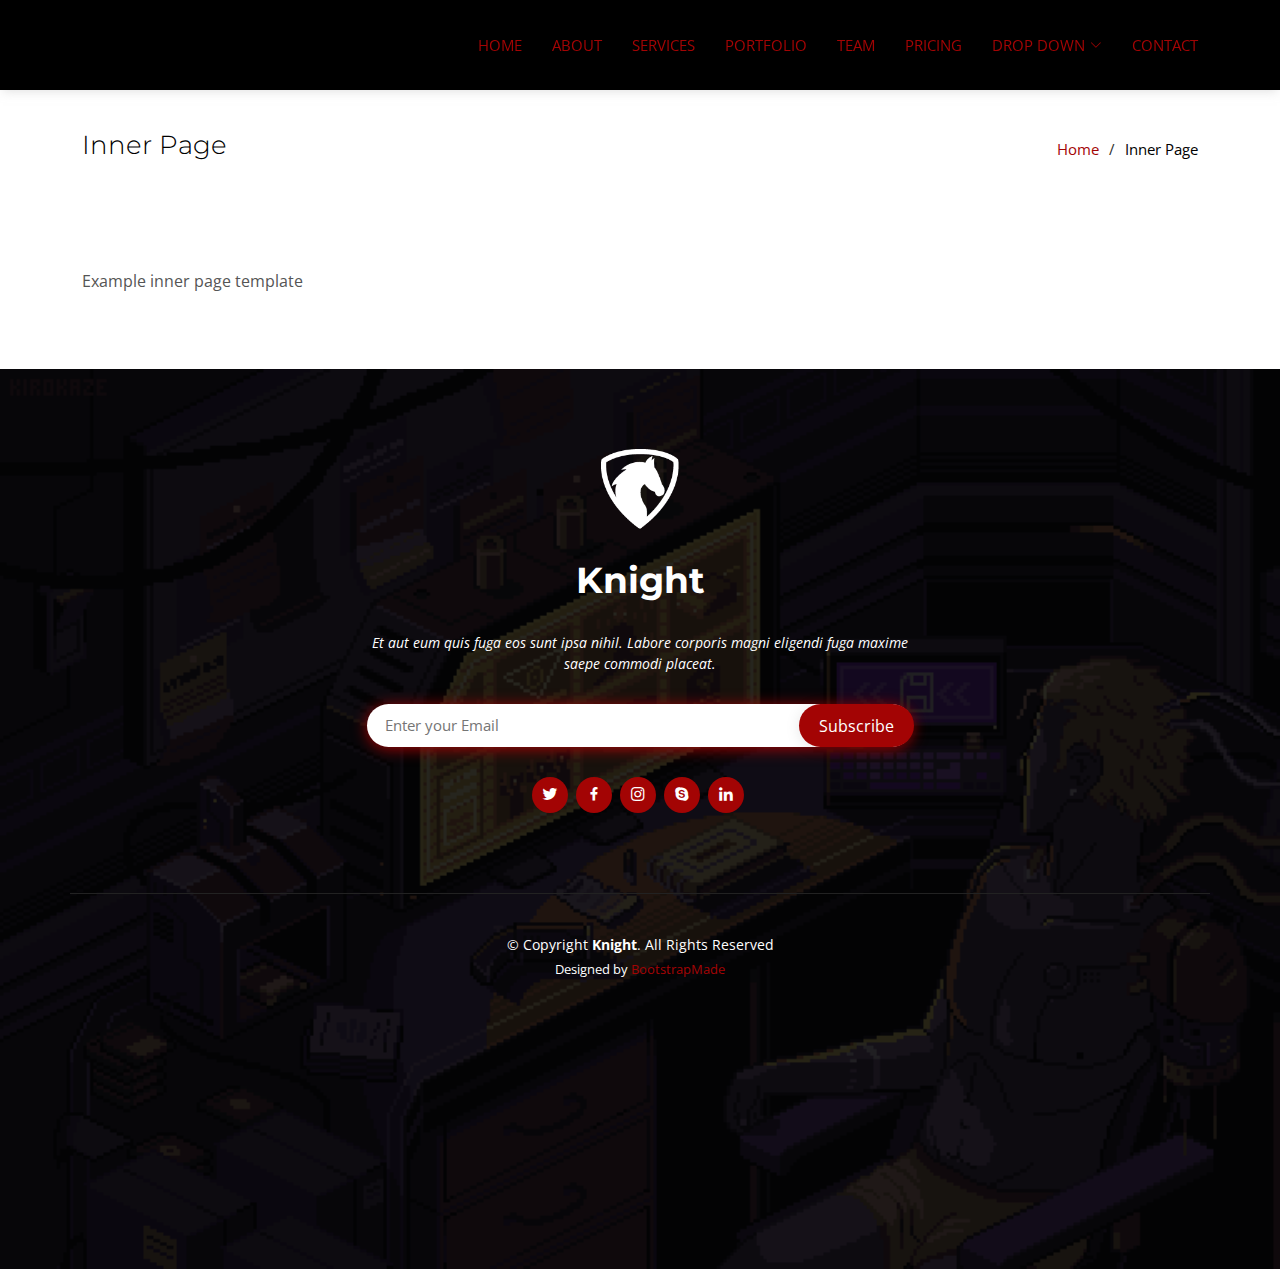
<file: inner-page.html>
<!DOCTYPE html>
<html lang="en">

<head>
  <meta charset="utf-8">
  <meta content="width=device-width, initial-scale=1.0" name="viewport">

  <title>Inner Page - Knight Bootstrap Template</title>
  <meta content="" name="description">
  <meta content="" name="keywords">

  <!-- Favicons -->
  <link href="img/favicon.png" rel="icon">
  <link href="img/apple-touch-icon.png" rel="apple-touch-icon">

  <!-- Google Fonts -->
  <link href="https://fonts.googleapis.com/css?family=Open+Sans:300,300i,400,400i,600,600i,700,700i|Montserrat:300,300i,400,400i,500,500i,600,600i,700,700i|Poppins:300,300i,400,400i,500,500i,600,600i,700,700i" rel="stylesheet">

  <!-- Vendor CSS Files -->
  <link href="vendor/aos/aos.css" rel="stylesheet">
  <link href="vendor/bootstrap/css/bootstrap.min.css" rel="stylesheet">
  <link href="vendor/bootstrap-icons/bootstrap-icons.css" rel="stylesheet">
  <link href="vendor/boxicons/css/boxicons.min.css" rel="stylesheet">
  <link href="vendor/glightbox/css/glightbox.min.css" rel="stylesheet">
  <link href="vendor/swiper/swiper-bundle.min.css" rel="stylesheet">

  <!-- Template Main CSS File -->
  <link href="css/style.css" rel="stylesheet">

  <!-- =======================================================
  * Template Name: Knight - v4.8.0
  * Template URL: https://bootstrapmade.com/knight-free-bootstrap-theme/
  * Author: BootstrapMade.com
  * License: https://bootstrapmade.com/license/
  ======================================================== -->
</head>

<body>

  <!-- ======= Header ======= -->
  <header id="header" class="d-flex align-items-center">
    <div class="container d-flex align-items-center justify-content-between">

      <div class="logo">
        <a href="index.html"><img src="img/logo.png" alt="" class="img-fluid"></a>
      </div>

      <nav id="navbar" class="navbar">
        <ul>
          <li><a class="nav-link scrollto " href="#hero">Home</a></li>
          <li><a class="nav-link scrollto" href="#about">About</a></li>
          <li><a class="nav-link scrollto" href="#services">Services</a></li>
          <li><a class="nav-link scrollto " href="#portfolio">Portfolio</a></li>
          <li><a class="nav-link scrollto" href="#team">Team</a></li>
          <li><a class="nav-link scrollto" href="#pricing">Pricing</a></li>
          <li class="dropdown"><a href="#"><span>Drop Down</span> <i class="bi bi-chevron-down"></i></a>
            <ul>
              <li><a href="#">Drop Down 1</a></li>
              <li class="dropdown"><a href="#"><span>Deep Drop Down</span> <i class="bi bi-chevron-right"></i></a>
                <ul>
                  <li><a href="#">Deep Drop Down 1</a></li>
                  <li><a href="#">Deep Drop Down 2</a></li>
                  <li><a href="#">Deep Drop Down 3</a></li>
                  <li><a href="#">Deep Drop Down 4</a></li>
                  <li><a href="#">Deep Drop Down 5</a></li>
                </ul>
              </li>
              <li><a href="#">Drop Down 2</a></li>
              <li><a href="#">Drop Down 3</a></li>
              <li><a href="#">Drop Down 4</a></li>
            </ul>
          </li>
          <li><a class="nav-link scrollto" href="#contact">Contact</a></li>
        </ul>
        <i class="bi bi-list mobile-nav-toggle"></i>
      </nav><!-- .navbar -->

    </div>
  </header><!-- End Header -->

  <main id="main">

    <!-- ======= Breadcrumbs ======= -->
    <section class="breadcrumbs">
      <div class="container">

        <div class="d-flex justify-content-between align-items-center">
          <h2>Inner Page</h2>
          <ol>
            <li><a href="index.html">Home</a></li>
            <li>Inner Page</li>
          </ol>
        </div>

      </div>
    </section><!-- End Breadcrumbs -->

    <section class="inner-page">
      <div class="container">
        <p>
          Example inner page template
        </p>
      </div>
    </section>

  </main><!-- End #main -->

  <!-- ======= Footer ======= -->
  <footer id="footer">

    <div class="footer-top">

      <div class="container">

        <div class="row justify-content-center">
          <div class="col-lg-6">
            <a href="#header" class="scrollto footer-logo"><img src="img/hero-logo.png" alt=""></a>
            <h3>Knight</h3>
            <p>Et aut eum quis fuga eos sunt ipsa nihil. Labore corporis magni eligendi fuga maxime saepe commodi placeat.</p>
          </div>
        </div>

        <div class="row footer-newsletter justify-content-center">
          <div class="col-lg-6">
            <form action="" method="post">
              <input type="email" name="email" placeholder="Enter your Email"><input type="submit" value="Subscribe">
            </form>
          </div>
        </div>

        <div class="social-links">
          <a href="#" class="twitter"><i class="bx bxl-twitter"></i></a>
          <a href="#" class="facebook"><i class="bx bxl-facebook"></i></a>
          <a href="#" class="instagram"><i class="bx bxl-instagram"></i></a>
          <a href="#" class="google-plus"><i class="bx bxl-skype"></i></a>
          <a href="#" class="linkedin"><i class="bx bxl-linkedin"></i></a>
        </div>

      </div>
    </div>

    <div class="container footer-bottom clearfix">
      <div class="copyright">
        &copy; Copyright <strong><span>Knight</span></strong>. All Rights Reserved
      </div>
      <div class="credits">
        <!-- All the links in the footer should remain intact. -->
        <!-- You can delete the links only if you purchased the pro version. -->
        <!-- Licensing information: https://bootstrapmade.com/license/ -->
        <!-- Purchase the pro version with working PHP/AJAX contact form: https://bootstrapmade.com/knight-free-bootstrap-theme/ -->
        Designed by <a href="https://bootstrapmade.com/">BootstrapMade</a>
      </div>
    </div>
  </footer><!-- End Footer -->

  <a href="#" class="back-to-top d-flex align-items-center justify-content-center"><i class="bi bi-arrow-up-short"></i></a>

  <!-- Vendor JS Files -->
  <script src="vendor/aos/aos.js"></script>
  <script src="vendor/bootstrap/js/bootstrap.bundle.min.js"></script>
  <script src="vendor/glightbox/js/glightbox.min.js"></script>
  <script src="vendor/isotope-layout/isotope.pkgd.min.js"></script>
  <script src="vendor/swiper/swiper-bundle.min.js"></script>
  <script src="vendor/php-email-form/validate.js"></script>

  <!-- Template Main JS File -->
  <script src="js/main.js"></script>

</body>

</html>
</file>
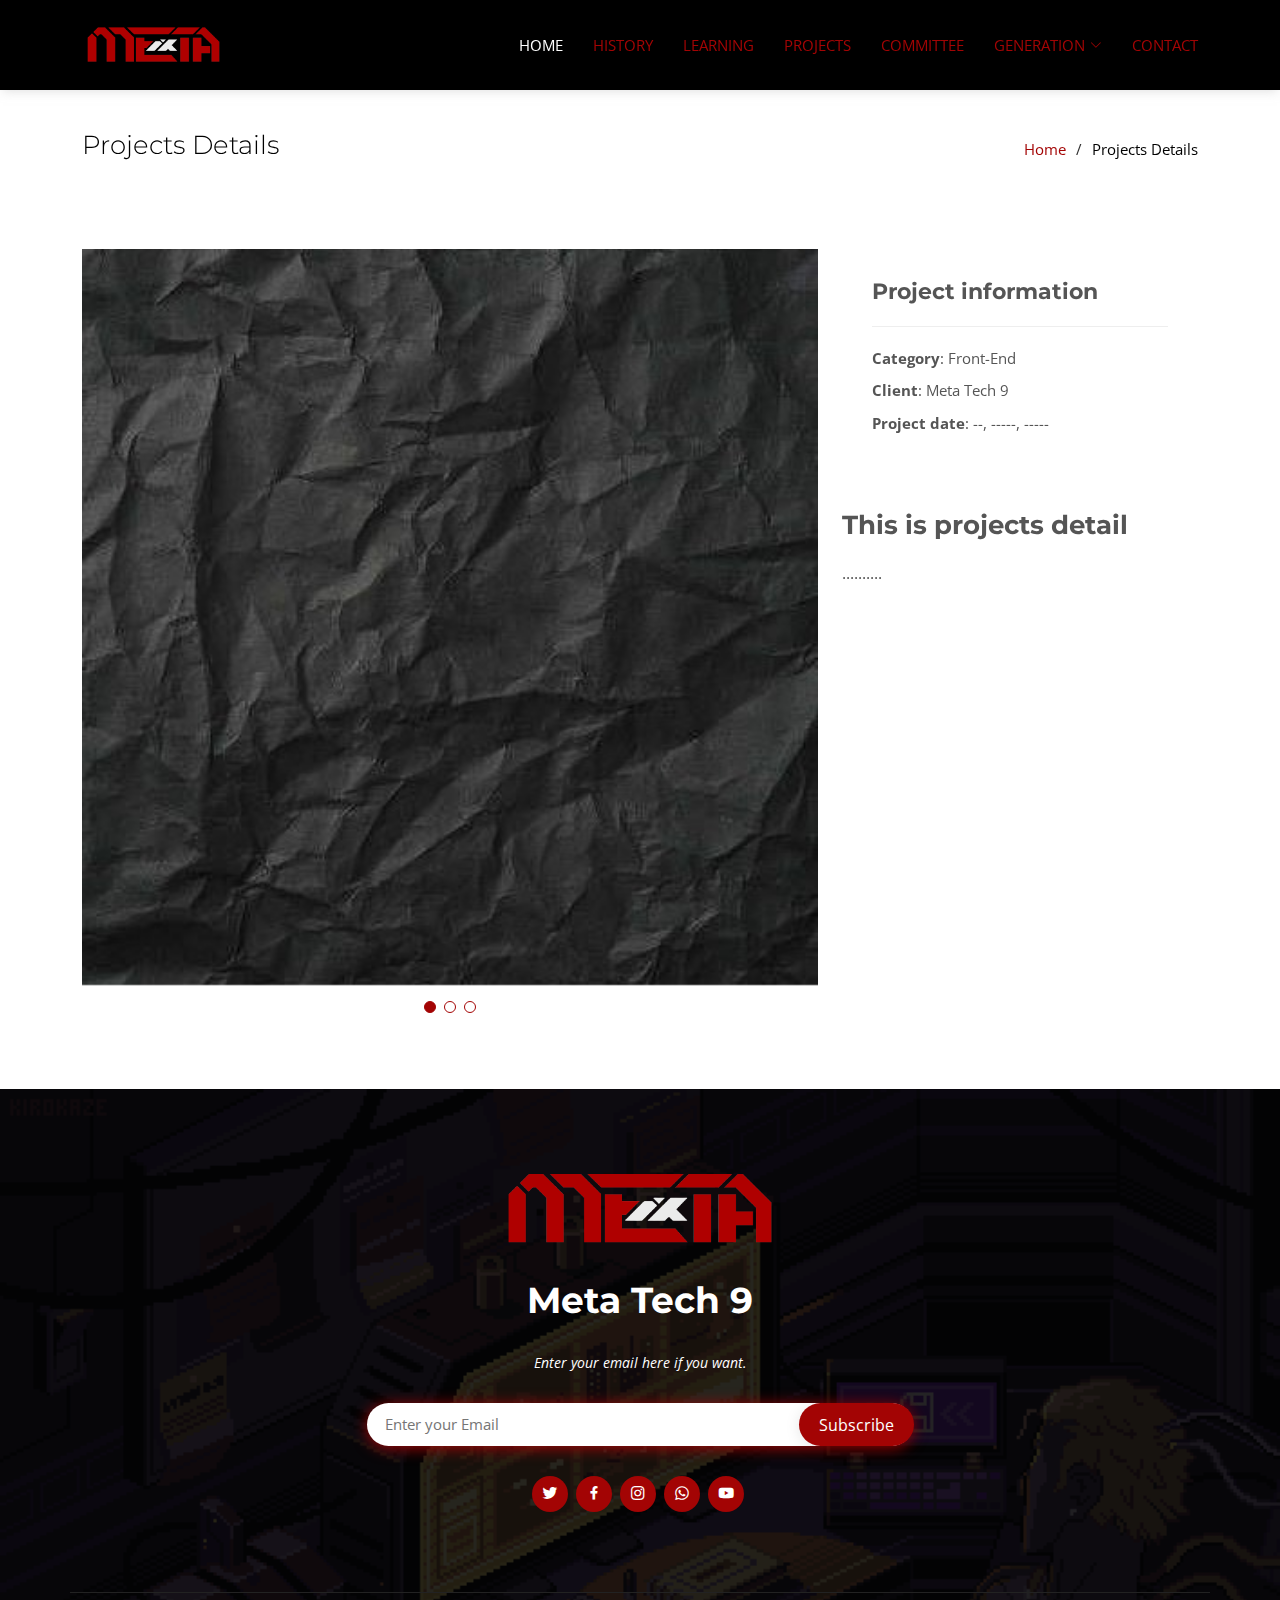
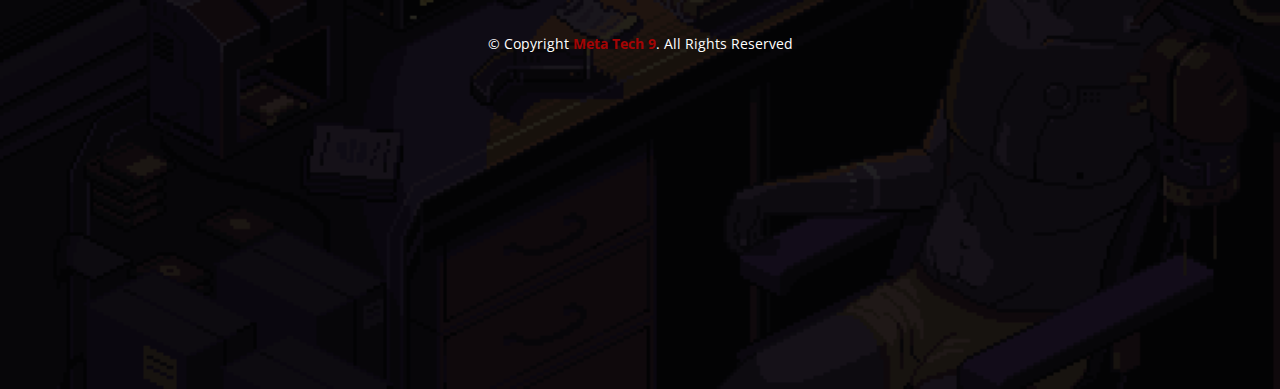
<file: portfolio-details.html>
<!DOCTYPE html>
<html lang="en">

  <head>
    <meta charset="utf-8">
    <meta content="width=device-width, initial-scale=1.0" name="viewport">
  
    <title>Meta Tech 9</title>
    <meta content="" name="description">
    <meta content="" name="keywords">
  
    <!-- Favicons -->
    <link href="img/meta/Meta Tech Final ( For Dark ).png" rel="icon">
    <link href="img/meta/Meta Tech Final ( For Dark ).png" rel="apple-touch-icon">
  
    <!-- Google Fonts -->
    <link href="https://fonts.googleapis.com/css?family=Open+Sans:300,300i,400,400i,600,600i,700,700i|Montserrat:300,300i,400,400i,500,500i,600,600i,700,700i|Poppins:300,300i,400,400i,500,500i,600,600i,700,700i" rel="stylesheet">
  
    <!-- Vendor CSS Files -->
    <link href="vendor/aos/aos.css" rel="stylesheet">
    <link href="vendor/bootstrap/css/bootstrap.min.css" rel="stylesheet">
    <link href="vendor/bootstrap-icons/bootstrap-icons.css" rel="stylesheet">
    <link href="vendor/boxicons/css/boxicons.min.css" rel="stylesheet">
    <link href="vendor/glightbox/css/glightbox.min.css" rel="stylesheet">
    <link href="vendor/swiper/swiper-bundle.min.css" rel="stylesheet">
  
    <!-- Template Main CSS File -->
    <link href="css/style.css" rel="stylesheet">
  
    <!-- =======================================================
    * Template Name: Knight - v4.8.0
    * Template URL: https://bootstrapmade.com/knight-free-bootstrap-theme/
    * Author: BootstrapMade.com
    * License: https://bootstrapmade.com/license/
    ======================================================== -->
  </head>

<body>

  <!-- ======= Header ======= -->
  <header id="header" class="d-flex align-items-center">
    <div class="container d-flex align-items-center justify-content-between">

      <div class="logo">
        <a href="index.html"><img src="img/meta/Meta Tech Final For Dark.png" alt="Meta" class="img-fluid"></a>
      </div>

      <nav id="navbar" class="navbar">
        <ul>
          <li><a class="nav-link scrollto active" href="index.html">Home</a></li>
          <li><a class="nav-link scrollto" href="index.html">History</a></li>
          <li><a class="nav-link scrollto" href="index.html">Learning</a></li>
          <li><a class="nav-link scrollto " href="index.html">Projects</a></li>
          <li><a class="nav-link scrollto" href="index.html">Committee</a></li>
          <li class="dropdown"><a href="#"><span>Generation</span> <i class="bi bi-chevron-down"></i></a>
            <ul>
              <li><a href="generation1.html">Generation 1</a></li>
              <li><a href="generation2.html">Generation 2</a></li>
              <li><a href="generation3.html">Generation 3</a></li>
              <li><a href="generation4.html">Generation 4</a></li>
            </ul>
          </li>
          <li><a class="nav-link scrollto" href="index.html">Contact</a></li>
        </ul>
        <i class="bi bi-list mobile-nav-toggle"></i>
      </nav><!-- .navbar -->

    </div>
  </header><!-- End Header -->

  <main id="main" data-aos="fade-up">

    <!-- ======= Breadcrumbs ======= -->
    <section id="breadcrumbs" class="breadcrumbs">
      <div class="container">

        <div class="d-flex justify-content-between align-items-center">
          <h2>Projects Details</h2>
          <ol>
            <li><a href="index.html">Home</a></li>
            <li>Projects Details</li>
          </ol>
        </div>

      </div>
    </section><!-- End Breadcrumbs -->

    <!-- ======= Portfolio Details Section ======= -->
    <section id="portfolio-details" class="portfolio-details">
      <div class="container">

        <div class="row gy-4">

          <div class="col-lg-8">
            <div class="portfolio-details-slider swiper">
              <div class="swiper-wrapper align-items-center">

                <div class="swiper-slide">
                  <img src="img/projects/kertas.jpg" alt="">
                </div>

                <div class="swiper-slide">
                  <img src="img/projects/kertas.jpg" alt="">
                </div>

                <div class="swiper-slide">
                  <img src="img/projects/kertas.jpg" alt="">
                </div>

              </div>
              <div class="swiper-pagination"></div>
            </div>
          </div>

          <div class="col-lg-4">
            <div class="portfolio-info">
              <h3>Project information</h3>
              <ul>
                <li><strong>Category</strong>: Front-End</li>
                <li><strong>Client</strong>: Meta Tech 9</li>
                <li><strong>Project date</strong>: --, -----, -----</li>
              </ul>
            </div>
            <div class="portfolio-description">
              <h2>This is projects detail</h2>
              <p>
                ..........
              </p>
            </div>
          </div>

        </div>

      </div>
    </section><!-- End Portfolio Details Section -->

  </main><!-- End #main -->

  <!-- ======= Footer ======= -->
  <footer id="footer">

    <div class="footer-top">

      <div class="container">

        <div class="row justify-content-center">
          <div class="col-lg-6">
            <a href="#header" class="scrollto footer-logo"><img src="img/meta/Meta Tech Final For Dark.png" alt=""></a>
            <h3>Meta Tech 9</h3>
            <p>Enter your email here if you want.</p>
          </div>
        </div>

        <div class="row footer-newsletter justify-content-center">
          <div class="col-lg-6">
            <form action="" method="post">
              <input type="email" name="email" placeholder="Enter your Email"><input type="submit" value="Subscribe">
            </form>
          </div>
        </div>

        <div class="social-links">
          <a href="#" class="twitter"><i class="bx bxl-twitter"></i></a>
          <a href="#" class="facebook"><i class="bx bxl-facebook"></i></a>
          <a href="https://www.instagram.com/meta.tech9/" class="instagram"><i class="bx bxl-instagram"></i></a>
          <a href="#" class="google-plus"><i class="bx bxl-whatsapp"></i></a>
          <a href="#" class="linkedin"><i class="bx bxl-youtube"></i></a>
        </div>

      </div>
    </div>

    <div class="container footer-bottom clearfix">
      <div class="copyright">
        &copy; Copyright <strong><a href="https://instagram.com/meta.tech9/"><span>Meta Tech 9</span></a></strong>. All Rights Reserved
      </div>
    </div>
  </footer><!-- End Footer -->

  <a href="#" class="back-to-top d-flex align-items-center justify-content-center"><i class="bi bi-arrow-up-short"></i></a>

  <!-- Vendor JS Files -->
  <script src="vendor/aos/aos.js"></script>
  <script src="vendor/bootstrap/js/bootstrap.bundle.min.js"></script>
  <script src="vendor/glightbox/js/glightbox.min.js"></script>
  <script src="vendor/isotope-layout/isotope.pkgd.min.js"></script>
  <script src="vendor/swiper/swiper-bundle.min.js"></script>
  <script src="vendor/php-email-form/validate.js"></script>

  <!-- Template Main JS File -->
  <script src="js/main.js"></script>

</body>

</html>
</file>
<file: css/style.css>
/**
* Template Name: Knight - v4.8.0
* Template URL: https://bootstrapmade.com/knight-free-bootstrap-theme/
* Author: BootstrapMade.com
* License: https://bootstrapmade.com/license/
*/

/*--------------------------------------------------------------
# General
--------------------------------------------------------------*/

body {
  font-family: "Open Sans", sans-serif;
  color: #555555;
}

a {
  text-decoration: none;
  color: #a30404;
}

a:hover {
  color: #a30404;
  text-decoration: none;
}

h1,
h2,
h3,
h4,
h5,
h6 {
  font-family: "Montserrat", sans-serif;
}

/*--------------------------------------------------------------
# Back to top button
--------------------------------------------------------------*/
.back-to-top {
  position: fixed;
  visibility: hidden;
  opacity: 0;
  right: 15px;
  bottom: 15px;
  z-index: 996;
  background: #a30404;
  width: 40px;
  height: 40px;
  border-radius: 4px;
  transition: all 0.4s;
}

.back-to-top i {
  font-size: 28px;
  color: black;
  line-height: 0;
}

.back-to-top:hover {
  background: black;
  color: #a30404;
}

.back-to-top:hover i {
  color: #a30404;
}

.back-to-top.active {
  visibility: visible;
  opacity: 1;
}

/*--------------------------------------------------------------
# Disable AOS delay on mobile
--------------------------------------------------------------*/
@media screen and (max-width: 768px) {
  [data-aos-delay] {
    transition-delay: 0 !important;
  }
}

/*--------------------------------------------------------------
# Header
--------------------------------------------------------------*/
#header {
  height: 90px;
  transition: all 0.5s;
  z-index: 997;
  transition: all 0.5s;
  background: rgb(0, 0, 0);
  box-shadow: 0 4px 10px -3px hsla(0deg, 0%, 75%, 0.5);
}

#header .logo h1 {
  font-size: 28px;
  margin: 0;
  line-height: 1;
  font-weight: 400;
  letter-spacing: 3px;
  text-transform: uppercase;
}

#header .logo h1 a,
#header .logo h1 a:hover {
  color: #fff;
  text-decoration: none;
}

#header .logo img {
  padding: 0;
  margin: 0;
  max-height: 40px;
}

@media (max-width: 992px) {
  #header {
    height: 70px;
  }
}

.scrolled-offset {
  margin-top: 90px;
}

@media (max-width: 992px) {
  .scrolled-offset {
    margin-top: 90px;
  }
}

/*--------------------------------------------------------------
# Navigation Menu
--------------------------------------------------------------*/
/**
* Desktop Navigation 
*/
.navbar {
  padding: 0;
}

.navbar ul {
  margin: 0;
  padding: 0;
  display: flex;
  list-style: none;
  align-items: center;
}

.navbar li {
  position: relative;
}

.navbar a,
.navbar a:focus {
  display: flex;
  align-items: center;
  justify-content: space-between;
  padding: 10px 0 10px 30px;
  font-size: 15px;
  color: #a30404;
  text-transform: uppercase;
  white-space: nowrap;
  transition: 0.3s;
}

.navbar a i,
.navbar a:focus i {
  font-size: 12px;
  line-height: 0;
  margin-left: 5px;
}

.navbar a:hover,
.navbar .active,
.navbar .active:focus,
.navbar li:hover>a {
  color: #ffffff;
}

.navbar .dropdown ul {
  display: block;
  position: absolute;
  left: 14px;
  top: calc(100% + 30px);
  margin: 0;
  padding: 10px 0;
  z-index: 99;
  opacity: 0;
  visibility: hidden;
  background: black;
  box-shadow: 0px 0px 30px rgb(0, 0, 0);
  transition: 0.3s;
}

.navbar .dropdown ul li {
  min-width: 200px;
}

.navbar .dropdown ul a {
  padding: 10px 20px;
  font-size: 15px;
  text-transform: none;
  font-weight: 600;
}

.navbar .dropdown ul a i {
  font-size: 12px;
}

.navbar .dropdown ul a:hover,
.navbar .dropdown ul .active:hover,
.navbar .dropdown ul li:hover>a {
  color: #ffffff;
}

.navbar .dropdown:hover>ul {
  opacity: 1;
  top: 100%;
  visibility: visible;
}

.navbar .dropdown .dropdown ul {
  top: 0;
  left: calc(100% - 30px);
  visibility: hidden;
}

.navbar .dropdown .dropdown:hover>ul {
  opacity: 1;
  top: 0;
  left: 100%;
  visibility: visible;
}

@media (max-width: 1366px) {
  .navbar .dropdown .dropdown ul {
    left: -90%;
  }

  .navbar .dropdown .dropdown:hover>ul {
    left: -100%;
  }
}

/**
* Mobile Navigation 
*/
.mobile-nav-toggle {
  color: #a30404;
  font-size: 28px;
  cursor: pointer;
  display: none;
  line-height: 0;
  transition: 0.5s;
}

.mobile-nav-toggle.bi-x {
  color: #fff;
}

@media (max-width: 991px) {
  .mobile-nav-toggle {
    display: block;
  }

  .navbar ul {
    display: none;
  }
}

.navbar-mobile {
  position: fixed;
  overflow: hidden;
  top: 0;
  right: 0;
  left: 0;
  bottom: 0;
  background: rgba(0, 0, 0, 0.9);
  transition: 0.3s;
  z-index: 999;
}

.navbar-mobile .mobile-nav-toggle {
  position: absolute;
  top: 15px;
  right: 15px;
}

.navbar-mobile ul {
  display: block;
  position: absolute;
  top: 55px;
  right: 15px;
  bottom: 15px;
  left: 15px;
  padding: 10px 0;
  background-color: black;
  overflow-y: auto;
  transition: 0.3s;
}

.navbar-mobile a,
.navbar-mobile a:focus {
  padding: 10px 20px;
  font-size: 15px;
  color: #a30404;
}

.navbar-mobile a:hover,
.navbar-mobile .active,
.navbar-mobile li:hover>a {
  color: #ffffff;
}

.navbar-mobile .getstarted,
.navbar-mobile .getstarted:focus {
  margin: 15px;
}

.navbar-mobile .dropdown ul {
  position: static;
  display: none;
  margin: 10px 20px;
  padding: 10px 0;
  z-index: 99;
  opacity: 1;
  visibility: visible;
  background: black;
}

.navbar-mobile .dropdown ul li {
  min-width: 200px;
}

.navbar-mobile .dropdown ul a {
  padding: 10px 20px;
}

.navbar-mobile .dropdown ul a i {
  font-size: 12px;
}

.navbar-mobile .dropdown ul a:hover,
.navbar-mobile .dropdown ul .active:hover,
.navbar-mobile .dropdown ul li:hover>a {
  color: #ffffff;
}

.navbar-mobile .dropdown>.dropdown-active {
  display: block;
}

/*--------------------------------------------------------------
# Hero Section
--------------------------------------------------------------*/
#hero {
  width: 100%;
  height: 100vh;
  background: url("../img/hero/cyber-bg.gif") center;
  position: relative;
}

#hero .hero-container {
  position: absolute;
  bottom: 0;
  top: 0;
  left: 0;
  right: 0;
  display: flex;
  justify-content: center;
  align-items: center;
  flex-direction: column;
  text-align: center;
  padding: 0 15px;
}

#hero .hero-logo {
  margin-bottom: 30px;
}

#hero h1 {
  font-family: "Montserrat";
  margin: 0 0 30px 0;
  font-size: 48px;
  font-weight: 500;
  line-height: 56px;
  color: #fff;
}

#hero h2 {
  color: #ffffff;
  margin-bottom: 30px;
  font-size: 14px;
  font-weight: 400;
  text-transform: uppercase;
}

#hero .btn-get-started {
  font-family: "Montserrat", sans-serif;
  text-transform: uppercase;
  font-weight: 400;
  font-size: 16px;
  letter-spacing: 1px;
  display: inline-block;
  padding: 14px 30px;
  border-radius: 3px;
  margin: 10px;
  color: #fff;
  background: #a30404;
}

#hero .btn-get-started:hover {
  transition: 0.5s;
  border-style: solid;
  border-color:#a30404;
  background: transparent;
  color: #fff;
}

@media (min-width: 1024px) {
  #hero {
    background-attachment: fixed;
  }
}

@media (max-width: 768px) {
  #hero h1 {
    font-size: 28px;
    line-height: 36px;
  }

  #hero h2 {
    line-height: 22px;
  }
}

/*--------------------------------------------------------------
# Sections General
--------------------------------------------------------------*/
section {
  padding: 60px 0;
  overflow: hidden;
}

.section-bg {
  background-color: whitesmoke;
}

.section-title {
  text-align: center;
  padding-bottom: 40px;
}

.section-title h2 {
  font-size: 32px;
  font-weight: bold;
  text-transform: uppercase;
  margin-bottom: 15px;
  padding-bottom: 0;
  color: #151515;
}

.section-title p {
  margin-bottom: 0;
  color: #aeaeae;
}

/*--------------------------------------------------------------
# About Us
--------------------------------------------------------------*/


.about .image {
  padding: 20px;
}

.about .section-title h3{
  text-align: left;
  padding-bottom: 20px;
  color: #a30404;
  font-size: 20px;
}

.about .content h3 {
  font-weight: 600;
  font-size: 26px;
}

.about .content ul {
  list-style: none;
  padding: 0;
}

.about .content ul li {
  padding-bottom: 10px;
  display: flex;
  align-items: flex-start;
}

.about .content ul i {
  font-size: 24px;
  padding: 2px 6px 0 0;
  color: #7cc576;
}

.about .content p:last-child {
  margin-bottom: 0;
}

/*--------------------------------------------------------------
# Featured
--------------------------------------------------------------*/
.featured {
  padding: 40px 0 0 0;
  background: white;
}

.featured .section-title p {
  font-size: 20px;
  color: #a30404;
  
}

.featured .nav-tabs {
  border: 0;
}

.featured .nav-link {
  padding: 20px;
  color: #ffffff;
  transition: 0.3s;
  background-color: #a30404;
}

.featured .nav-link h4 {
  font-size: 18px;
  font-weight: 600;
  transition: 0.3s;
}

.featured .nav-link:hover h4 {
  color: #a30404;
}

.featured .nav-link p {
  font-size: 14px;
  margin-bottom: 0;
}

.featured .nav-link:hover {
  border-style: solid;
  color: #a30404;
  background-color: transparent;
  border-color: #a30404;
}

.featured .nav-link.active {
  border-style: solid;
  border-color: #a30404;
  color: black;
}

.featured .nav-link.active h4 {
  color: #a30404;
}

.featured .icon-box h2 {
  color: black;
}

.featured .icon-box h3 {
  color: #a30404;
  font-size: 20px;
  margin-bottom: 10px;
}

.featured .tab-pane.active {
  -webkit-animation: slide-down 0.5s ease-out;
  animation: slide-down 0.5s ease-out;
}

@-webkit-keyframes slide-down {
  0% {
    opacity: 0;
  }

  100% {
    opacity: 1;
  }
}

@keyframes slide-down {
  0% {
    opacity: 0;
  }

  100% {
    opacity: 1;
  }
}

/*--------------------------------------------------------------
# Why Us
--------------------------------------------------------------*/
.why-us {
  background: whitesmoke;
  padding: 0;
}

.why-us .content {
  padding: 60px 100px 0 100px;
}

.why-us .content h3 {
  font-weight: 400;
  font-size: 34px;
}

.why-us .content h4 {
  font-size: 20px;
  font-weight: 700;
  margin-top: 5px;
}

.why-us .content p {
  font-size: 15px;
  color: #959595;
}

.why-us .video-box {
  background-size: cover;
  background-repeat: no-repeat;
  background-position: center center;
  min-height: 400px;
  position: relative;
}

.why-us .accordion-list {
  padding: 0 100px 60px 100px;
}

.why-us .accordion-list ul {
  padding: 0;
  list-style: none;
}

.why-us .accordion-list li+li {
  margin-top: 15px;
}

.why-us .accordion-list li {
  padding: 20px;
  background: #fff;
  border-radius: 4px;
}

.why-us .accordion-list a {
  display: block;
  position: relative;
  font-family: "Poppins", sans-serif;
  font-size: 16px;
  line-height: 24px;
  font-weight: 500;
  padding-right: 30px;
  outline: none;
  cursor: pointer;
}

.why-us .accordion-list span {
  color: #7cc576;
  font-weight: 600;
  font-size: 18px;
  padding-right: 10px;
}

.why-us .accordion-list i {
  font-size: 24px;
  position: absolute;
  right: 0;
  top: 0;
}

.why-us .accordion-list p {
  margin-bottom: 0;
  padding: 10px 0 0 0;
}

.why-us .accordion-list .icon-show {
  display: none;
}

.why-us .accordion-list a.collapsed {
  color: #343a40;
}

.why-us .accordion-list a.collapsed:hover {
  color: #7cc576;
}

.why-us .accordion-list a.collapsed .icon-show {
  display: inline-block;
}

.why-us .accordion-list a.collapsed .icon-close {
  display: none;
}

.why-us .play-btn {
  width: 94px;
  height: 94px;
  background: radial-gradient(#7cc576 50%, rgba(124, 197, 118, 0.4) 52%);
  border-radius: 50%;
  display: block;
  position: absolute;
  left: calc(50% - 47px);
  top: calc(50% - 47px);
  overflow: hidden;
}

.why-us .play-btn::after {
  content: "";
  position: absolute;
  left: 50%;
  top: 50%;
  transform: translateX(-40%) translateY(-50%);
  width: 0;
  height: 0;
  border-top: 10px solid transparent;
  border-bottom: 10px solid transparent;
  border-left: 15px solid #fff;
  z-index: 100;
  transition: all 400ms cubic-bezier(0.55, 0.055, 0.675, 0.19);
}

.why-us .play-btn::before {
  content: "";
  position: absolute;
  width: 120px;
  height: 120px;
  -webkit-animation-delay: 0s;
  animation-delay: 0s;
  -webkit-animation: pulsate-btn 2s;
  animation: pulsate-btn 2s;
  -webkit-animation-direction: forwards;
  animation-direction: forwards;
  -webkit-animation-iteration-count: infinite;
  animation-iteration-count: infinite;
  -webkit-animation-timing-function: steps;
  animation-timing-function: steps;
  opacity: 1;
  border-radius: 50%;
  border: 5px solid rgba(124, 197, 118, 0.7);
  top: -15%;
  left: -15%;
  background: rgba(198, 16, 0, 0);
}

.why-us .play-btn:hover::after {
  border-left: 15px solid #7cc576;
  transform: scale(20);
}

.why-us .play-btn:hover::before {
  content: "";
  position: absolute;
  left: 50%;
  top: 50%;
  transform: translateX(-40%) translateY(-50%);
  width: 0;
  height: 0;
  border: none;
  border-top: 10px solid transparent;
  border-bottom: 10px solid transparent;
  border-left: 15px solid #fff;
  z-index: 200;
  -webkit-animation: none;
  animation: none;
  border-radius: 0;
}

@media (max-width: 1024px) {

  .why-us .content,
  .why-us .accordion-list {
    padding-left: 0;
    padding-right: 0;
  }
}

@media (max-width: 992px) {
  .why-us .content {
    padding-top: 30px;
  }

  .why-us .accordion-list {
    padding-bottom: 30px;
  }
}

@-webkit-keyframes pulsate-btn {
  0% {
    transform: scale(0.6, 0.6);
    opacity: 1;
  }

  100% {
    transform: scale(1, 1);
    opacity: 0;
  }
}

@keyframes pulsate-btn {
  0% {
    transform: scale(0.6, 0.6);
    opacity: 1;
  }

  100% {
    transform: scale(1, 1);
    opacity: 0;
  }
}

/*--------------------------------------------------------------
# Portfolio
--------------------------------------------------------------*/
.portfolio .portfolio-item {
  margin-bottom: 30px;
}

.portfolio .section-title p{
  color: #a30404;
}

.portfolio #portfolio-flters {
  padding: 0;
  margin: 0 auto 25px auto;
  list-style: none;
  text-align: center;
}

.portfolio #portfolio-flters li {
  cursor: pointer;
  display: inline-block;
  padding: 10px 18px 12px 18px;
  font-size: 14px;
  font-weight: 400;
  line-height: 1;
  text-transform: uppercase;
  color: #ffffff;
  transition: all 0.3s ease-in-out;
  margin: 0 4px 10px 4px;
  background: #a30404;
  border-radius: 4px;
}

.portfolio #portfolio-flters li:hover,
.portfolio #portfolio-flters li.filter-active {
  background: #ffffff;
  color: #a30404;
  border: 1px solid #a30404;
}

.portfolio #portfolio-flters li:last-child {
  margin-right: 0;
}

.portfolio .portfolio-wrap {
  transition: 0.3s;
  position: relative;
  overflow: hidden;
  z-index: 1;
  background: rgba(0, 0, 0, 0.6);
}

.portfolio .portfolio-wrap::before {
  content: "";
  background: rgba(21, 21, 21, 0.6);
  position: absolute;
  left: 30px;
  right: 30px;
  top: 30px;
  bottom: 30px;
  transition: all ease-in-out 0.3s;
  z-index: 2;
  opacity: 0;
}

.portfolio .portfolio-wrap .portfolio-info {
  opacity: 0;
  position: absolute;
  top: 0;
  left: 0;
  right: 0;
  bottom: 0;
  text-align: center;
  z-index: 3;
  transition: all ease-in-out 0.3s;
  display: flex;
  flex-direction: column;
  justify-content: center;
  align-items: center;
}

.portfolio .portfolio-wrap .portfolio-info::before {
  display: block;
  content: "";
  width: 48px;
  height: 48px;
  position: absolute;
  top: 35px;
  left: 35px;
  border-top: 3px solid #a30404;
  border-left: 3px solid #a30404;
  transition: all 0.5s ease 0s;
  z-index: 9994;
}

.portfolio .portfolio-wrap .portfolio-info::after {
  display: block;
  content: "";
  width: 48px;
  height: 48px;
  position: absolute;
  bottom: 35px;
  right: 35px;
  border-bottom: 3px solid #a30404;
  border-right: 3px solid #a30404;
  transition: all 0.5s ease 0s;
  z-index: 9994;
}

.portfolio .portfolio-wrap .portfolio-info h4 {
  font-size: 20px;
  color: #a30404;
  font-weight: 600;
}

.portfolio .portfolio-wrap .portfolio-info p {
  color: #a30404;
  font-size: 14px;
  text-transform: uppercase;
  padding: 0;
  margin: 0;
}

.portfolio .portfolio-wrap .portfolio-links {
  text-align: center;
  z-index: 4;
}

.portfolio .portfolio-wrap .portfolio-links a {
  color: #a30404;
  margin: 0 2px;
  font-size: 28px;
  display: inline-block;
  transition: 0.3s;
}

.portfolio .portfolio-wrap .portfolio-links a:hover {
  color: black;
}

.portfolio .portfolio-wrap:hover::before {
  top: 0;
  left: 0;
  right: 0;
  bottom: 0;
  opacity: 1;
}

.portfolio .portfolio-wrap:hover .portfolio-info {
  opacity: 1;
}

.portfolio .portfolio-wrap:hover .portfolio-info::before {
  top: 15px;
  left: 15px;
}

.portfolio .portfolio-wrap:hover .portfolio-info::after {
  bottom: 15px;
  right: 15px;
}

/*--------------------------------------------------------------
# Portfolio Details
--------------------------------------------------------------*/
.portfolio-details {
  padding-top: 40px;
}

.breadcrumbs h2 {
  color:  black;
}

.breadcrumbs ol li {
  color: black;
}

.portfolio-details .portfolio-details-slider img {
  width: 100%;
}

.portfolio-details .portfolio-details-slider .swiper-pagination {
  margin-top: 20px;
  position: relative;
}

.portfolio-details .portfolio-details-slider .swiper-pagination .swiper-pagination-bullet {
  width: 12px;
  height: 12px;
  background-color: #fff;
  opacity: 1;
  border: 1px solid #a30404;
}

.portfolio-details .portfolio-details-slider .swiper-pagination .swiper-pagination-bullet-active {
  background-color: #a30404;
}

.portfolio-details .portfolio-info {
  padding: 30px;
}

.portfolio-details .portfolio-info h3 {
  font-size: 22px;
  font-weight: 700;
  margin-bottom: 20px;
  padding-bottom: 20px;
  border-bottom: 1px solid #eee;
}

.portfolio-details .portfolio-info ul {
  list-style: none;
  padding: 0;
  font-size: 15px;
}

.portfolio-details .portfolio-info ul li+li {
  margin-top: 10px;
}

.portfolio-details .portfolio-description {
  padding-top: 30px;
}

.portfolio-details .portfolio-description h2 {
  font-size: 26px;
  font-weight: 700;
  margin-bottom: 20px;
}

.portfolio-details .portfolio-description p {
  padding: 0;
}

/*--------------------------------------------------------------
# Testimonials
--------------------------------------------------------------*/
.testimonials {
  padding: 60px 0;
  background: url("../img/testimonials-bg.jpg") no-repeat;
  background-position: center center;
  background-size: cover;
  position: relative;
}

.testimonials::before {
  content: "";
  position: absolute;
  left: 0;
  right: 0;
  top: 0;
  bottom: 0;
  background: rgba(0, 0, 0, 0.1);
}

.testimonials .quote-icon {
  text-align: center;
  margin-bottom: 30px;
}

.testimonials .quote-icon i {
  color: #7cc576;
  font-size: 24px;
  padding: 18px;
  border-radius: 50px;
  border: 2px solid #7cc576;
}

.testimonials .testimonials-carousel,
.testimonials .testimonials-slider {
  overflow: hidden;
}

.testimonials .testimonial-item {
  text-align: center;
  color: #fff;
}

.testimonials .testimonial-item p {
  font-style: italic;
  margin: 0 auto 30px auto;
  font-size: 20px;
}

.testimonials .testimonial-item .testimonial-img {
  width: 100px;
  border-radius: 50%;
  border: 6px solid rgba(255, 255, 255, 0.15);
  margin: 0 auto;
}

.testimonials .testimonial-item h3 {
  font-size: 20px;
  font-weight: bold;
  margin: 10px 0 5px 0;
  color: #fff;
}

.testimonials .testimonial-item h4 {
  font-size: 14px;
  color: #ddd;
  margin: 0 0 15px 0;
}

.testimonials .swiper-pagination {
  margin-top: 20px;
  position: relative;
}

.testimonials .swiper-pagination .swiper-pagination-bullet {
  width: 12px;
  height: 12px;
  opacity: 1;
  background-color: rgba(255, 255, 255, 0.4);
}

.testimonials .swiper-pagination .swiper-pagination-bullet-active {
  background-color: #7cc576;
}

@media (min-width: 992px) {
  .testimonials .testimonial-item p {
    width: 80%;
  }
}

/*--------------------------------------------------------------
# Clients
--------------------------------------------------------------*/
.clients {
  background: whitesmoke;
  padding: 15px 0;
  text-align: center;
}

.clients img {
  width: 50%;
  filter: grayscale(100);
  transition: all 0.4s ease-in-out;
  display: inline-block;
  padding: 15px 0;
}

.clients img:hover {
  filter: none;
  transform: scale(1.2);
}

@media (max-width: 768px) {
  .clients img {
    width: 40%;
  }
}

@media (max-width: 575px) {
  .clients img {
    width: 50%;
  }
}

/*--------------------------------------------------------------
# Team
--------------------------------------------------------------*/
.team {
  background: #fff;
  font-family: "Montserrat";
  padding: 60px 0;
}

.team p{
  color: #a30404;
}

.team .member {
  margin-bottom: 20px;
  overflow: hidden;
}

.team .member .member-img {
  position: relative;
  overflow: hidden;
  border-radius: 5px;
}

.team .member .social {
  position: absolute;
  left: 0;
  bottom: -40px;
  right: 0;
  height: 40px;
  opacity: 0;
  transition: bottom ease-in-out 0.4s;
  background: #a30404;
  display: flex;
  align-items: center;
  justify-content: center;
}

.team .member .social a {
  transition: color 0.3s;
  color: #ffffff;
  margin: 0 10px;
  display: inline-flex;
  align-items: center;
  justify-content: center;
}

.team .member .social a i {
  line-height: 0;
}

.team .member .social a:hover {
  color: black;
}

.team .member .social i {
  font-size: 18px;
  margin: 0 2px;
}

.team .member .member-info h4 {
  font-weight: 700;
  color: black;
  margin: 15px 0 5px 0;
  font-size: 18px;
}

.team .member .member-info span {
  display: block;
  font-size: 13px;
  text-transform: uppercase;
  font-weight: 400;
  margin-bottom: 15px;
  color: #a30404;
}

.team .member .member-info p {
  font-style: italic;
  font-size: 14px;
  line-height: 26px;
  color: #888888;
}

.team .member:hover .social {
  bottom: 0;
  opacity: 1;
  transition: bottom ease-in-out 0.4s;
}

/*--------------------------------------------------------------
# Pricing
--------------------------------------------------------------*/
.pricing .box {
  padding: 20px;
  background: #fff;
  text-align: center;
  border-radius: 8px;
  position: relative;
  overflow: hidden;
  border: 1px solid #fff;
}

.pricing .box h3 {
  font-weight: 400;
  padding: 15px;
  margin-top: 15px;
  font-size: 18px;
  font-weight: 600;
  color: #151515;
}

.pricing .box h4 {
  font-size: 42px;
  color: #151515;
  font-weight: 700;
  font-family: "Open Sans", sans-serif;
  margin-bottom: 20px;
}

.pricing .box h4 sup {
  font-size: 20px;
  top: -15px;
  left: -3px;
}

.pricing .box h4 span {
  color: #bababa;
  font-size: 16px;
  font-weight: 300;
}

.pricing .box ul {
  padding: 0;
  list-style: none;
  color: #151515;
  text-align: center;
  line-height: 20px;
  font-size: 14px;
}

.pricing .box ul li {
  padding-bottom: 16px;
}

.pricing .box ul i {
  color: #7cc576;
  font-size: 18px;
  padding-right: 4px;
}

.pricing .box ul .na {
  color: #ccc;
  text-decoration: line-through;
}

.pricing .box .btn-wrap {
  padding: 15px;
  text-align: center;
}

.pricing .box .btn-buy {
  display: inline-block;
  padding: 10px 40px 12px 40px;
  border-radius: 5px;
  border: 2px solid #7cc576;
  color: #7cc576;
  font-size: 14px;
  font-weight: 400;
  font-family: "Montserrat", sans-serif;
  font-weight: 600;
  transition: 0.3s;
}

.pricing .box .btn-buy:hover {
  background: #7cc576;
  color: #fff;
}

.pricing .recommended {
  border-color: #7cc576;
}

.pricing .recommended .btn-buy {
  background: #7cc576;
  color: #fff;
}

.pricing .recommended .btn-buy:hover {
  background: #61b959;
  border-color: #61b959;
}

.pricing .recommended-badge {
  position: absolute;
  top: 5px;
  left: 50%;
  transform: translateX(-50%);
  z-index: 1;
  font-size: 12px;
  padding: 4px 25px 6px 25px;
  background: #eaf6e9;
  color: #7cc576;
  border-radius: 50px;
  text-transform: uppercase;
  font-weight: 600;
}

/*--------------------------------------------------------------
# Frequently Asked Questions
--------------------------------------------------------------*/
.faq .faq-list {
  padding: 0;
  list-style: none;
}

.faq .faq-list li {
  border-bottom: 1px solid #eee;
  margin-bottom: 20px;
  padding-bottom: 20px;
}

.faq .faq-list a {
  display: block;
  position: relative;
  font-family: #7cc576;
  font-size: 18px;
  line-height: 24px;
  font-weight: 400;
  padding-right: 25px;
  cursor: pointer;
}

.faq .faq-list i {
  font-size: 24px;
  position: absolute;
  right: 0;
  top: 0;
}

.faq .faq-list p {
  margin-bottom: 0;
  padding: 10px 0 0 0;
}

.faq .faq-list .icon-show {
  display: none;
}

.faq .faq-list a.collapsed {
  color: #343a40;
}

.faq .faq-list a.collapsed:hover {
  color: #7cc576;
}

.faq .faq-list a.collapsed .icon-show {
  display: inline-block;
}

.faq .faq-list a.collapsed .icon-close {
  display: none;
}

/*--------------------------------------------------------------
# Contact
--------------------------------------------------------------*/
.contact .info {
  width: 100%;
  height: 100%;
  background: #ffffff;
  padding: 20px;
  border-radius: 5px;
}

.contact .section-title p {
  color: #a30404;
}

.contact .info i {
  font-size: 20px;
  color: black;
  float: left;
  width: 44px;
  height: 44px;
  background: #a30404;
  display: flex;
  justify-content: center;
  align-items: center;
  border-radius: 50px;
  transition: all 0.3s ease-in-out;
}

.contact .info h4 {
  padding: 0 0 0 60px;
  font-size: 22px;
  font-weight: 600;
  margin-bottom: 5px;
  color: #151515;
}

.contact .info p {
  padding: 0 0 0 60px;
  margin-bottom: 0;
  font-size: 14px;
  color: #000000;
}

.contact .info .email,
.contact .info .phone {
  margin-top: 40px;
}

.contact .info .email:hover i,
.contact .info .address:hover i,
.contact .info .phone:hover i {
  background: black;
  color: #a30404;
}

.contact .php-email-form {
  width: 100%;
  background: #fff;
  padding: 20px;
  border-radius: 5px;
}

.contact .php-email-form .form-group {
  padding-bottom: 8px;
}
.contact .php-email-form .error-message {
  display: none;
  color: #fff;
  background: #ed3c0d;
  text-align: left;
  padding: 15px;
  font-weight: 600;
}

.contact .php-email-form .error-message br+br {
  margin-top: 25px;
}

.contact .php-email-form .sent-message {
  display: none;
  color: #fff;
  background: #18d26e;
  text-align: center;
  padding: 15px;
  font-weight: 600;
}

.contact .php-email-form .loading {
  display: none;
  background: #fff;
  text-align: center;
  padding: 15px;
}

.contact .php-email-form .loading:before {
  content: "";
  display: inline-block;
  border-radius: 50%;
  width: 24px;
  height: 24px;
  margin: 0 10px -6px 0;
  border: 3px solid #18d26e;
  border-top-color: #eee;
  -webkit-animation: animate-loading 1s linear infinite;
  animation: animate-loading 1s linear infinite;
}

.contact .php-email-form input,
.contact .php-email-form textarea {
  border-radius: 0;
  box-shadow: none;
  font-size: 14px;
}

.contact .php-email-form input {
  height: 44px;
}

.contact .php-email-form textarea {
  padding: 10px 12px;
}

.contact .php-email-form button[type=submit] {
  background: #a30404;
  border: 0;
  padding: 10px 24px;
  color: #fff;
  transition: 0.4s;
  border-radius: 4px;
}

.contact .php-email-form button[type=submit]:hover {
  background: #ffffff;
  color: #a30404;
  border: 1px solid #a30404;
}

@-webkit-keyframes animate-loading {
  0% {
    transform: rotate(0deg);
  }

  100% {
    transform: rotate(360deg);
  }
}

@keyframes animate-loading {
  0% {
    transform: rotate(0deg);
  }

  100% {
    transform: rotate(360deg);
  }
}

/*--------------------------------------------------------------
# Breadcrumbs
--------------------------------------------------------------*/
.breadcrumbs {
  padding: 40px 0;
}

.breadcrumbs h2 {
  font-size: 26px;
  font-family: "Montserrat";
  font-weight: 300;
}

.breadcrumbs ol {
  display: flex;
  flex-wrap: wrap;
  list-style: none;
  padding: 0;
  margin: 0;
  font-size: 15px;
}

.breadcrumbs ol li+li {
  padding-left: 10px;
}

.breadcrumbs ol li+li::before {
  display: inline-block;
  padding-right: 10px;
  color: #2f2f2f;
  content: "/";
}

@media (max-width: 768px) {
  .breadcrumbs .d-flex {
    display: block !important;
  }

  .breadcrumbs ol {
    display: block;
  }

  .breadcrumbs ol li {
    display: inline-block;
  }
}

/*--------------------------------------------------------------
# Footer
--------------------------------------------------------------*/
#footer {
  width: 100%;
  height: 100vh;
  color: #ffffff;
  font-size: 14px;
  background: url("../img/footer/footer2-bg.gif");
  background-size: cover;
  position: relative;
}

#footer::before {
  content: "";
  position: absolute;
  left: 0;
  right: 0;
  top: 0;
  bottom: 0;
  background: rgba(0, 0, 0, 0.85);
  z-index: 1;
}

#footer .footer-top {
  position: relative;
  z-index: 2;
  text-align: center;
  padding: 80px 0;
}

#footer .footer-top .footer-logo img {
  height: 80px;
}

#footer .footer-top h3 {
  font-size: 36px;
  font-weight: 700;
  color: #fff;
  position: relative;
  font-family: "Montserrat";
  padding: 30px 0 0 0;
  margin-bottom: 0;
}

#footer .footer-top p {
  font-size: 15;
  font-style: italic;
  margin: 30px 0 0 0;
  padding: 0;
}

#footer .footer-top .footer-newsletter {
  text-align: center;
  font-size: 15px;
  margin-top: 30px;
}

#footer .footer-top .footer-newsletter form {
  background: #fff;
  padding: 6px 10px;
  position: relative;
  border-radius: 50px;
  box-shadow: 0px 2px 15px #a30404;
  text-align: left;
}

#footer .footer-top .footer-newsletter form input[type=email] {
  border: 0;
  padding: 4px 8px;
  width: calc(100% - 100px);
}

#footer .footer-top .footer-newsletter form input[type=submit] {
  position: absolute;
  top: 0;
  right: -1px;
  bottom: 0;
  border: 0;
  background: none;
  font-size: 16px;
  padding: 0 20px;
  background: #a30404;
  color: #fff;
  transition: 0.3s;
  border-radius: 50px;
  box-shadow: 0px 2px 15px rgba(0, 0, 0, 0.1);
}

#footer .footer-top .footer-newsletter form input[type=submit]:hover {
  background: #6e0303;
}

#footer .footer-top .social-links {
  margin-top: 30px;
}

#footer .footer-top .social-links a {
  font-size: 18px;
  display: inline-block;
   background: #a30404;
  color: #fff;
  line-height: 1;
  padding: 8px 0;
  margin-right: 4px;
  border-radius: 50%;
  text-align: center;
  width: 36px;
  height: 36px;
  transition: 0.3s;
}

#footer .footer-top .social-links a:hover {
  background: black;
  color: #a30404;
  text-decoration: none;
}

.footer-bottom .copyright a{
  color: #a30404;
}

.footer-bottom .copyright a:hover{
  color: #a30404;
}

#footer .footer-bottom {
  border-top: 1px solid #222222;
  z-index: 2;
  position: relative;
  padding-top: 40px;
  padding-bottom: 40px;
}

#footer .copyright {
  text-align: center;
}

#footer .credits {
  text-align: center;
  font-size: 13px;
  padding-top: 5px;
}

/*form control*/
.form-control {
  display: block;
  width: 100%;
  padding: 0.375rem 0.75rem;
  font-size: 1rem;
  font-weight: 400;
  line-height: 1.5;
  color: black;
  background-color: #ffffff;
  background-clip: padding-box;
  border: 1px solid #a30404;
  -webkit-appearance: none;
  -moz-appearance: none;
  appearance: none;
  border-radius: 0.375rem;
}

.form-control:focus{
  color: #000000;
  background-color: #ffffff;
  border: 1px solid #a30404;
  outline: 0;
}

.form-control::placeholder {
  color: black;
}
</file>
